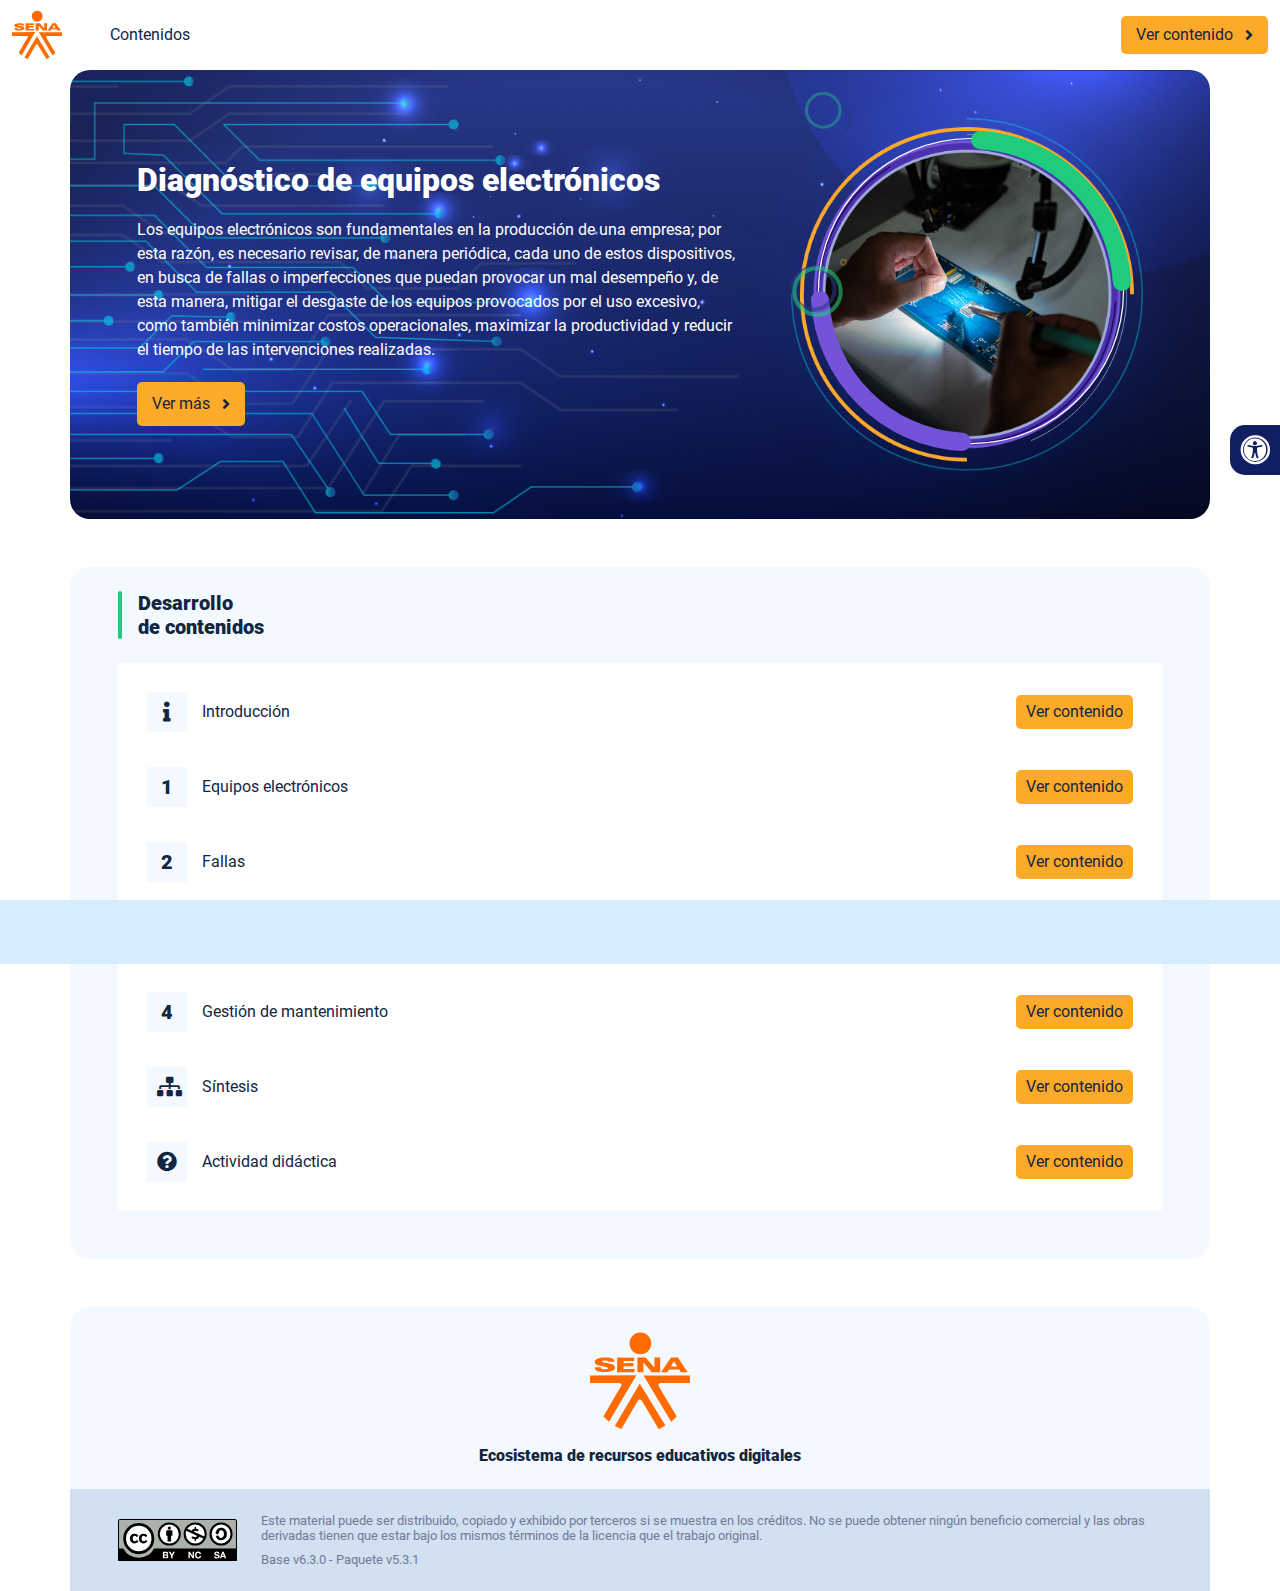
<file: index.html>
<!DOCTYPE html><html lang=""><head><meta charset="utf-8"><meta http-equiv="X-UA-Compatible" content="IE=edge"><meta name="viewport" content="width=device-width,initial-scale=1"><link rel="icon" href="favicon.ico"><title>Diagnóstico de equipos electrónicos</title><link href="css/chunk-0c047e41.3babef71.css" rel="prefetch"><link href="css/chunk-25b302c8.3babef71.css" rel="prefetch"><link href="css/chunk-26fc7596.3babef71.css" rel="prefetch"><link href="css/chunk-2d2747e2.3babef71.css" rel="prefetch"><link href="css/chunk-32334cb6.3babef71.css" rel="prefetch"><link href="css/chunk-3c57cd7b.3babef71.css" rel="prefetch"><link href="css/chunk-4f2d402a.3babef71.css" rel="prefetch"><link href="css/chunk-4fde0a08.14d1f3e8.css" rel="prefetch"><link href="css/chunk-515a8379.a486f78b.css" rel="prefetch"><link href="css/chunk-59974754.27c4d7e7.css" rel="prefetch"><link href="css/chunk-6e1e538a.126808df.css" rel="prefetch"><link href="css/chunk-766a929b.62526152.css" rel="prefetch"><link href="css/chunk-f2df7d2c.3babef71.css" rel="prefetch"><link href="css/comple.e10f9ea1.css" rel="prefetch"><link href="css/creditos.c81402ba.css" rel="prefetch"><link href="css/glosario.347c64c0.css" rel="prefetch"><link href="css/referencias.78868272.css" rel="prefetch"><link href="js/actividad.27e5caf9.js" rel="prefetch"><link href="js/chunk-0206bfa0.7eb1678d.js" rel="prefetch"><link href="js/chunk-0c047e41.da2700f5.js" rel="prefetch"><link href="js/chunk-13a6037e.b9b550ab.js" rel="prefetch"><link href="js/chunk-18f95272.d078ffd9.js" rel="prefetch"><link href="js/chunk-25b302c8.7e764b51.js" rel="prefetch"><link href="js/chunk-26fc7596.0223e8d0.js" rel="prefetch"><link href="js/chunk-2c06842c.ae56870c.js" rel="prefetch"><link href="js/chunk-2d0e96ec.e2ca181d.js" rel="prefetch"><link href="js/chunk-2d208d90.760c08b7.js" rel="prefetch"><link href="js/chunk-2d21d0e2.bfeb6d2c.js" rel="prefetch"><link href="js/chunk-2d22c123.a644a972.js" rel="prefetch"><link href="js/chunk-2d2747e2.013e6804.js" rel="prefetch"><link href="js/chunk-2e80bb9a.24a52a86.js" rel="prefetch"><link href="js/chunk-319206de.4c787e88.js" rel="prefetch"><link href="js/chunk-32334cb6.38590270.js" rel="prefetch"><link href="js/chunk-3c57cd7b.e27cc4b3.js" rel="prefetch"><link href="js/chunk-3d6834f6.77fe2954.js" rel="prefetch"><link href="js/chunk-4cdd78c0.49699030.js" rel="prefetch"><link href="js/chunk-4f2d402a.301ae45e.js" rel="prefetch"><link href="js/chunk-4fde0a08.7c15f751.js" rel="prefetch"><link href="js/chunk-515a8379.37cc02fe.js" rel="prefetch"><link href="js/chunk-53ccb27e.98af84a3.js" rel="prefetch"><link href="js/chunk-55d286b8.1e2df45a.js" rel="prefetch"><link href="js/chunk-59974754.6385320f.js" rel="prefetch"><link href="js/chunk-6e1e538a.c4319b8c.js" rel="prefetch"><link href="js/chunk-766a929b.1ad13c3d.js" rel="prefetch"><link href="js/chunk-c796899c.cca6ec61.js" rel="prefetch"><link href="js/chunk-e8a7823a.9f284bb7.js" rel="prefetch"><link href="js/chunk-f2df7d2c.de9c9556.js" rel="prefetch"><link href="js/chunk-fde47172.cdad90b9.js" rel="prefetch"><link href="js/comple.ee95e577.js" rel="prefetch"><link href="js/creditos.82550b37.js" rel="prefetch"><link href="js/glosario.374e63a8.js" rel="prefetch"><link href="js/intro.2d6336ff.js" rel="prefetch"><link href="js/referencias.4909043c.js" rel="prefetch"><link href="js/sintesis.d5ff9d50.js" rel="prefetch"><link href="js/tema1.afd499e3.js" rel="prefetch"><link href="js/tema2.32154c4b.js" rel="prefetch"><link href="js/tema3.dfb32db5.js" rel="prefetch"><link href="js/tema4.48c84243.js" rel="prefetch"><link href="css/app.43ea3991.css" rel="preload" as="style"><link href="css/chunk-vendors.cbde39d0.css" rel="preload" as="style"><link href="js/app.d3b7257c.js" rel="preload" as="script"><link href="js/chunk-vendors.22ff5ba4.js" rel="preload" as="script"><link href="css/chunk-vendors.cbde39d0.css" rel="stylesheet"><link href="css/app.43ea3991.css" rel="stylesheet"></head><body><noscript><strong>We're sorry but Diagnóstico de equipos electrónicos doesn't work properly without JavaScript enabled. Please enable it to continue.</strong></noscript><div id="app"></div><script src="js/chunk-vendors.22ff5ba4.js"></script><script src="js/app.d3b7257c.js"></script></body></html>
</file>
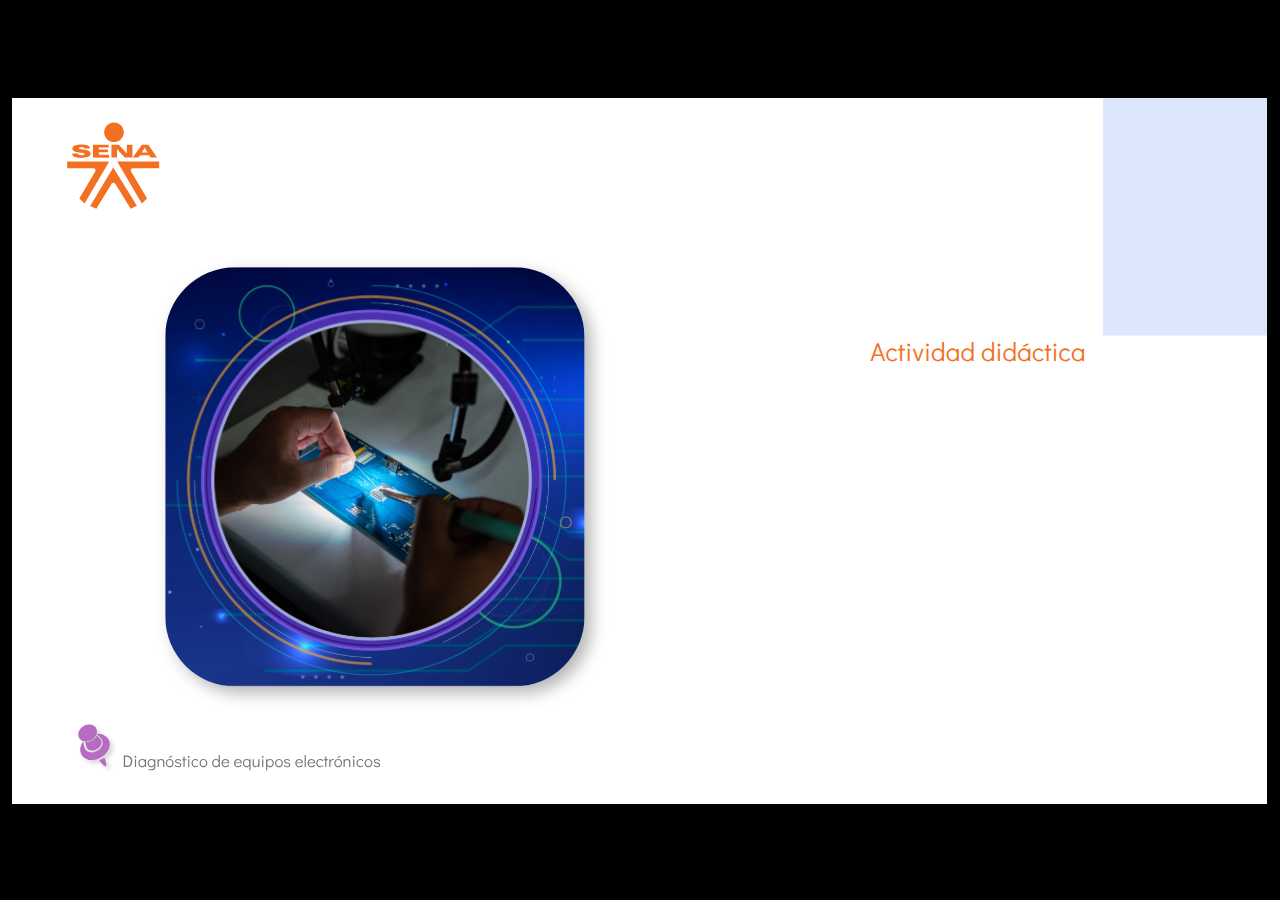
<file: actividades/story.html>
﻿<!doctype html>
<html lang="es">
<head>
  <meta charset="utf-8">
  <!-- Creado con Storyline 360 - http://www.articulate.com  -->
  <!-- version: 3.68.28887.0 -->
  <title>Actividad did&#225;ctica</title>
  <meta http-equiv="x-ua-compatible" content="IE=edge"/>
  <meta name="viewport" content="width=device-width,initial-scale=1,user-scalable=no,shrink-to-fit=no,minimal-ui"/>
  <meta name="apple-mobile-web-app-capable" content="yes"/>
  <style>
    html, body { height: 100%; padding: 0; margin: 0 }
    #app { height: 100%; width: 100%; }
  </style>

  <script>
    window.DS = {};
    window.globals = {
      DATA_PATH_BASE: '',
      HAS_FRAME: true,
      HAS_SLIDE: true,

      lmsPresent: false,
      tinCanPresent: false,
      cmi5Present: false,
      aoSupport: false,
      scale: 'show all',
      captureRc: false,
      browserSize: 'optimal',
      bgColor: '#000000',
      features: 'AccessibleVideo,FullScreenToggle,InsertSvgPicture,LayerPresentAsDialog,MultipleQuizTracking,QuestionCorrectVariable,UpdatedThemeEditor',
      themeName: 'classic',
      preloaderColor: '#FFFFFF',
      suppressAnalytics: false,
      productChannel: 'stable',
      publishSource: 'storyline',
      aid: 'aid|5304b41d-7af7-4125-b8d1-83eb222823e2',
      cid: 'ff905f5b-4fc9-46a5-abfc-0bcb85286622',
      playerVersion: '3.68.28887.0',
      publishTimestamp: '2022-10-27T03:24:23.8307538Z',
      maxIosVideoElements: 10,
      connectionSettings: { },

      
      parseParams: function(qs) {
        if (window.globals.parsedParams != null) {
          return window.globals.parsedParams;
        }
        qs = (qs || window.location.search.substr(1)).split('+').join(' ');
        var params = {},
            tokens,
            re = /[?&]?([^=]+)=([^&]*)/g;

        while (tokens = re.exec(qs)) {
          params[decodeURIComponent(tokens[1]).trim()] =
            decodeURIComponent(tokens[2]).trim();
        }
        window.globals.parsedParams = params;
        return params;
      }

    };
  </script>
  <script>
    var isIe11 = ('ActiveXObject' in window || window.MSBlobBuilder != null)
      && window.msCrypto != null && !window.ActiveXObject;
    if (isIe11) {
      window.globals.unsupportedBrowser = true;
      document.write(atob('[base64]'));
    }
  </script>
  
  <script>window.THREE = { };</script>
  
</head>
<body style="background: #000000" class="cs-HTML theme-classic">
  <!-- 360 -->
  <script>!function(e){var i=/iPhone/i,o=/iPod/i,n=/iPad/i,t=/(?=.*\bAndroid\b)(?=.*\bMobile\b)/i,d=/Android/i,s=/(?=.*\bAndroid\b)(?=.*\bSD4930UR\b)/i,b=/(?=.*\bAndroid\b)(?=.*\b(?:KFOT|KFTT|KFJWI|KFJWA|KFSOWI|KFTHWI|KFTHWA|KFAPWI|KFAPWA|KFARWI|KFASWI|KFSAWI|KFSAWA)\b)/i,r=/IEMobile/i,h=/(?=.*\bWindows\b)(?=.*\bARM\b)/i,a=/BlackBerry/i,l=/BB10/i,p=/Opera Mini/i,f=/(CriOS|Chrome)(?=.*\bMobile\b)/i,u=/(?=.*\bFirefox\b)(?=.*\bMobile\b)/i,c=new RegExp("(?:Nexus 7|BNTV250|Kindle Fire|Silk|GT-P1000)","i"),w=function(e,i){return e.test(i)},A=function(e){var A=e||navigator.userAgent,v=A.split("[FBAN");if(void 0!==v[1]&&(A=v[0]),this.apple={phone:w(i,A),ipod:w(o,A),tablet:!w(i,A)&&w(n,A),device:w(i,A)||w(o,A)||w(n,A)},this.amazon={phone:w(s,A),tablet:!w(s,A)&&w(b,A),device:w(s,A)||w(b,A)},this.android={phone:w(s,A)||w(t,A),tablet:!w(s,A)&&!w(t,A)&&(w(b,A)||w(d,A)),device:w(s,A)||w(b,A)||w(t,A)||w(d,A)},this.windows={phone:w(r,A),tablet:w(h,A),device:w(r,A)||w(h,A)},this.other={blackberry:w(a,A),blackberry10:w(l,A),opera:w(p,A),firefox:w(u,A),chrome:w(f,A),device:w(a,A)||w(l,A)||w(p,A)||w(u,A)||w(f,A)},this.seven_inch=w(c,A),this.any=this.apple.device||this.android.device||this.windows.device||this.other.device||this.seven_inch,this.phone=this.apple.phone||this.android.phone||this.windows.phone,this.tablet=this.apple.tablet||this.android.tablet||this.windows.tablet,"undefined"==typeof window)return this},v=function(){var e=new A;return e.Class=A,e};"undefined"!=typeof module&&module.exports&&"undefined"==typeof window?module.exports=A:"undefined"!=typeof module&&module.exports&&"undefined"!=typeof window?module.exports=v():"function"==typeof define&&define.amd?define("isMobile",[],e.isMobile=v()):e.isMobile=v()}(this);
    window.isMobile.apple.tablet = window.isMobile.apple.tablet ||
      (navigator.platform === 'MacIntel' && navigator.maxTouchPoints > 1);
    window.isMobile.apple.device = window.isMobile.apple.device || window.isMobile.apple.tablet;
    window.isMobile.tablet = window.isMobile.tablet || window.isMobile.apple.tablet;
    window.isMobile.any = window.isMobile.any || window.isMobile.apple.tablet;
  </script>

  <div id="focus-sink" tabindex="-1"></div>

  <div id="preso"></div>
  <script>
    (function() {

      var classTypes = [ 'desktop', 'mobile', 'phone', 'tablet' ];

      var addDeviceClasses = function(prefix, testObj) {
        var curr, i;
        for (i = 0; i < classTypes.length; i++) {
          curr = classTypes[i];
          if (testObj[curr]) {
            document.body.classList.add(prefix + curr);
          }
        }
      };

      var params = window.globals.parseParams(),
          isDevicePreview = params.devicepreview === '1',
          isPhoneOverride = params.deviceType === 'phone' || (isDevicePreview && params.phone == '1'),
          isTabletOverride = (params.deviceType === 'tablet' || isDevicePreview) && !isPhoneOverride,
          isMobileOverride = isPhoneOverride || isTabletOverride;

      var deviceView = {
        desktop: !window.isMobile.any && !isMobileOverride,
        mobile: window.isMobile.any || isMobileOverride,
        phone: isPhoneOverride || (window.isMobile.phone && !isTabletOverride),
        tablet: isTabletOverride || window.isMobile.tablet
      };

      window.globals.deviceView = deviceView;
      window.isMobile.desktop = !window.isMobile.any;
      window.isMobile.mobile = window.isMobile.any;

      addDeviceClasses('view-', deviceView);

    })();
  </script>
  
  <script src='story_content/user.js' type=text/javascript></script>
  <div class="slide-loader"></div>

  <script>
    if (window.globals.deviceView.isMobile) { var doc = document, loader = doc.body.querySelector('.slide-loader'); [ 1, 2, 3 ].forEach(function(n) { var d = doc.createElement('div'); d.style.backgroundColor = window.globals.preloaderColor; d.classList.add('mobile-loader-dot'); d.classList.add('dot' + n); loader.appendChild(d); }); }
  </script>

  <div class="mobile-load-title-overlay" style="display: none">
    <div class="mobile-load-title">Actividad did&#225;ctica</div>
  </div>

  <div class="mobile-chrome-warning"></div>

  
<style>
  .warn-connection-dialog {
    display: none;
    background: transparent;
    pointer-events: none;
    position: fixed;
    left: 0;
    top: 0;
    width: 100%;
    height: 100%;
    z-index: 999;
  }

  .warn-connection-content {
    border-radius: 4px;
    background: white;
    border: 1px solid #E7E7E7;
    color: #333333;
    box-shadow: 0 2px 4px rgba(0, 0, 0, 0.25);
    transition: all 150ms ease-out;
    position: absolute;
    white-space: nowrap;
  }

  .view-phone.is-landscape .warn-connection-content {
    left: 23px;
    bottom: 23px;
  }

  .view-tablet.is-landscape .warn-connection-content {
    left: 50%;
    top: 20px;
    transform: translateX(-50%);
  }

  .is-portrait .warn-connection-content {
    transform: translate(-50%, calc(-100% - 15px));
  }

  .warn-connection-content p {
    display: inline-block;
    margin: 0 8px 0 0;
    line-height: 33px;
    font-size: 11px;
  }

  .warn-connection-content svg {
    position: relative;
    vertical-align: middle;
    margin: 0 2px 2px 8px;
  }

  .view-desktop .warn-connection-content {
    left: 1.5em;
    bottom: 1.5em;
  }

  .view-desktop .warn-connection-content p {
    font-size: 1.1em;
  }

  .is-offline .warn-connection-dialog {
    display: block;
  }

  .is-offline .cs-panel * {
    pointer-events: none !important;
  }

  .is-offline .cs-panel {
    pointer-events: all !important;
  }

  .is-offline #nav-controls * {
    pointer-events: none !important;
  }

  .is-offline #nav-controls {
    pointer-events: all !important;
  }
</style>

<div class="warn-connection-dialog">
  <div class="warn-connection-content">
    <svg width="17" height="15" viewBox="0 0 17 15" xmlns="http://www.w3.org/2000/svg">
      <path fill="#8F0000" stroke="white" d="M16.07,12.98 L15.88,12.23 L9.51,1.21 C8.97,0.26,7.6,0.26,7.06,1.21 L0.69,12.23 C0.15,13.16,0.81,14.36,1.91,14.36 H14.65 C15.47,14.36,16.05,13.7,16.07,12.98 Z"/>
      <path fill="white" stroke="white" d="M8.58,5.5 C8.35,5.28,8.5,5.35,8.21,5.32 C8.09,5.35,7.97,5.49,7.96,5.67 C7.97,5.79,7.98,5.92,7.98,6.04 L7.98,6.04 C7.99,6.17,8,6.31,8.01,6.43 L8.01,6.44 C8.03,6.92,8.06,7.41,8.09,7.9 L8.09,7.9 C8.12,8.39,8.14,8.88,8.17,9.37 C8.17,9.39,8.18,9.42,8.2,9.44 C8.23,9.46,8.25,9.47,8.28,9.47 C8.31,9.47,8.34,9.46,8.35,9.44 C8.37,9.43,8.38,9.4,8.39,9.35 L8.39,9.34 C8.39,9.24,8.4,9.15,8.4,9.05 L8.4,9.05 C8.41,8.96,8.41,8.86,8.42,8.75 C8.43,8.44,8.45,8.12,8.47,7.81 L8.47,7.81 C8.49,7.49,8.51,7.18,8.53,6.87 C8.55,6.46,8.56,6.05,8.59,5.64 L8.6,5.62 C8.6,5.57,8.59,5.53,8.58,5.5 L8.21,5.32 Z"/>
      <circle fill="white" stroke="white" cx="8.3" cy="11.35" r="0.3"/>
    </svg>
    <p>You are offline. Trying to reconnect...</p>
  </div>
</div>

<script>
  (function() {
    window.DS.connection = {
      warningShown: false,
      assets: {},
      loadingAssetGroup: false,
      retryDelay: 500
    };

    // @TODO this is POC code and can be cleaned up a bit more if we move forward
    // with the feature



    // The `window.globals.features` variable must be set in `webpack.dev.config` when testing locally - it is not enough
    // to have it in the data - but it must be set there as well.
    var useConnectionMessages = window.AbortController != null &&
      window.location.protocol != 'file:' &&
      window.globals.features.indexOf('ConnectionMessages') != -1;

    window.DS.connection.useConnectionMessages = useConnectionMessages

    var assetCount = 0;
    var checkLoadedId;
    var connectionSettings = window.globals.connectionSettings;

    if (useConnectionMessages && connectionSettings != null) {
      var contentEl = document.querySelector('.warn-connection-content');
      var messageEl = contentEl.querySelector('p')

      if (connectionSettings.useDarkTheme) {
        contentEl.style.borderColor = '#BABBBA';
        contentEl.style.backgroundColor = '#282828';
        contentEl.style.color = '#FFFFFF';
      }

      if (connectionSettings.message != null) {
        messageEl.textContent = window.decodeURIComponent(connectionSettings.message);
      }
    }

    function checkAssetsReady() {
      for (var i in DS.connection.assets) {
        if (!DS.connection.assets[i].success) {
          return false;
        }
      }
      return true;
    }

    function stopAssetGroup() {
      if (!useConnectionMessages) { return; }

      assetCount = 0;

      DS.connection.oldAssetGroup = DS.connection.assets;
      DS.connection.assets = {};
      DS.connection.loadingAssetGroup = false;
      clearInterval(checkLoadedId);
    }

    function startAssetGroup() {
      if (!useConnectionMessages) { return; }
      var ticks = 0;
      clearInterval(checkLoadedId);
      checkLoadedId = setInterval(function() {
        var loaded = 0;
        if (assetCount === 0 && loaded === 0) {
          clearInterval(checkLoadedId);
          return;
        }

        for (var i in DS.connection.assets) {
          if (DS.connection.assets[i].success) {
            loaded++;
          }
        }

        if (assetCount === loaded && checkAssetsReady()) {
          for (var i in DS.connection.assets) {
            if (DS.connection.assets[i].action) {
              DS.connection.assets[i].action();
            }
          }
          hideWarning();
          stopAssetGroup();
        }
      }, 100)
    }

    function requiredAsset(url, action, retry, type) {
      if (!useConnectionMessages) { return; }
      if (DS.connection.assets[url]) { return; }

      DS.connection.assets[url] = {
        success: false, action: action, retry: retry, type: type
      };
      assetCount = Object.keys(DS.connection.assets).length;
      if (!DS.connection.loadingAssetGroup) {
        startAssetGroup();
      }
      DS.connection.loadingAssetGroup = true;
    }

    function assetLoaded(url) {
      if (!useConnectionMessages) { return; }
      if (DS.connection.assets[url]) {
        DS.connection.assets[url].success = true;
      }
    }

    function assetFailed(url) {
      if (!useConnectionMessages) { return; }
      if (!DS.connection.assets[url]) {
        if (/\.js$/.test(url)) {
          setTimeout(function() {
            if (DS.connection.lastSlideLoaded != null) {
              DS.connection.lastSlideLoaded();
            }
          }, DS.connection.retryDelay);
        }
        return;
      }
      if (!DS.connection.warningShown) { showWarning(); }
      if (DS.connection.assets[url].retry) {
        setTimeout(function() {
          if (!DS.connection.assets[url].success) {
            DS.connection.assets[url].retry()
          }
        }, DS.connection.retryDelay);
      }
    }

    function hideWarning() {
      document.body.classList.remove('is-offline');
      DS.connection.warningShown = false;
    }
    DS.connection.hideWarning = hideWarning

    function showWarning(btn) {
      document.body.classList.add('is-offline')
      DS.connection.warningShown = true;
      updateWarningPosition();
    }

    function updateWarningPosition() {
      if (!DS.connection.warningShown) {
        return;
      }

      var isPortrait = document.body.classList.contains('is-portrait');
      var warningEl = document.querySelector('.warn-connection-content');

      if (isPortrait) {
        var slide = document.querySelector('.primary-slide');
        var slideRect = slide.getBoundingClientRect();

        warningEl.style.top = `${slideRect.top}px`
        warningEl.style.left = `${slideRect.left + slideRect.width / 2}px`
      } else {
        warningEl.style.top = null;
        warningEl.style.left = null;
      }

      window.requestAnimationFrame(updateWarningPosition);
    }

    // these will all be noops if the feature flag isn't set in
    // the data and `window.globals.features`
    DS.connection.requiredAsset = requiredAsset;
    DS.connection.assetLoaded = assetLoaded;
    DS.connection.assetFailed = assetFailed;
    DS.connection.stopAssetGroup = stopAssetGroup;
    DS.connection.startAssetGroup = startAssetGroup;
  })();
</script>


  <script>
    
    if (window.autoSpider && window.vInterfaceObject) {
      document.querySelector('.mobile-load-title-overlay').style.display = 'none';
    }
  </script>

  

  <link rel="stylesheet" href="html5/data/css/output.min.css" data-noprefix/>
</body>
<script src="html5/lib/scripts/bootstrapper.min.js"></script>
</html>
</file>
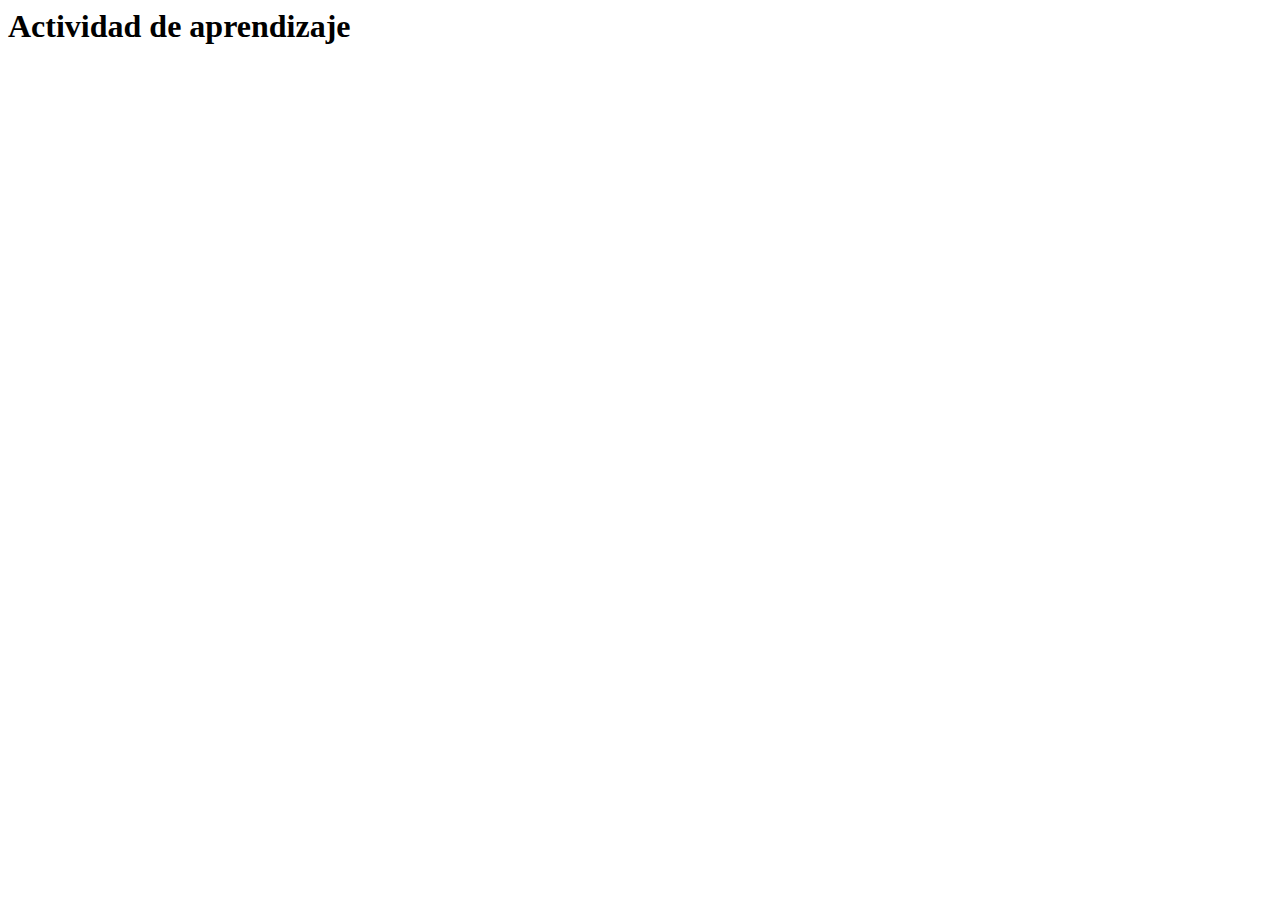
<file: public/actividades/actividad.html>
<html lang="en">
<head>
  <meta charset="UTF-8">
  <meta http-equiv="X-UA-Compatible" content="IE=edge">
  <meta name="viewport" content="width=device-width, initial-scale=1.0">
  <title>Actividad de aprendizaje</title>
</head>
<body>
  <h1>Actividad de aprendizaje</h1>
</body>
</html>
</file>
<file: css/chunk-0c047e41.3babef71.css>
.actividad[data-v-22adfd6b]{background-color:#f2f2f2}.horizontal-scroll__wrapper[data-v-22adfd6b]{overflow:hidden}.horizontal-scroll[data-v-22adfd6b]{display:flex;transition:transform .5s ease-in-out;align-items:center;flex-wrap:nowrap}.horizontal-scroll[data-v-22adfd6b]:not(.row){width:100%}.horizontal-scroll--item-fw[data-v-22adfd6b]>div{flex-grow:0;flex-shrink:0;width:100%;margin:0!important}
</file>
<file: css/chunk-25b302c8.3babef71.css>
.actividad[data-v-22adfd6b]{background-color:#f2f2f2}.horizontal-scroll__wrapper[data-v-22adfd6b]{overflow:hidden}.horizontal-scroll[data-v-22adfd6b]{display:flex;transition:transform .5s ease-in-out;align-items:center;flex-wrap:nowrap}.horizontal-scroll[data-v-22adfd6b]:not(.row){width:100%}.horizontal-scroll--item-fw[data-v-22adfd6b]>div{flex-grow:0;flex-shrink:0;width:100%;margin:0!important}
</file>
<file: css/chunk-26fc7596.3babef71.css>
.actividad[data-v-22adfd6b]{background-color:#f2f2f2}.horizontal-scroll__wrapper[data-v-22adfd6b]{overflow:hidden}.horizontal-scroll[data-v-22adfd6b]{display:flex;transition:transform .5s ease-in-out;align-items:center;flex-wrap:nowrap}.horizontal-scroll[data-v-22adfd6b]:not(.row){width:100%}.horizontal-scroll--item-fw[data-v-22adfd6b]>div{flex-grow:0;flex-shrink:0;width:100%;margin:0!important}
</file>
<file: css/chunk-2d2747e2.3babef71.css>
.actividad[data-v-22adfd6b]{background-color:#f2f2f2}.horizontal-scroll__wrapper[data-v-22adfd6b]{overflow:hidden}.horizontal-scroll[data-v-22adfd6b]{display:flex;transition:transform .5s ease-in-out;align-items:center;flex-wrap:nowrap}.horizontal-scroll[data-v-22adfd6b]:not(.row){width:100%}.horizontal-scroll--item-fw[data-v-22adfd6b]>div{flex-grow:0;flex-shrink:0;width:100%;margin:0!important}
</file>
<file: css/chunk-32334cb6.3babef71.css>
.actividad[data-v-22adfd6b]{background-color:#f2f2f2}.horizontal-scroll__wrapper[data-v-22adfd6b]{overflow:hidden}.horizontal-scroll[data-v-22adfd6b]{display:flex;transition:transform .5s ease-in-out;align-items:center;flex-wrap:nowrap}.horizontal-scroll[data-v-22adfd6b]:not(.row){width:100%}.horizontal-scroll--item-fw[data-v-22adfd6b]>div{flex-grow:0;flex-shrink:0;width:100%;margin:0!important}
</file>
<file: css/chunk-3c57cd7b.3babef71.css>
.actividad[data-v-22adfd6b]{background-color:#f2f2f2}.horizontal-scroll__wrapper[data-v-22adfd6b]{overflow:hidden}.horizontal-scroll[data-v-22adfd6b]{display:flex;transition:transform .5s ease-in-out;align-items:center;flex-wrap:nowrap}.horizontal-scroll[data-v-22adfd6b]:not(.row){width:100%}.horizontal-scroll--item-fw[data-v-22adfd6b]>div{flex-grow:0;flex-shrink:0;width:100%;margin:0!important}
</file>
<file: css/chunk-4f2d402a.3babef71.css>
.actividad[data-v-22adfd6b]{background-color:#f2f2f2}.horizontal-scroll__wrapper[data-v-22adfd6b]{overflow:hidden}.horizontal-scroll[data-v-22adfd6b]{display:flex;transition:transform .5s ease-in-out;align-items:center;flex-wrap:nowrap}.horizontal-scroll[data-v-22adfd6b]:not(.row){width:100%}.horizontal-scroll--item-fw[data-v-22adfd6b]>div{flex-grow:0;flex-shrink:0;width:100%;margin:0!important}
</file>
<file: css/chunk-4fde0a08.14d1f3e8.css>
.actividad[data-v-a108b06a]{background-color:#f2f2f2}.header[data-v-a108b06a]{position:sticky;top:0;padding-top:10px;padding-bottom:10px;background-color:#fff;z-index:10010;line-height:1.1em}.header__logo[data-v-a108b06a]{width:50px}@media (max-width:576px){.header__componente-formativo[data-v-a108b06a]{font-size:.8em}}.header__menu[data-v-a108b06a]{cursor:pointer}.header__menu span[data-v-a108b06a]{font-size:.7em;display:block;line-height:1em;text-align:center;color:#111e61}.header__menu__btn[data-v-a108b06a]{width:30px;height:30px;position:relative;margin-bottom:4px}.header__menu__btn .line-1[data-v-a108b06a],.header__menu__btn .line-2[data-v-a108b06a],.header__menu__btn .line-3[data-v-a108b06a]{height:4px;width:30px;background-color:#111e61;transform-origin:center center;position:absolute;left:0;border-radius:2px}.header__menu__btn .line-1[data-v-a108b06a]{top:4px;-webkit-animation:line-1-inactive-data-v-a108b06a .5s ease-in-out forwards;animation:line-1-inactive-data-v-a108b06a .5s ease-in-out forwards}.header__menu__btn .line-2[data-v-a108b06a]{top:13px;-webkit-animation:line-2-inactive-data-v-a108b06a .5s ease-in-out forwards;animation:line-2-inactive-data-v-a108b06a .5s ease-in-out forwards}.header__menu__btn .line-3[data-v-a108b06a]{top:22px;-webkit-animation:line-3-inactive-data-v-a108b06a .5s ease-in-out forwards;animation:line-3-inactive-data-v-a108b06a .5s ease-in-out forwards}.header__menu__btn[data-v-a108b06a]:hover{cursor:pointer}.header__menu__btn--open .line-1[data-v-a108b06a]{-webkit-animation:line-1-active-data-v-a108b06a .5s ease-in-out forwards;animation:line-1-active-data-v-a108b06a .5s ease-in-out forwards}.header__menu__btn--open .line-2[data-v-a108b06a]{-webkit-animation:line-2-active-data-v-a108b06a .5s ease-in-out forwards;animation:line-2-active-data-v-a108b06a .5s ease-in-out forwards}.header__menu__btn--open .line-3[data-v-a108b06a]{-webkit-animation:line-3-active-data-v-a108b06a .5s ease-in-out forwards;animation:line-3-active-data-v-a108b06a .5s ease-in-out forwards}@-webkit-keyframes line-1-active-data-v-a108b06a{0%{transform:translate(0) rotate(0)}50%{transform:translateY(9px) rotate(0)}to{transform:translateY(9px) rotate(45deg)}}@keyframes line-1-active-data-v-a108b06a{0%{transform:translate(0) rotate(0)}50%{transform:translateY(9px) rotate(0)}to{transform:translateY(9px) rotate(45deg)}}@-webkit-keyframes line-2-active-data-v-a108b06a{0%{transform:scale(1)}to{transform:scale(0)}}@keyframes line-2-active-data-v-a108b06a{0%{transform:scale(1)}to{transform:scale(0)}}@-webkit-keyframes line-3-active-data-v-a108b06a{0%{transform:translate(0) rotate(0)}50%{transform:translateY(-9px) rotate(0)}to{transform:translateY(-9px) rotate(-45deg)}}@keyframes line-3-active-data-v-a108b06a{0%{transform:translate(0) rotate(0)}50%{transform:translateY(-9px) rotate(0)}to{transform:translateY(-9px) rotate(-45deg)}}@-webkit-keyframes line-1-inactive-data-v-a108b06a{0%{transform:translateY(9px) rotate(45deg)}50%{transform:translateY(9px) rotate(0)}to{transform:translate(0) rotate(0)}}@keyframes line-1-inactive-data-v-a108b06a{0%{transform:translateY(9px) rotate(45deg)}50%{transform:translateY(9px) rotate(0)}to{transform:translate(0) rotate(0)}}@-webkit-keyframes line-2-inactive-data-v-a108b06a{0%{transform:scale(0)}to{transform:scale(1)}}@keyframes line-2-inactive-data-v-a108b06a{0%{transform:scale(0)}to{transform:scale(1)}}@-webkit-keyframes line-3-inactive-data-v-a108b06a{0%{transform:translateY(-9px) rotate(-45deg)}50%{transform:translateY(-9px) rotate(0)}to{transform:translate(0) rotate(0)}}@keyframes line-3-inactive-data-v-a108b06a{0%{transform:translateY(-9px) rotate(-45deg)}50%{transform:translateY(-9px) rotate(0)}to{transform:translate(0) rotate(0)}}
</file>
<file: css/chunk-515a8379.a486f78b.css>
.actividad{background-color:#f2f2f2}.banner-interno{position:relative}.banner-interno__fondo{position:absolute;top:0;bottom:-50px;left:0;right:0;background-color:#7453d8;background-size:cover;background-position:50%}.banner-interno__titulo{display:flex;align-items:center}.banner-interno__titulo__icono{display:block;width:32px;height:32px;border-radius:50%;background-color:#fff;position:relative}.banner-interno__titulo__icono i{color:#7453d8;position:absolute;left:50%;top:50%;transform:translate(-50%,-50%)}.banner-interno__titulo h1,.banner-interno__titulo h2,.banner-interno__titulo h3,.banner-interno__titulo h4,.banner-interno__titulo h5,.banner-interno__titulo h6{color:#fff;line-height:1.1em}
</file>
<file: css/chunk-59974754.27c4d7e7.css>
.actividad{background-color:#f2f2f2}.aside-menu{position:sticky;top:70px;flex:0 0 0;width:0;min-height:calc(100vh - 70px);max-height:calc(100vh - 70px);background-color:#f3f9ff;transition:flex .5s ease-in-out,width .5s ease-in-out;overflow-x:hidden;z-index:100001}.aside-menu a{color:#111e61}.aside-menu--open{flex:0 0 300px;width:300px}.aside-menu__content{width:300px;display:flex;flex-direction:column;justify-content:space-between;min-height:calc(100vh - 70px);max-height:calc(100vh - 70px);border-right:1px solid #d8ecff}@media (max-height:800px){.aside-menu__content{min-height:800px;max-height:800px;overflow-y:auto}}.aside-menu__header{padding:10px;text-align:center;background-color:#d8ecff}.aside-menu__header h4{margin:0}.aside-menu__menu{overflow-y:auto;flex-grow:1;list-style:none;padding-left:0;margin-bottom:0}.aside-menu__menu__item--active .aside-menu__menu__item__lnk,.aside-menu__menu__item--active .aside-menu__sec-menu__item__lnk{background-color:#d8ecff;font-weight:700}.aside-menu__menu__item--sub-menu:hover,.aside-menu__menu__item:hover,.aside-menu__sec-menu__item:hover{background-color:#d8ecff}.aside-menu__menu__item--sub-menu{padding-left:10px}.aside-menu__menu__item--sub-menu--active .aside-menu__menu__item__lnk,.aside-menu__menu__item--sub-menu--active .aside-menu__sec-menu__item__lnk{background-color:#d8ecff;font-weight:700;position:relative}.aside-menu__menu__item--sub-menu--active .aside-menu__menu__item__lnk:before,.aside-menu__menu__item--sub-menu--active .aside-menu__sec-menu__item__lnk:before{content:"";display:block;position:absolute;left:0;bottom:0;top:0;width:4px;border-radius:2px;background-color:#20cb7d}.aside-menu__menu__item__lnk,.aside-menu__sec-menu__item__lnk{display:flex;align-items:center;padding:10px 15px;line-height:1.1em}.aside-menu__menu__item__lnk i,.aside-menu__menu__item__lnk span,.aside-menu__sec-menu__item__lnk i,.aside-menu__sec-menu__item__lnk span{margin-right:10px}.aside-menu__menu__item__lnk i:last-child,.aside-menu__menu__item__lnk span:last-child,.aside-menu__sec-menu__item__lnk i:last-child,.aside-menu__sec-menu__item__lnk span:last-child{margin-right:0}.aside-menu__sec-menu{background-color:#d8ecff;padding:10px 0;flex-shrink:0;margin-bottom:0}.aside-menu__sec-menu__item{padding:10px 15px}.aside-menu__sec-menu__item__lnk{padding:0;border-radius:1em}.aside-menu__sec-menu__item__lnk i{display:block;width:2em;height:2em;padding:.5em 0;text-align:center;background-color:#fff;border-radius:50%}.aside-menu__sec-menu__item__lnk:hover{background-color:#fff}@media (max-width:992px){.aside-menu{position:fixed;top:70px}}@media (max-width:576px){.aside-menu__sec-menu{padding-bottom:110px}}
</file>
<file: css/chunk-6e1e538a.126808df.css>
.actividad[data-v-4f6b7c58]{background-color:#f2f2f2}.accesibilidad[data-v-4f6b7c58]{position:fixed;right:0;top:50vh;height:50px;background-color:#111e61;border-top-left-radius:15px;border-bottom-left-radius:15px;transform:translateY(-50%) translateX(100%) translateX(-50px);overflow:hidden;transition:transform .3s ease-in-out,height .3s ease-in-out}.accesibilidad[data-v-4f6b7c58]:hover{transform:translateY(-50%) translateX(0);height:12.75rem}.accesibilidad [data-v-4f6b7c58]{color:#fff}.accesibilidad__menu__content .accesibilidad__menu__item[data-v-4f6b7c58]{cursor:pointer}.accesibilidad__menu__content .accesibilidad__menu__item[data-v-4f6b7c58]:hover{background-color:#273685}.accesibilidad__menu__content .accesibilidad__menu__item[data-v-4f6b7c58]:last-child{border:none}.accesibilidad__menu__item[data-v-4f6b7c58]{display:flex;align-items:center;padding:10px;border-bottom:1px solid #273685;line-height:1em;-webkit-user-select:none;-moz-user-select:none;-ms-user-select:none;user-select:none}.accesibilidad__menu i[data-v-4f6b7c58]{font-size:30px;font-style:normal;margin-right:10px;line-height:1em}.accesibilidad__menu img[data-v-4f6b7c58]{width:30px;margin-right:10px}
</file>
<file: css/chunk-766a929b.62526152.css>
.actividad{background-color:#f2f2f2}.barra-avance{display:flex;align-items:center;justify-content:space-between;position:fixed;bottom:0;left:0;width:100%;padding:10px;background-color:#d8ecff;transition:transform .5s ease-in-out;z-index:100000}.barra-avance__barra{margin:0 20px;flex:1;position:relative;max-width:800px}.barra-avance__barra--amarilla,.barra-avance__barra--blanca{height:4px}.barra-avance__barra--amarilla:after,.barra-avance__barra--amarilla:before,.barra-avance__barra--blanca:after,.barra-avance__barra--blanca:before{content:"";display:block;width:10px;height:10px;border-radius:50%;position:absolute;top:50%}.barra-avance__barra--amarilla:before,.barra-avance__barra--blanca:before{left:0;transform:translate(-50%,-50%)}.barra-avance__barra--amarilla:after,.barra-avance__barra--blanca:after{right:0;transform:translate(50%,-50%)}.barra-avance__barra--blanca,.barra-avance__barra--blanca:after,.barra-avance__barra--blanca:before{background-color:#fff}.barra-avance__barra--amarilla{position:absolute;width:100%;top:0;background-color:#fda929}.barra-avance__barra--amarilla:after,.barra-avance__barra--amarilla:before{background-color:#fda929}.barra-avance__boton--regresar{background-color:#b0c0d2}.barra-avance__boton--regresar span{color:#111e61!important}.barra-avance__boton--disable{opacity:0;pointer-events:none}.barra-avance--open{transform:translateY(0)}.barra-avance--close{transform:translateY(100%)}
</file>
<file: css/chunk-f2df7d2c.3babef71.css>
.actividad[data-v-22adfd6b]{background-color:#f2f2f2}.horizontal-scroll__wrapper[data-v-22adfd6b]{overflow:hidden}.horizontal-scroll[data-v-22adfd6b]{display:flex;transition:transform .5s ease-in-out;align-items:center;flex-wrap:nowrap}.horizontal-scroll[data-v-22adfd6b]:not(.row){width:100%}.horizontal-scroll--item-fw[data-v-22adfd6b]>div{flex-grow:0;flex-shrink:0;width:100%;margin:0!important}
</file>
<file: css/comple.e10f9ea1.css>
.banner-interno{position:relative}.banner-interno__fondo{position:absolute;top:0;bottom:-50px;left:0;right:0;background-color:#7453d8;background-size:cover;background-position:50%}.banner-interno__titulo{display:flex;align-items:center}.banner-interno__titulo__icono{display:block;width:32px;height:32px;border-radius:50%;background-color:#fff;position:relative}.banner-interno__titulo__icono i{color:#7453d8;position:absolute;left:50%;top:50%;transform:translate(-50%,-50%)}.banner-interno__titulo h1,.banner-interno__titulo h2,.banner-interno__titulo h3,.banner-interno__titulo h4,.banner-interno__titulo h5,.banner-interno__titulo h6{color:#fff;line-height:1.1em}.actividad{background-color:#f2f2f2}.complementario__enlaces{display:flex;justify-content:center;flex-wrap:wrap}.complementario__enlaces a{margin:0 5px}.complementario__btn{font-size:1.5em;line-height:1em}table{width:calc(100% - 1px);min-width:800px}table thead{background-color:#d8ecff}table thead th{border-color:#d8ecff}table td,table th{padding:25px 20px;text-align:center}
</file>
<file: css/creditos.c81402ba.css>
.banner-interno{position:relative}.banner-interno__fondo{position:absolute;top:0;bottom:-50px;left:0;right:0;background-color:#7453d8;background-size:cover;background-position:50%}.banner-interno__titulo{display:flex;align-items:center}.banner-interno__titulo__icono{display:block;width:32px;height:32px;border-radius:50%;background-color:#fff;position:relative}.banner-interno__titulo__icono i{color:#7453d8;position:absolute;left:50%;top:50%;transform:translate(-50%,-50%)}.banner-interno__titulo h1,.banner-interno__titulo h2,.banner-interno__titulo h3,.banner-interno__titulo h4,.banner-interno__titulo h5,.banner-interno__titulo h6{color:#fff;line-height:1.1em}.actividad{background-color:#f2f2f2}.creditos-vista .tarjeta.credito{background-color:#d2e1f1}.creditos{color:#727997;overflow-x:auto}.creditos__item{min-width:490px}.creditos p{line-height:1.3em;margin-bottom:0;color:#727997}.creditos__titulo{font-weight:700;background-color:#d2e1f1;padding:5px 10px;border-top-radius:5px;border-top-left-radius:5px;border-top-right-radius:5px}.creditos table td,.creditos table th{border-color:#d2e1f1}
</file>
<file: css/glosario.347c64c0.css>
.banner-interno{position:relative}.banner-interno__fondo{position:absolute;top:0;bottom:-50px;left:0;right:0;background-color:#7453d8;background-size:cover;background-position:50%}.banner-interno__titulo{display:flex;align-items:center}.banner-interno__titulo__icono{display:block;width:32px;height:32px;border-radius:50%;background-color:#fff;position:relative}.banner-interno__titulo__icono i{color:#7453d8;position:absolute;left:50%;top:50%;transform:translate(-50%,-50%)}.banner-interno__titulo h1,.banner-interno__titulo h2,.banner-interno__titulo h3,.banner-interno__titulo h4,.banner-interno__titulo h5,.banner-interno__titulo h6{color:#fff;line-height:1.1em}.actividad{background-color:#f2f2f2}.glosario__letra-item{display:flex}.glosario__letra-item__texto{padding-top:5px}.glosario__letra-item__letra__icono{width:32px;height:32px;position:relative;line-height:1em;border-radius:50%;background-color:#d2e1f1}.glosario__letra-item__letra__icono span{position:absolute;left:50%;top:50%;transform:translate(-50%,-50%);font-size:1.1em;font-weight:900}
</file>
<file: css/referencias.78868272.css>
.banner-interno{position:relative}.banner-interno__fondo{position:absolute;top:0;bottom:-50px;left:0;right:0;background-color:#7453d8;background-size:cover;background-position:50%}.banner-interno__titulo{display:flex;align-items:center}.banner-interno__titulo__icono{display:block;width:32px;height:32px;border-radius:50%;background-color:#fff;position:relative}.banner-interno__titulo__icono i{color:#7453d8;position:absolute;left:50%;top:50%;transform:translate(-50%,-50%)}.banner-interno__titulo h1,.banner-interno__titulo h2,.banner-interno__titulo h3,.banner-interno__titulo h4,.banner-interno__titulo h5,.banner-interno__titulo h6{color:#fff;line-height:1.1em}.actividad{background-color:#f2f2f2}.referencias__item:last-child hr{display:none}.referencias__item a{color:#2196f3;text-decoration:underline;overflow-wrap:break-word}
</file>
<file: css/app.43ea3991.css>
*,:after,:before{box-sizing:inherit}html{height:100%;line-height:1.15;box-sizing:border-box;-webkit-font-smoothing:antialiased;-moz-osx-font-smoothing:grayscale;-webkit-text-size-adjust:100%;-ms-text-size-adjust:100%;text-rendering:optimizeLegibility}a,abbr,acronym,address,applet,article,aside,audio,b,big,blockquote,body,canvas,caption,center,cite,code,dd,del,details,dfn,div,dl,dt,em,embed,fieldset,figcaption,figure,footer,form,h1,h2,h3,h4,h5,h6,header,hgroup,html,i,iframe,img,ins,kbd,label,legend,li,mark,menu,nav,object,ol,output,p,pre,q,ruby,s,samp,section,small,span,strike,strong,sub,summary,sup,table,tbody,td,tfoot,th,thead,time,tr,tt,u,ul,var,video{margin:0;padding:0;border:0;outline:0;background:transparent;vertical-align:baseline}article,aside,details,figcaption,figure,footer,header,main,menu,nav,section,summary{display:block}[hidden],template{display:none}hr{box-sizing:content-box;height:0;border-bottom:1px solid #e8e8e8;border-left:0;border-right:0;border-top:0;margin:1.5em 0;overflow:visible}[hidden]{display:none}a{font-family:Roboto,sans-serif;font-size:1em;font-weight:400;text-decoration:none;color:#12263f;background-color:transparent;transition:all .15s ease-in-out;-webkit-text-decoration-skip:objects}a:active,a:hover{outline-width:0}a:active,a:focus,a:hover{color:#000}[type=button],[type=reset],[type=submit],button{-webkit-appearance:none;-moz-appearance:none;appearance:none;cursor:pointer;display:inline-block;vertical-align:middle;border:0;border-radius:5px;color:#12263f;background-color:#fda929;font-family:Roboto,sans-serif;font-weight:400;font-size:1em;-webkit-font-smoothing:antialiased;line-height:1em;white-space:nowrap;text-decoration:none;text-transform:none;padding:.75em 1.5em;margin:0;-webkit-user-select:none;-moz-user-select:none;-ms-user-select:none;user-select:none;overflow:visible;transition:background-color .15s ease-in-out}[type=button]:focus,[type=button]:hover,[type=reset]:focus,[type=reset]:hover,[type=submit]:focus,[type=submit]:hover,button:focus,button:hover{background-color:#fda929;color:#12263f}[type=button]:disabled,[type=reset]:disabled,[type=submit]:disabled,button:disabled{cursor:not-allowed;opacity:.5}[type=button]:disabled:hover,[type=reset]:disabled:hover,[type=submit]:disabled:hover,button:disabled:hover{background-color:#fda929}input,select,textarea{margin:0;display:block;font-family:Roboto,sans-serif;font-size:16px}input{overflow:visible}[type=color],[type=date],[type=datetime-local],[type=datetime],[type=email],[type=month],[type=number],[type=password],[type=search],[type=tel],[type=text],[type=time],[type=url],[type=week],input:not([type]),select,select[multiple],textarea{background-color:#fff;border:1px solid #e8e8e8;border-radius:5px;box-shadow:inset 0 1px 3px rgba(0,0,0,.06);box-sizing:inherit;margin-bottom:.75em;padding:.5em;transition:border-color .15s ease-in-out;width:100%}[type=color]:hover,[type=date]:hover,[type=datetime-local]:hover,[type=datetime]:hover,[type=email]:hover,[type=month]:hover,[type=number]:hover,[type=password]:hover,[type=search]:hover,[type=tel]:hover,[type=text]:hover,[type=time]:hover,[type=url]:hover,[type=week]:hover,input:not([type]):hover,select:hover,select[multiple]:hover,textarea:hover{border-color:shade(#e8e8e8,20%)}[type=color]:focus,[type=date]:focus,[type=datetime-local]:focus,[type=datetime]:focus,[type=email]:focus,[type=month]:focus,[type=number]:focus,[type=password]:focus,[type=search]:focus,[type=tel]:focus,[type=text]:focus,[type=time]:focus,[type=url]:focus,[type=week]:focus,input:not([type]):focus,select:focus,select[multiple]:focus,textarea:focus{border-color:#20cb7d;box-shadow:inset 0 1px 3px rgba(0,0,0,.06),0 0 5px rgba(99,62,211,.7);outline:none}[type=color]:disabled,[type=date]:disabled,[type=datetime-local]:disabled,[type=datetime]:disabled,[type=email]:disabled,[type=month]:disabled,[type=number]:disabled,[type=password]:disabled,[type=search]:disabled,[type=tel]:disabled,[type=text]:disabled,[type=time]:disabled,[type=url]:disabled,[type=week]:disabled,input:not([type]):disabled,select:disabled,select[multiple]:disabled,textarea:disabled{background-color:shade(#fff,5%);cursor:not-allowed}[type=color]:disabled:hover,[type=date]:disabled:hover,[type=datetime-local]:disabled:hover,[type=datetime]:disabled:hover,[type=email]:disabled:hover,[type=month]:disabled:hover,[type=number]:disabled:hover,[type=password]:disabled:hover,[type=search]:disabled:hover,[type=tel]:disabled:hover,[type=text]:disabled:hover,[type=time]:disabled:hover,[type=url]:disabled:hover,[type=week]:disabled:hover,input:not([type]):disabled:hover,select:disabled:hover,select[multiple]:disabled:hover,textarea:disabled:hover{border:1px solid #e8e8e8}select{text-transform:none;max-width:100%;border-radius:5px}::-webkit-file-upload-button{background-color:#fda929;border:none;cursor:pointer;color:#12263f;border-radius:5px;padding:.75em 1.5em}::-webkit-file-upload-button:hover{background-color:#fda929}optgroup{font-weight:700}fieldset{border:1px solid #e8e8e8;background-color:transparent;padding:1.5em;-webkit-margin-start:0;-webkit-margin-end:0;-webkit-padding-before:1.5em;-webkit-padding-start:1.5em;-webkit-padding-end:1.5em;-webkit-padding-after:1.5em}legend{box-sizing:border-box;color:inherit;display:table;max-width:100%;padding:0;white-space:normal;font-weight:600;-webkit-padding-start:0;-webkit-padding-end:0}label,legend{margin-bottom:.375em}label{display:block;font-size:1em;font-family:Roboto,sans-serif;font-weight:900}textarea{overflow:auto;resize:vertical}[type=checkbox],[type=radio]{box-sizing:border-box;padding:0;display:inline;margin-right:.375em}[type=number]::-webkit-inner-spin-button,[type=number]::-webkit-outer-spin-button{height:auto}[type=search]{-webkit-appearance:textfield;outline-offset:-2px}[type=search]::-webkit-search-cancel-button,[type=search]::-webkit-search-decoration{-webkit-appearance:none;-moz-appearance:none}::-moz-placeholder{color:#999}:-ms-input-placeholder{color:#999}::placeholder{color:#999}::-webkit-file-upload-button{-webkit-appearance:button;-moz-appearance:button;font:inherit}[type=file]{margin-bottom:.75em;width:100%}[type=button],[type=reset],[type=submit],button{-webkit-appearance:button}[type=button]::-moz-focus-inner,[type=reset]::-moz-focus-inner,[type=submit]::-moz-focus-inner,button::-moz-focus-inner{border-style:none;padding:0}[type=button]:-moz-focusring,[type=reset]:-moz-focusring,[type=submit]:-moz-focusring,button:-moz-focusring{outline:1px dotted ButtonText}progress{vertical-align:baseline}ol,ul{list-style:none;margin-bottom:1em}dt{font-weight:700}figure,img,picture,svg{margin:0;width:100%;max-width:100%}figcaption{display:block;background-color:#e8e8e8;padding:.75em 1.5em;font-size:.8em;font-weight:700}img,svg{display:block;border-style:none}svg:not(:root){overflow:hidden}audio,canvas,progress,video{display:inline-block}audio:not([controls]){display:none;height:0}template{display:none}table{border-collapse:collapse;border-spacing:0;table-layout:fixed;width:100%}td,th,tr{vertical-align:middle}td,th{border:1px solid #e8e8e8;padding:.75em}th{font-size:.875em;line-height:1.2}td{line-height:1.5}body{font-size:16px;font-weight:400;line-height:1.5}body,h1,h2,h3,h4,h5,h6{color:#12263f;font-family:Roboto,sans-serif}h1,h2,h3,h4,h5,h6{font-weight:900;line-height:1.2;margin:0 0 .75em}h1{font-size:2em}h2{font-size:1.5em}h3{font-size:1.25em}h4{font-size:1.125em}h5{font-size:1em}h6{font-size:.875em}p{font-family:Roboto,sans-serif;font-size:1em;font-weight:400;line-height:1.5;color:#12263f;margin-bottom:1em}b,strong{font-weight:700}dfn,em,i{font-style:italic}br{line-height:2em}u{text-decoration:underline}code,kbd,pre,samp{color:#727997;font-family:Lucida Console,Courier New,monospace;font-size:1em}sub,sup{font-size:75%;line-height:0;position:relative;vertical-align:baseline}sub{bottom:-.25em}sup{top:-.5em}small{font-size:80%}mark{background-color:#ffeb3b;color:#000}abbr[title]{border-bottom:none;text-decoration:underline;-webkit-text-decoration:underline dotted;text-decoration:underline dotted}blockquote,q{quotes:none}::selection{background:#2196f3!important;color:#fff!important;text-shadow:none}::-moz-selection{background:#2196f3!important;color:#fff!important;text-shadow:none}img::selection{background:transparent}img::-moz-selection{background:transparent}body{-webkit-tap-highlight-color:#2196F3!important}details,menu{display:block}summary{display:list-item}@media print{*,:after,:before,:first-letter,:first-line{background:transparent!important;color:#000!important;box-shadow:none!important;text-shadow:none!important}a,a:visited{text-decoration:underline}a[href]:after{content:" (" attr(href) ")"}a abbr[title]:after{content:" (" attr(title) ")"}a[href^="#"]:after,a[href^="javascript:"]:after{content:""}blockquote,pre{border:1px solid #999;page-break-inside:avoid}thead{display:table-header-group}img,tr{page-break-inside:avoid}img{max-width:100%!important}h2,h3,p{orphans:3;widows:3}h2,h3{page-break-after:avoid}}[data-aos][data-aos][data-aos-duration="50"],body[data-aos-duration="50"] [data-aos]{transition-duration:50ms}[data-aos][data-aos][data-aos-delay="50"],body[data-aos-delay="50"] [data-aos]{transition-delay:0s}[data-aos][data-aos][data-aos-delay="50"].aos-animate,body[data-aos-delay="50"] [data-aos].aos-animate{transition-delay:50ms}[data-aos][data-aos][data-aos-duration="100"],body[data-aos-duration="100"] [data-aos]{transition-duration:.1s}[data-aos][data-aos][data-aos-delay="100"],body[data-aos-delay="100"] [data-aos]{transition-delay:0s}[data-aos][data-aos][data-aos-delay="100"].aos-animate,body[data-aos-delay="100"] [data-aos].aos-animate{transition-delay:.1s}[data-aos][data-aos][data-aos-duration="150"],body[data-aos-duration="150"] [data-aos]{transition-duration:.15s}[data-aos][data-aos][data-aos-delay="150"],body[data-aos-delay="150"] [data-aos]{transition-delay:0s}[data-aos][data-aos][data-aos-delay="150"].aos-animate,body[data-aos-delay="150"] [data-aos].aos-animate{transition-delay:.15s}[data-aos][data-aos][data-aos-duration="200"],body[data-aos-duration="200"] [data-aos]{transition-duration:.2s}[data-aos][data-aos][data-aos-delay="200"],body[data-aos-delay="200"] [data-aos]{transition-delay:0s}[data-aos][data-aos][data-aos-delay="200"].aos-animate,body[data-aos-delay="200"] [data-aos].aos-animate{transition-delay:.2s}[data-aos][data-aos][data-aos-duration="250"],body[data-aos-duration="250"] [data-aos]{transition-duration:.25s}[data-aos][data-aos][data-aos-delay="250"],body[data-aos-delay="250"] [data-aos]{transition-delay:0s}[data-aos][data-aos][data-aos-delay="250"].aos-animate,body[data-aos-delay="250"] [data-aos].aos-animate{transition-delay:.25s}[data-aos][data-aos][data-aos-duration="300"],body[data-aos-duration="300"] [data-aos]{transition-duration:.3s}[data-aos][data-aos][data-aos-delay="300"],body[data-aos-delay="300"] [data-aos]{transition-delay:0s}[data-aos][data-aos][data-aos-delay="300"].aos-animate,body[data-aos-delay="300"] [data-aos].aos-animate{transition-delay:.3s}[data-aos][data-aos][data-aos-duration="350"],body[data-aos-duration="350"] [data-aos]{transition-duration:.35s}[data-aos][data-aos][data-aos-delay="350"],body[data-aos-delay="350"] [data-aos]{transition-delay:0s}[data-aos][data-aos][data-aos-delay="350"].aos-animate,body[data-aos-delay="350"] [data-aos].aos-animate{transition-delay:.35s}[data-aos][data-aos][data-aos-duration="400"],body[data-aos-duration="400"] [data-aos]{transition-duration:.4s}[data-aos][data-aos][data-aos-delay="400"],body[data-aos-delay="400"] [data-aos]{transition-delay:0s}[data-aos][data-aos][data-aos-delay="400"].aos-animate,body[data-aos-delay="400"] [data-aos].aos-animate{transition-delay:.4s}[data-aos][data-aos][data-aos-duration="450"],body[data-aos-duration="450"] [data-aos]{transition-duration:.45s}[data-aos][data-aos][data-aos-delay="450"],body[data-aos-delay="450"] [data-aos]{transition-delay:0s}[data-aos][data-aos][data-aos-delay="450"].aos-animate,body[data-aos-delay="450"] [data-aos].aos-animate{transition-delay:.45s}[data-aos][data-aos][data-aos-duration="500"],body[data-aos-duration="500"] [data-aos]{transition-duration:.5s}[data-aos][data-aos][data-aos-delay="500"],body[data-aos-delay="500"] [data-aos]{transition-delay:0s}[data-aos][data-aos][data-aos-delay="500"].aos-animate,body[data-aos-delay="500"] [data-aos].aos-animate{transition-delay:.5s}[data-aos][data-aos][data-aos-duration="550"],body[data-aos-duration="550"] [data-aos]{transition-duration:.55s}[data-aos][data-aos][data-aos-delay="550"],body[data-aos-delay="550"] [data-aos]{transition-delay:0s}[data-aos][data-aos][data-aos-delay="550"].aos-animate,body[data-aos-delay="550"] [data-aos].aos-animate{transition-delay:.55s}[data-aos][data-aos][data-aos-duration="600"],body[data-aos-duration="600"] [data-aos]{transition-duration:.6s}[data-aos][data-aos][data-aos-delay="600"],body[data-aos-delay="600"] [data-aos]{transition-delay:0s}[data-aos][data-aos][data-aos-delay="600"].aos-animate,body[data-aos-delay="600"] [data-aos].aos-animate{transition-delay:.6s}[data-aos][data-aos][data-aos-duration="650"],body[data-aos-duration="650"] [data-aos]{transition-duration:.65s}[data-aos][data-aos][data-aos-delay="650"],body[data-aos-delay="650"] [data-aos]{transition-delay:0s}[data-aos][data-aos][data-aos-delay="650"].aos-animate,body[data-aos-delay="650"] [data-aos].aos-animate{transition-delay:.65s}[data-aos][data-aos][data-aos-duration="700"],body[data-aos-duration="700"] [data-aos]{transition-duration:.7s}[data-aos][data-aos][data-aos-delay="700"],body[data-aos-delay="700"] [data-aos]{transition-delay:0s}[data-aos][data-aos][data-aos-delay="700"].aos-animate,body[data-aos-delay="700"] [data-aos].aos-animate{transition-delay:.7s}[data-aos][data-aos][data-aos-duration="750"],body[data-aos-duration="750"] [data-aos]{transition-duration:.75s}[data-aos][data-aos][data-aos-delay="750"],body[data-aos-delay="750"] [data-aos]{transition-delay:0s}[data-aos][data-aos][data-aos-delay="750"].aos-animate,body[data-aos-delay="750"] [data-aos].aos-animate{transition-delay:.75s}[data-aos][data-aos][data-aos-duration="800"],body[data-aos-duration="800"] [data-aos]{transition-duration:.8s}[data-aos][data-aos][data-aos-delay="800"],body[data-aos-delay="800"] [data-aos]{transition-delay:0s}[data-aos][data-aos][data-aos-delay="800"].aos-animate,body[data-aos-delay="800"] [data-aos].aos-animate{transition-delay:.8s}[data-aos][data-aos][data-aos-duration="850"],body[data-aos-duration="850"] [data-aos]{transition-duration:.85s}[data-aos][data-aos][data-aos-delay="850"],body[data-aos-delay="850"] [data-aos]{transition-delay:0s}[data-aos][data-aos][data-aos-delay="850"].aos-animate,body[data-aos-delay="850"] [data-aos].aos-animate{transition-delay:.85s}[data-aos][data-aos][data-aos-duration="900"],body[data-aos-duration="900"] [data-aos]{transition-duration:.9s}[data-aos][data-aos][data-aos-delay="900"],body[data-aos-delay="900"] [data-aos]{transition-delay:0s}[data-aos][data-aos][data-aos-delay="900"].aos-animate,body[data-aos-delay="900"] [data-aos].aos-animate{transition-delay:.9s}[data-aos][data-aos][data-aos-duration="950"],body[data-aos-duration="950"] [data-aos]{transition-duration:.95s}[data-aos][data-aos][data-aos-delay="950"],body[data-aos-delay="950"] [data-aos]{transition-delay:0s}[data-aos][data-aos][data-aos-delay="950"].aos-animate,body[data-aos-delay="950"] [data-aos].aos-animate{transition-delay:.95s}[data-aos][data-aos][data-aos-duration="1000"],body[data-aos-duration="1000"] [data-aos]{transition-duration:1s}[data-aos][data-aos][data-aos-delay="1000"],body[data-aos-delay="1000"] [data-aos]{transition-delay:0s}[data-aos][data-aos][data-aos-delay="1000"].aos-animate,body[data-aos-delay="1000"] [data-aos].aos-animate{transition-delay:1s}[data-aos][data-aos][data-aos-duration="1050"],body[data-aos-duration="1050"] [data-aos]{transition-duration:1.05s}[data-aos][data-aos][data-aos-delay="1050"],body[data-aos-delay="1050"] [data-aos]{transition-delay:0s}[data-aos][data-aos][data-aos-delay="1050"].aos-animate,body[data-aos-delay="1050"] [data-aos].aos-animate{transition-delay:1.05s}[data-aos][data-aos][data-aos-duration="1100"],body[data-aos-duration="1100"] [data-aos]{transition-duration:1.1s}[data-aos][data-aos][data-aos-delay="1100"],body[data-aos-delay="1100"] [data-aos]{transition-delay:0s}[data-aos][data-aos][data-aos-delay="1100"].aos-animate,body[data-aos-delay="1100"] [data-aos].aos-animate{transition-delay:1.1s}[data-aos][data-aos][data-aos-duration="1150"],body[data-aos-duration="1150"] [data-aos]{transition-duration:1.15s}[data-aos][data-aos][data-aos-delay="1150"],body[data-aos-delay="1150"] [data-aos]{transition-delay:0s}[data-aos][data-aos][data-aos-delay="1150"].aos-animate,body[data-aos-delay="1150"] [data-aos].aos-animate{transition-delay:1.15s}[data-aos][data-aos][data-aos-duration="1200"],body[data-aos-duration="1200"] [data-aos]{transition-duration:1.2s}[data-aos][data-aos][data-aos-delay="1200"],body[data-aos-delay="1200"] [data-aos]{transition-delay:0s}[data-aos][data-aos][data-aos-delay="1200"].aos-animate,body[data-aos-delay="1200"] [data-aos].aos-animate{transition-delay:1.2s}[data-aos][data-aos][data-aos-duration="1250"],body[data-aos-duration="1250"] [data-aos]{transition-duration:1.25s}[data-aos][data-aos][data-aos-delay="1250"],body[data-aos-delay="1250"] [data-aos]{transition-delay:0s}[data-aos][data-aos][data-aos-delay="1250"].aos-animate,body[data-aos-delay="1250"] [data-aos].aos-animate{transition-delay:1.25s}[data-aos][data-aos][data-aos-duration="1300"],body[data-aos-duration="1300"] [data-aos]{transition-duration:1.3s}[data-aos][data-aos][data-aos-delay="1300"],body[data-aos-delay="1300"] [data-aos]{transition-delay:0s}[data-aos][data-aos][data-aos-delay="1300"].aos-animate,body[data-aos-delay="1300"] [data-aos].aos-animate{transition-delay:1.3s}[data-aos][data-aos][data-aos-duration="1350"],body[data-aos-duration="1350"] [data-aos]{transition-duration:1.35s}[data-aos][data-aos][data-aos-delay="1350"],body[data-aos-delay="1350"] [data-aos]{transition-delay:0s}[data-aos][data-aos][data-aos-delay="1350"].aos-animate,body[data-aos-delay="1350"] [data-aos].aos-animate{transition-delay:1.35s}[data-aos][data-aos][data-aos-duration="1400"],body[data-aos-duration="1400"] [data-aos]{transition-duration:1.4s}[data-aos][data-aos][data-aos-delay="1400"],body[data-aos-delay="1400"] [data-aos]{transition-delay:0s}[data-aos][data-aos][data-aos-delay="1400"].aos-animate,body[data-aos-delay="1400"] [data-aos].aos-animate{transition-delay:1.4s}[data-aos][data-aos][data-aos-duration="1450"],body[data-aos-duration="1450"] [data-aos]{transition-duration:1.45s}[data-aos][data-aos][data-aos-delay="1450"],body[data-aos-delay="1450"] [data-aos]{transition-delay:0s}[data-aos][data-aos][data-aos-delay="1450"].aos-animate,body[data-aos-delay="1450"] [data-aos].aos-animate{transition-delay:1.45s}[data-aos][data-aos][data-aos-duration="1500"],body[data-aos-duration="1500"] [data-aos]{transition-duration:1.5s}[data-aos][data-aos][data-aos-delay="1500"],body[data-aos-delay="1500"] [data-aos]{transition-delay:0s}[data-aos][data-aos][data-aos-delay="1500"].aos-animate,body[data-aos-delay="1500"] [data-aos].aos-animate{transition-delay:1.5s}[data-aos][data-aos][data-aos-duration="1550"],body[data-aos-duration="1550"] [data-aos]{transition-duration:1.55s}[data-aos][data-aos][data-aos-delay="1550"],body[data-aos-delay="1550"] [data-aos]{transition-delay:0s}[data-aos][data-aos][data-aos-delay="1550"].aos-animate,body[data-aos-delay="1550"] [data-aos].aos-animate{transition-delay:1.55s}[data-aos][data-aos][data-aos-duration="1600"],body[data-aos-duration="1600"] [data-aos]{transition-duration:1.6s}[data-aos][data-aos][data-aos-delay="1600"],body[data-aos-delay="1600"] [data-aos]{transition-delay:0s}[data-aos][data-aos][data-aos-delay="1600"].aos-animate,body[data-aos-delay="1600"] [data-aos].aos-animate{transition-delay:1.6s}[data-aos][data-aos][data-aos-duration="1650"],body[data-aos-duration="1650"] [data-aos]{transition-duration:1.65s}[data-aos][data-aos][data-aos-delay="1650"],body[data-aos-delay="1650"] [data-aos]{transition-delay:0s}[data-aos][data-aos][data-aos-delay="1650"].aos-animate,body[data-aos-delay="1650"] [data-aos].aos-animate{transition-delay:1.65s}[data-aos][data-aos][data-aos-duration="1700"],body[data-aos-duration="1700"] [data-aos]{transition-duration:1.7s}[data-aos][data-aos][data-aos-delay="1700"],body[data-aos-delay="1700"] [data-aos]{transition-delay:0s}[data-aos][data-aos][data-aos-delay="1700"].aos-animate,body[data-aos-delay="1700"] [data-aos].aos-animate{transition-delay:1.7s}[data-aos][data-aos][data-aos-duration="1750"],body[data-aos-duration="1750"] [data-aos]{transition-duration:1.75s}[data-aos][data-aos][data-aos-delay="1750"],body[data-aos-delay="1750"] [data-aos]{transition-delay:0s}[data-aos][data-aos][data-aos-delay="1750"].aos-animate,body[data-aos-delay="1750"] [data-aos].aos-animate{transition-delay:1.75s}[data-aos][data-aos][data-aos-duration="1800"],body[data-aos-duration="1800"] [data-aos]{transition-duration:1.8s}[data-aos][data-aos][data-aos-delay="1800"],body[data-aos-delay="1800"] [data-aos]{transition-delay:0s}[data-aos][data-aos][data-aos-delay="1800"].aos-animate,body[data-aos-delay="1800"] [data-aos].aos-animate{transition-delay:1.8s}[data-aos][data-aos][data-aos-duration="1850"],body[data-aos-duration="1850"] [data-aos]{transition-duration:1.85s}[data-aos][data-aos][data-aos-delay="1850"],body[data-aos-delay="1850"] [data-aos]{transition-delay:0s}[data-aos][data-aos][data-aos-delay="1850"].aos-animate,body[data-aos-delay="1850"] [data-aos].aos-animate{transition-delay:1.85s}[data-aos][data-aos][data-aos-duration="1900"],body[data-aos-duration="1900"] [data-aos]{transition-duration:1.9s}[data-aos][data-aos][data-aos-delay="1900"],body[data-aos-delay="1900"] [data-aos]{transition-delay:0s}[data-aos][data-aos][data-aos-delay="1900"].aos-animate,body[data-aos-delay="1900"] [data-aos].aos-animate{transition-delay:1.9s}[data-aos][data-aos][data-aos-duration="1950"],body[data-aos-duration="1950"] [data-aos]{transition-duration:1.95s}[data-aos][data-aos][data-aos-delay="1950"],body[data-aos-delay="1950"] [data-aos]{transition-delay:0s}[data-aos][data-aos][data-aos-delay="1950"].aos-animate,body[data-aos-delay="1950"] [data-aos].aos-animate{transition-delay:1.95s}[data-aos][data-aos][data-aos-duration="2000"],body[data-aos-duration="2000"] [data-aos]{transition-duration:2s}[data-aos][data-aos][data-aos-delay="2000"],body[data-aos-delay="2000"] [data-aos]{transition-delay:0s}[data-aos][data-aos][data-aos-delay="2000"].aos-animate,body[data-aos-delay="2000"] [data-aos].aos-animate{transition-delay:2s}[data-aos][data-aos][data-aos-duration="2050"],body[data-aos-duration="2050"] [data-aos]{transition-duration:2.05s}[data-aos][data-aos][data-aos-delay="2050"],body[data-aos-delay="2050"] [data-aos]{transition-delay:0s}[data-aos][data-aos][data-aos-delay="2050"].aos-animate,body[data-aos-delay="2050"] [data-aos].aos-animate{transition-delay:2.05s}[data-aos][data-aos][data-aos-duration="2100"],body[data-aos-duration="2100"] [data-aos]{transition-duration:2.1s}[data-aos][data-aos][data-aos-delay="2100"],body[data-aos-delay="2100"] [data-aos]{transition-delay:0s}[data-aos][data-aos][data-aos-delay="2100"].aos-animate,body[data-aos-delay="2100"] [data-aos].aos-animate{transition-delay:2.1s}[data-aos][data-aos][data-aos-duration="2150"],body[data-aos-duration="2150"] [data-aos]{transition-duration:2.15s}[data-aos][data-aos][data-aos-delay="2150"],body[data-aos-delay="2150"] [data-aos]{transition-delay:0s}[data-aos][data-aos][data-aos-delay="2150"].aos-animate,body[data-aos-delay="2150"] [data-aos].aos-animate{transition-delay:2.15s}[data-aos][data-aos][data-aos-duration="2200"],body[data-aos-duration="2200"] [data-aos]{transition-duration:2.2s}[data-aos][data-aos][data-aos-delay="2200"],body[data-aos-delay="2200"] [data-aos]{transition-delay:0s}[data-aos][data-aos][data-aos-delay="2200"].aos-animate,body[data-aos-delay="2200"] [data-aos].aos-animate{transition-delay:2.2s}[data-aos][data-aos][data-aos-duration="2250"],body[data-aos-duration="2250"] [data-aos]{transition-duration:2.25s}[data-aos][data-aos][data-aos-delay="2250"],body[data-aos-delay="2250"] [data-aos]{transition-delay:0s}[data-aos][data-aos][data-aos-delay="2250"].aos-animate,body[data-aos-delay="2250"] [data-aos].aos-animate{transition-delay:2.25s}[data-aos][data-aos][data-aos-duration="2300"],body[data-aos-duration="2300"] [data-aos]{transition-duration:2.3s}[data-aos][data-aos][data-aos-delay="2300"],body[data-aos-delay="2300"] [data-aos]{transition-delay:0s}[data-aos][data-aos][data-aos-delay="2300"].aos-animate,body[data-aos-delay="2300"] [data-aos].aos-animate{transition-delay:2.3s}[data-aos][data-aos][data-aos-duration="2350"],body[data-aos-duration="2350"] [data-aos]{transition-duration:2.35s}[data-aos][data-aos][data-aos-delay="2350"],body[data-aos-delay="2350"] [data-aos]{transition-delay:0s}[data-aos][data-aos][data-aos-delay="2350"].aos-animate,body[data-aos-delay="2350"] [data-aos].aos-animate{transition-delay:2.35s}[data-aos][data-aos][data-aos-duration="2400"],body[data-aos-duration="2400"] [data-aos]{transition-duration:2.4s}[data-aos][data-aos][data-aos-delay="2400"],body[data-aos-delay="2400"] [data-aos]{transition-delay:0s}[data-aos][data-aos][data-aos-delay="2400"].aos-animate,body[data-aos-delay="2400"] [data-aos].aos-animate{transition-delay:2.4s}[data-aos][data-aos][data-aos-duration="2450"],body[data-aos-duration="2450"] [data-aos]{transition-duration:2.45s}[data-aos][data-aos][data-aos-delay="2450"],body[data-aos-delay="2450"] [data-aos]{transition-delay:0s}[data-aos][data-aos][data-aos-delay="2450"].aos-animate,body[data-aos-delay="2450"] [data-aos].aos-animate{transition-delay:2.45s}[data-aos][data-aos][data-aos-duration="2500"],body[data-aos-duration="2500"] [data-aos]{transition-duration:2.5s}[data-aos][data-aos][data-aos-delay="2500"],body[data-aos-delay="2500"] [data-aos]{transition-delay:0s}[data-aos][data-aos][data-aos-delay="2500"].aos-animate,body[data-aos-delay="2500"] [data-aos].aos-animate{transition-delay:2.5s}[data-aos][data-aos][data-aos-duration="2550"],body[data-aos-duration="2550"] [data-aos]{transition-duration:2.55s}[data-aos][data-aos][data-aos-delay="2550"],body[data-aos-delay="2550"] [data-aos]{transition-delay:0s}[data-aos][data-aos][data-aos-delay="2550"].aos-animate,body[data-aos-delay="2550"] [data-aos].aos-animate{transition-delay:2.55s}[data-aos][data-aos][data-aos-duration="2600"],body[data-aos-duration="2600"] [data-aos]{transition-duration:2.6s}[data-aos][data-aos][data-aos-delay="2600"],body[data-aos-delay="2600"] [data-aos]{transition-delay:0s}[data-aos][data-aos][data-aos-delay="2600"].aos-animate,body[data-aos-delay="2600"] [data-aos].aos-animate{transition-delay:2.6s}[data-aos][data-aos][data-aos-duration="2650"],body[data-aos-duration="2650"] [data-aos]{transition-duration:2.65s}[data-aos][data-aos][data-aos-delay="2650"],body[data-aos-delay="2650"] [data-aos]{transition-delay:0s}[data-aos][data-aos][data-aos-delay="2650"].aos-animate,body[data-aos-delay="2650"] [data-aos].aos-animate{transition-delay:2.65s}[data-aos][data-aos][data-aos-duration="2700"],body[data-aos-duration="2700"] [data-aos]{transition-duration:2.7s}[data-aos][data-aos][data-aos-delay="2700"],body[data-aos-delay="2700"] [data-aos]{transition-delay:0s}[data-aos][data-aos][data-aos-delay="2700"].aos-animate,body[data-aos-delay="2700"] [data-aos].aos-animate{transition-delay:2.7s}[data-aos][data-aos][data-aos-duration="2750"],body[data-aos-duration="2750"] [data-aos]{transition-duration:2.75s}[data-aos][data-aos][data-aos-delay="2750"],body[data-aos-delay="2750"] [data-aos]{transition-delay:0s}[data-aos][data-aos][data-aos-delay="2750"].aos-animate,body[data-aos-delay="2750"] [data-aos].aos-animate{transition-delay:2.75s}[data-aos][data-aos][data-aos-duration="2800"],body[data-aos-duration="2800"] [data-aos]{transition-duration:2.8s}[data-aos][data-aos][data-aos-delay="2800"],body[data-aos-delay="2800"] [data-aos]{transition-delay:0s}[data-aos][data-aos][data-aos-delay="2800"].aos-animate,body[data-aos-delay="2800"] [data-aos].aos-animate{transition-delay:2.8s}[data-aos][data-aos][data-aos-duration="2850"],body[data-aos-duration="2850"] [data-aos]{transition-duration:2.85s}[data-aos][data-aos][data-aos-delay="2850"],body[data-aos-delay="2850"] [data-aos]{transition-delay:0s}[data-aos][data-aos][data-aos-delay="2850"].aos-animate,body[data-aos-delay="2850"] [data-aos].aos-animate{transition-delay:2.85s}[data-aos][data-aos][data-aos-duration="2900"],body[data-aos-duration="2900"] [data-aos]{transition-duration:2.9s}[data-aos][data-aos][data-aos-delay="2900"],body[data-aos-delay="2900"] [data-aos]{transition-delay:0s}[data-aos][data-aos][data-aos-delay="2900"].aos-animate,body[data-aos-delay="2900"] [data-aos].aos-animate{transition-delay:2.9s}[data-aos][data-aos][data-aos-duration="2950"],body[data-aos-duration="2950"] [data-aos]{transition-duration:2.95s}[data-aos][data-aos][data-aos-delay="2950"],body[data-aos-delay="2950"] [data-aos]{transition-delay:0s}[data-aos][data-aos][data-aos-delay="2950"].aos-animate,body[data-aos-delay="2950"] [data-aos].aos-animate{transition-delay:2.95s}[data-aos][data-aos][data-aos-duration="3000"],body[data-aos-duration="3000"] [data-aos]{transition-duration:3s}[data-aos][data-aos][data-aos-delay="3000"],body[data-aos-delay="3000"] [data-aos]{transition-delay:0s}[data-aos][data-aos][data-aos-delay="3000"].aos-animate,body[data-aos-delay="3000"] [data-aos].aos-animate{transition-delay:3s}[data-aos]{pointer-events:none}[data-aos].aos-animate{pointer-events:auto}[data-aos][data-aos][data-aos-easing=linear],body[data-aos-easing=linear] [data-aos]{transition-timing-function:cubic-bezier(.25,.25,.75,.75)}[data-aos][data-aos][data-aos-easing=ease],body[data-aos-easing=ease] [data-aos]{transition-timing-function:ease}[data-aos][data-aos][data-aos-easing=ease-in],body[data-aos-easing=ease-in] [data-aos]{transition-timing-function:ease-in}[data-aos][data-aos][data-aos-easing=ease-out],body[data-aos-easing=ease-out] [data-aos]{transition-timing-function:ease-out}[data-aos][data-aos][data-aos-easing=ease-in-out],body[data-aos-easing=ease-in-out] [data-aos]{transition-timing-function:ease-in-out}[data-aos][data-aos][data-aos-easing=ease-in-back],body[data-aos-easing=ease-in-back] [data-aos]{transition-timing-function:cubic-bezier(.6,-.28,.735,.045)}[data-aos][data-aos][data-aos-easing=ease-out-back],body[data-aos-easing=ease-out-back] [data-aos]{transition-timing-function:cubic-bezier(.175,.885,.32,1.275)}[data-aos][data-aos][data-aos-easing=ease-in-out-back],body[data-aos-easing=ease-in-out-back] [data-aos]{transition-timing-function:cubic-bezier(.68,-.55,.265,1.55)}[data-aos][data-aos][data-aos-easing=ease-in-sine],body[data-aos-easing=ease-in-sine] [data-aos]{transition-timing-function:cubic-bezier(.47,0,.745,.715)}[data-aos][data-aos][data-aos-easing=ease-out-sine],body[data-aos-easing=ease-out-sine] [data-aos]{transition-timing-function:cubic-bezier(.39,.575,.565,1)}[data-aos][data-aos][data-aos-easing=ease-in-out-sine],body[data-aos-easing=ease-in-out-sine] [data-aos]{transition-timing-function:cubic-bezier(.445,.05,.55,.95)}[data-aos][data-aos][data-aos-easing=ease-in-quad],body[data-aos-easing=ease-in-quad] [data-aos]{transition-timing-function:cubic-bezier(.55,.085,.68,.53)}[data-aos][data-aos][data-aos-easing=ease-out-quad],body[data-aos-easing=ease-out-quad] [data-aos]{transition-timing-function:cubic-bezier(.25,.46,.45,.94)}[data-aos][data-aos][data-aos-easing=ease-in-out-quad],body[data-aos-easing=ease-in-out-quad] [data-aos]{transition-timing-function:cubic-bezier(.455,.03,.515,.955)}[data-aos][data-aos][data-aos-easing=ease-in-cubic],body[data-aos-easing=ease-in-cubic] [data-aos]{transition-timing-function:cubic-bezier(.55,.085,.68,.53)}[data-aos][data-aos][data-aos-easing=ease-out-cubic],body[data-aos-easing=ease-out-cubic] [data-aos]{transition-timing-function:cubic-bezier(.25,.46,.45,.94)}[data-aos][data-aos][data-aos-easing=ease-in-out-cubic],body[data-aos-easing=ease-in-out-cubic] [data-aos]{transition-timing-function:cubic-bezier(.455,.03,.515,.955)}[data-aos][data-aos][data-aos-easing=ease-in-quart],body[data-aos-easing=ease-in-quart] [data-aos]{transition-timing-function:cubic-bezier(.55,.085,.68,.53)}[data-aos][data-aos][data-aos-easing=ease-out-quart],body[data-aos-easing=ease-out-quart] [data-aos]{transition-timing-function:cubic-bezier(.25,.46,.45,.94)}[data-aos][data-aos][data-aos-easing=ease-in-out-quart],body[data-aos-easing=ease-in-out-quart] [data-aos]{transition-timing-function:cubic-bezier(.455,.03,.515,.955)}@media screen{html:not(.no-js) [data-aos^=fade][data-aos^=fade]{opacity:0;transition-property:opacity,transform}html:not(.no-js) [data-aos^=fade][data-aos^=fade].aos-animate{opacity:1;transform:none}html:not(.no-js) [data-aos=fade-up]{transform:translate3d(0,100px,0)}html:not(.no-js) [data-aos=fade-down]{transform:translate3d(0,-100px,0)}html:not(.no-js) [data-aos=fade-right]{transform:translate3d(-100px,0,0)}html:not(.no-js) [data-aos=fade-left]{transform:translate3d(100px,0,0)}html:not(.no-js) [data-aos=fade-up-right]{transform:translate3d(-100px,100px,0)}html:not(.no-js) [data-aos=fade-up-left]{transform:translate3d(100px,100px,0)}html:not(.no-js) [data-aos=fade-down-right]{transform:translate3d(-100px,-100px,0)}html:not(.no-js) [data-aos=fade-down-left]{transform:translate3d(100px,-100px,0)}html:not(.no-js) [data-aos^=zoom][data-aos^=zoom]{opacity:0;transition-property:opacity,transform}html:not(.no-js) [data-aos^=zoom][data-aos^=zoom].aos-animate{opacity:1;transform:translateZ(0) scale(1)}html:not(.no-js) [data-aos=zoom-in]{transform:scale(.6)}html:not(.no-js) [data-aos=zoom-in-up]{transform:translate3d(0,100px,0) scale(.6)}html:not(.no-js) [data-aos=zoom-in-down]{transform:translate3d(0,-100px,0) scale(.6)}html:not(.no-js) [data-aos=zoom-in-right]{transform:translate3d(-100px,0,0) scale(.6)}html:not(.no-js) [data-aos=zoom-in-left]{transform:translate3d(100px,0,0) scale(.6)}html:not(.no-js) [data-aos=zoom-out]{transform:scale(1.2)}html:not(.no-js) [data-aos=zoom-out-up]{transform:translate3d(0,100px,0) scale(1.2)}html:not(.no-js) [data-aos=zoom-out-down]{transform:translate3d(0,-100px,0) scale(1.2)}html:not(.no-js) [data-aos=zoom-out-right]{transform:translate3d(-100px,0,0) scale(1.2)}html:not(.no-js) [data-aos=zoom-out-left]{transform:translate3d(100px,0,0) scale(1.2)}html:not(.no-js) [data-aos^=flip][data-aos^=flip]{-webkit-backface-visibility:hidden;backface-visibility:hidden;transition-property:transform}html:not(.no-js) [data-aos=flip-left]{transform:perspective(2500px) rotateY(-100deg)}html:not(.no-js) [data-aos=flip-left].aos-animate{transform:perspective(2500px) rotateY(0)}html:not(.no-js) [data-aos=flip-right]{transform:perspective(2500px) rotateY(100deg)}html:not(.no-js) [data-aos=flip-right].aos-animate{transform:perspective(2500px) rotateY(0)}html:not(.no-js) [data-aos=flip-up]{transform:perspective(2500px) rotateX(-100deg)}html:not(.no-js) [data-aos=flip-up].aos-animate{transform:perspective(2500px) rotateX(0)}html:not(.no-js) [data-aos=flip-down]{transform:perspective(2500px) rotateX(100deg)}html:not(.no-js) [data-aos=flip-down].aos-animate{transform:perspective(2500px) rotateX(0)}}.actividad{background-color:#f2f2f2}.acordion{position:relative}.acordion__header{display:flex;align-items:center;margin-bottom:25px;cursor:pointer;justify-content:space-between}.acordion__accion__btn--a,.acordion__accion__btn--b{width:40px;height:40px;border-radius:50%;position:relative}.acordion__accion__btn--a i,.acordion__accion__btn--b i{position:absolute;top:50%;left:50%;transform:translate(-50%,-50%)}.acordion__accion__btn--a{background-color:#fff;box-shadow:0 3px 5px 0 rgba(17,30,97,.3)}.acordion__accion__btn--b{border:1px solid #111e61}.acordion__contenido{overflow:hidden;transition:height .5s ease-in-out}.acordion .indicador__container{transform:translateY(15px)}.bloque-texto-a{position:relative}.bloque-texto-a:before{content:"";display:block;position:absolute;top:0;bottom:0;left:50%;right:0}.bloque-texto-a>div{position:relative}.bloque-texto-a.color-primario,.bloque-texto-a__texto{background-color:#fff}.bloque-texto-a.color-primario:before{background-color:#7453d8}.bloque-texto-a.color-secundario{background-color:#4e63cb}.bloque-texto-a.color-secundario:before{background-color:#29398a}.bloque-texto-a.color-acento-contenido{background-color:#80ebba}.bloque-texto-a.color-acento-contenido:before{background-color:#20cb7d}.bloque-texto-a.color-acento-botones{background-color:#fee6c1}.bloque-texto-a.color-acento-botones:before{background-color:#fda929}.bloque-texto-b{position:relative}.bloque-texto-b:before{content:"";display:block;position:absolute;top:40%;bottom:0;left:35%;right:0}.bloque-texto-b__texto{position:relative}.bloque-texto-b__texto *{display:inline}.bloque-texto-b i{font-size:2.5em;color:#20cb7d}.bloque-texto-b i:first-of-type{margin-right:15px}.bloque-texto-b i:last-of-type{margin-left:15px;vertical-align:text-top}.bloque-texto-b.color-primario:before{background-color:#7453d8}.bloque-texto-b.color-secundario:before{background-color:#29398a}.bloque-texto-b.color-acento-contenido:before{background-color:#20cb7d}.bloque-texto-b.color-acento-botones:before{background-color:#fda929}.bloque-texto-c i{font-size:2.5em;color:#20cb7d}.bloque-texto-c:after{content:"";display:block;width:30px;height:30px;background-color:#20cb7d;position:relative;left:calc(100% - 30px)}.bloque-texto-c.color-primario{background-color:#7453d8}.bloque-texto-c.color-secundario{background-color:#29398a}.bloque-texto-c.color-acento-contenido{background-color:#20cb7d}.bloque-texto-c.color-acento-botones{background-color:#fda929}.bloque-texto-d{border-top:1px solid #20cb7d;position:relative}.bloque-texto-d:before{content:"";display:block;position:absolute;top:40%;bottom:0;left:35%;right:0}.bloque-texto-d__texto{position:relative}.bloque-texto-d__texto *{display:inline}.bloque-texto-d i{font-size:2.5em;color:#20cb7d}.bloque-texto-d i:first-of-type{margin-right:15px}.bloque-texto-d i:last-of-type{margin-left:15px;vertical-align:text-top}.bloque-texto-d__autor,.bloque-texto-e__autor{text-align:right;position:relative}.bloque-texto-d.color-primario:before{background-color:#7453d8}.bloque-texto-d.color-secundario:before{background-color:#29398a}.bloque-texto-d.color-acento-contenido:before{background-color:#20cb7d}.bloque-texto-d.color-acento-botones:before{background-color:#fda929}.bloque-texto-e__texto *{display:inline}.bloque-texto-e i{font-size:2.5em;color:#20cb7d}.bloque-texto-e i:first-of-type{margin-right:15px}.bloque-texto-e i:last-of-type{margin-left:15px;vertical-align:text-top}.bloque-texto-e.color-primario{background-color:#7453d8}.bloque-texto-e.color-secundario{background-color:#29398a}.bloque-texto-e.color-acento-contenido{background-color:#20cb7d}.bloque-texto-e.color-acento-botones{background-color:#fda929}.bloque-texto-f{display:flex;flex-direction:column;position:relative;padding-bottom:50px}.bloque-texto-f:before{content:"";display:block;position:absolute;top:0;left:0;right:0;bottom:50px}.bloque-texto-f__comillas{position:static}.bloque-texto-f__comillas i{position:absolute;font-size:2.5em;color:#20cb7d}.bloque-texto-f__comillas i:first-of-type{margin-right:15px;top:0;left:40px;transform:translate(-50%,-50%)}.bloque-texto-f__comillas i:last-of-type{margin-left:15px;vertical-align:text-top;top:calc(100% - 50px);right:10px;margin:0;transform:translate(-50%,-50%)}.bloque-texto-f__texto{position:relative}.bloque-texto-f__texto *{display:inline}.bloque-texto-f__autor{text-align:center;position:relative}.bloque-texto-f__avatar{position:relative;height:50px}.bloque-texto-f__avatar__img{background-color:#fff;position:absolute;top:0;left:50%;transform:translateX(-50%);width:100px;border-radius:50%;overflow:hidden;border:5px solid #fff;box-shadow:0 0 10px 0 rgba(0,0,0,.3)}.bloque-texto-f.color-primario:before{background-color:#7453d8}.bloque-texto-f.color-secundario:before{background-color:#29398a}.bloque-texto-f.color-acento-contenido:before{background-color:#20cb7d}.bloque-texto-f.color-acento-botones:before{background-color:#fda929}.bloque-texto-g{position:relative;display:flex;justify-content:flex-end}.bloque-texto-g__img{width:50%;position:absolute;top:0;left:0;bottom:0;background-position:50%;background-size:cover}.bloque-texto-g__texto{position:relative;width:60%;background-color:hsla(0,0%,100%,.95)}.bloque-texto-g__texto *{display:inline}@media (max-width:992px){.bloque-texto-g{padding-top:40%!important}.bloque-texto-g__img{width:100%;height:50%}.bloque-texto-g__texto{width:100%}}@media (max-width:576px){.bloque-texto-g{padding-top:200px!important}.bloque-texto-g__img{height:250px}}.bloque-texto-g.color-primario{background-color:#7453d8}.bloque-texto-g.color-secundario{background-color:#29398a}.bloque-texto-g.color-acento-contenido{background-color:#20cb7d}.bloque-texto-g.color-acento-botones{background-color:#fda929}.tabs-a__tab{display:block;width:100%;text-align:left;background-color:#d8ecff;padding:15px 20px;border-radius:5px;color:#111e61;line-height:1.2em}.tabs-a__tab__text{overflow:hidden;text-overflow:ellipsis}.tabs-a__tab:last-child{margin-bottom:0!important}.tabs-a__tab:active,.tabs-a__tab:focus,.tabs-a__tab:hover{color:#111e61}.tabs-a__tab__selected{font-weight:700}@media (min-width:992px){.tabs-a__tab__selected{position:relative}.tabs-a__tab__selected:before{content:"";display:block;position:absolute;right:0;top:50%;width:15px;height:15px;transform:translate(5px,-50%) rotate(45deg);background-color:#fda929}}.tabs-a__content-item{opacity:0}.tabs-a__content-item--active{-webkit-animation:tab-content-active .5s ease-in-out forwards;animation:tab-content-active .5s ease-in-out forwards}.tabs-a.color-primario .tabs-a__tab:active,.tabs-a.color-primario .tabs-a__tab:focus,.tabs-a.color-primario .tabs-a__tab:hover,.tabs-a.color-primario .tabs-a__tab__selected{background-color:#7453d8;color:#12263f}.tabs-a.color-primario .tabs-a__tab__selected:before{background-color:#7453d8}.tabs-a.color-secundario .tabs-a__tab:active,.tabs-a.color-secundario .tabs-a__tab:focus,.tabs-a.color-secundario .tabs-a__tab:hover,.tabs-a.color-secundario .tabs-a__tab__selected{background-color:#29398a;color:#fff}.tabs-a.color-secundario .tabs-a__tab__selected:before{background-color:#29398a}.tabs-a.color-acento-contenido .tabs-a__tab:active,.tabs-a.color-acento-contenido .tabs-a__tab:focus,.tabs-a.color-acento-contenido .tabs-a__tab:hover,.tabs-a.color-acento-contenido .tabs-a__tab__selected{background-color:#20cb7d;color:#fff}.tabs-a.color-acento-contenido .tabs-a__tab__selected:before{background-color:#20cb7d}.tabs-a.color-acento-botones .tabs-a__tab:active,.tabs-a.color-acento-botones .tabs-a__tab:focus,.tabs-a.color-acento-botones .tabs-a__tab:hover,.tabs-a.color-acento-botones .tabs-a__tab__selected{background-color:#fda929;color:#12263f}.tabs-a.color-acento-botones .tabs-a__tab__selected:before{background-color:#fda929}@-webkit-keyframes tab-content-active{0%{opacity:0}to{opacity:1}}@keyframes tab-content-active{0%{opacity:0}to{opacity:1}}.tabs-b{border-bottom:1px solid #afafaf}.tabs-b__tab{display:flex;flex-direction:column;align-items:center;padding:20px;background-color:#f6f6f6;border-right:2px solid #afafaf;border-bottom:2px solid #afafaf;cursor:pointer}.tabs-b__tab:active,.tabs-b__tab:focus,.tabs-b__tab:hover{background-color:#e8e8e8}.tabs-b__tab:last-child{border-right:none}.tabs-b__tab__icon{width:50px;margin-bottom:20px}.tabs-b__tab__title{text-align:center;font-size:.875em;line-height:1.1em;display:flex;height:100%;align-items:center}.tabs-b__tab--active{border-top:5px solid!important;border-bottom:none}.tabs-b__tab--active,.tabs-b__tab--active:active,.tabs-b__tab--active:focus,.tabs-b__tab--active:hover{background-color:transparent}.tabs-b__tab--active .tabs-b__tab__title{font-weight:700}@media (min-width:576px) and (max-width:992px){.tabs-b__tab{border-top:2px solid #afafaf}.tabs-b__tab:first-child{border-left:2px solid #afafaf}.tabs-b__tab:last-child{border-right:2px solid #afafaf}.tabs-b__tab:nth-child(4){border-left:2px solid #afafaf}.tabs-b__tab:nth-child(n+4){border-top:none}.tabs-b__tab--active:nth-child(-n+3){border-bottom:2px solid #afafaf}}@media (max-width:576px){.tabs-b__tab:last-child{border-right:2px solid #afafaf}.tabs-b__tab:nth-child(-n+2){border-top:2px solid #afafaf}.tabs-b__tab:nth-child(odd){border-left:2px solid #afafaf}}.tabs-b.color-primario .tabs-b__tab--active{border-top-color:#7453d8!important}.tabs-b.color-secundario .tabs-b__tab--active{border-top-color:#29398a!important}.tabs-b.color-acento-contenido .tabs-b__tab--active{border-top-color:#20cb7d!important}.tabs-b.color-acento-botones .tabs-b__tab--active{border-top-color:#fda929!important}.tabs-c{border-bottom:1px solid #afafaf}.tabs-c__header{margin-bottom:15px}.tabs-c__tab{border-bottom:4px solid #e8e8e8;line-height:1.2;text-align:center;display:flex;align-items:center;justify-content:center;position:relative}.tabs-c__tab:after,.tabs-c__tab:before{content:"";display:block;position:absolute;transform:translate(-50%,-50%)}.tabs-c__tab:after{width:2px;height:20px;top:50%;right:-2px;background-color:#e8e8e8}.tabs-c__tab:last-child:after{display:none}@media (min-width:992px) and (max-width:1200px){.tabs-c__tab:nth-child(3n):after{display:none}}@media (min-width:576px) and (max-width:992px){.tabs-c__tab:nth-child(2n):after{display:none}}@media (max-width:576px){.tabs-c__tab:after{display:none}}.tabs-c__tab--active{border-bottom:4px solid!important}.tabs-c__tab--active:before{width:0;height:0;border-left:10px solid transparent;border-right:10px solid transparent;border-top:10px solid;left:50%;top:calc(100% + 6px)}.tabs-c__tab--active:active,.tabs-c__tab--active:focus,.tabs-c__tab--active:hover{background-color:transparent}.tabs-c__tab--active .tabs-b__tab__title{font-weight:700}.tabs-c.color-primario .tabs-c__tab--active{border-bottom-color:#7453d8!important}.tabs-c.color-primario .tabs-c__tab--active:before{border-top-color:#7453d8}.tabs-c.color-secundario .tabs-c__tab--active{border-bottom-color:#29398a!important}.tabs-c.color-secundario .tabs-c__tab--active:before{border-top-color:#29398a}.tabs-c.color-acento-contenido .tabs-c__tab--active{border-bottom-color:#20cb7d!important}.tabs-c.color-acento-contenido .tabs-c__tab--active:before{border-top-color:#20cb7d}.tabs-c.color-acento-botones .tabs-c__tab--active{border-bottom-color:#fda929!important}.tabs-c.color-acento-botones .tabs-c__tab--active:before{border-top-color:#fda929}.fade-enter-active,.fade-leave-active{transition:opacity .5s}.fade-enter,.fade-leave-to{opacity:0}table *{line-height:1.2}table caption{margin-top:5px;color:#12263f;font-size:.8em;background-color:#e8e8e8;padding:.75em 1.5em;font-weight:700}.tabla-a{overflow-x:auto}.tabla-a table{min-width:700px}.tabla-a thead{border-top:5px solid;color:#111e61;background-color:#e8e8e8}.tabla-a th{border-color:#e8e8e8;font-weight:700;text-align:center;font-size:1.125em}.tabla-a.color-primario thead{border-color:#7453d8}.tabla-a.color-secundario thead{border-color:#29398a}.tabla-a.color-acento-contenido thead{border-color:#20cb7d}.tabla-a.color-acento-botones thead{border-color:#fda929}.tabla-b,.tabla-c{overflow-x:auto}.tabla-b__header{background-color:#20cb7d;padding:15px;text-align:center;position:sticky;left:0}.tabla-b__header *{color:#fff}.tabla-b table,.tabla-c table{table-layout:auto;min-width:700px}.tabla-b tr:nth-child(2n),.tabla-c tr:nth-child(2n){background-color:hsla(0,0%,91%,.4)}.tabla-b td,.tabla-b th,.tabla-c td,.tabla-c th{border:none;padding:20px 40px}.tabla-b th,.tabla-c th{width:200px;border-right:1px solid #e8e8e8}.color-primario.tabla-c .tabla-b__header,.tabla-b.color-primario .tabla-b__header{background-color:#7453d8}.color-primario.tabla-c .tabla-b__header *,.tabla-b.color-primario .tabla-b__header *{color:#12263f}.color-secundario.tabla-c .tabla-b__header,.tabla-b.color-secundario .tabla-b__header{background-color:#29398a}.color-secundario.tabla-c .tabla-b__header *,.tabla-b.color-secundario .tabla-b__header *{color:#fff}.color-acento-contenido.tabla-c .tabla-b__header,.tabla-b.color-acento-contenido .tabla-b__header{background-color:#20cb7d}.color-acento-contenido.tabla-c .tabla-b__header *,.tabla-b.color-acento-contenido .tabla-b__header *{color:#fff}.color-acento-botones.tabla-c .tabla-b__header,.tabla-b.color-acento-botones .tabla-b__header{background-color:#fda929}.color-acento-botones.tabla-c .tabla-b__header *,.tabla-b.color-acento-botones .tabla-b__header *{color:#12263f}.tabla-c{box-shadow:0 0 10px 0 rgba(0,0,0,.25)}.tabla-c table{border-radius:10px;border-collapse:collapse}.tabla-c caption{border-radius:0}.tabla-c td,.tabla-c th{border:none;padding:20px}.tabla-c th{width:16%}.tabla-c th+td{width:36%}.tabla-c td{width:16%}.tabla-c td:first-child{width:36%}.linea-tiempo-a{position:relative;padding:30px 0}.linea-tiempo-a__row{display:flex;align-items:center;margin-bottom:90px;position:relative;cursor:pointer}.linea-tiempo-a__row:after,.linea-tiempo-a__row:before{content:"";display:block;top:50%;left:50%;width:40px;height:40px;border-radius:50%;position:absolute;transform:translate(-50%,-50%)}.linea-tiempo-a__row:after{width:20px;height:20px;background:#d2e1f1}.linea-tiempo-a__row:nth-child(2n){flex-direction:row-reverse}.linea-tiempo-a__row:nth-child(2n) .linea-tiempo-a__content{text-align:left}.linea-tiempo-a__row:nth-child(2n) .linea-tiempo-a__text{align-items:flex-start;margin-right:0;margin-left:80px}.linea-tiempo-a__row:nth-child(2n) .linea-tiempo-a__icon{justify-content:flex-end}.linea-tiempo-a__row:nth-child(2n) .linea-tiempo-a__icon__container{margin-left:0;margin-right:50px}.linea-tiempo-a__row:nth-child(2n) .linea-tiempo-a__icon__container:before{left:auto;right:0;transform:translate(35%,-50%) rotate(45deg)}.linea-tiempo-a__row:nth-child(2n):hover .linea-tiempo-a__icon__container{transform:scale(1.3) translateX(-15px)}.linea-tiempo-a__row:nth-child(2n):hover .linea-tiempo-a__text{transform:translateX(-30px)}.linea-tiempo-a__row:hover .linea-tiempo-a__icon__container{transform:scale(1.3) translateX(15px)}.linea-tiempo-a__row:hover .linea-tiempo-a__text{transform:translateX(30px)}.linea-tiempo-a__row:last-child{margin-bottom:0}.linea-tiempo-a__content{width:50%;text-align:right}.linea-tiempo-a__content span{display:block;margin:0;max-width:250px;line-height:1.1em}.linea-tiempo-a__text{display:flex;flex-direction:column;align-items:flex-end;margin-right:80px;transition:transform .3s ease-in-out}.linea-tiempo-a__icon{display:flex}.linea-tiempo-a__icon__container{position:relative;width:130px;height:130px;background:#20cb7d;border-radius:50%;margin-left:50px;transition:transform .3s ease-in-out;display:flex;justify-content:center;align-items:center}.linea-tiempo-a__icon__container:before{content:"";display:block;top:50%;left:0;width:30px;height:30px;position:absolute;background:#20cb7d;transform:translate(-35%,-50%) rotate(45deg)}.linea-tiempo-a__icon__container span{position:relative;text-align:center;font-weight:900}.linea-tiempo-a__icon img{width:60px;position:absolute;top:50%;left:50%;transform:translate(-50%,-50%)}.linea-tiempo-a:before{content:"";display:block;top:0;left:50%;width:10px;height:100%;border-radius:5px;position:absolute;background:#d2e1f1;transform:translate(-50%)}@media screen and (max-width:768px){.linea-tiempo-a__row:nth-child(2n) .linea-tiempo-a__text{margin-left:40px}.linea-tiempo-a__row:nth-child(2n):hover .linea-tiempo-a__icon__container{transform:scale(1.3) translateX(-5px)}.linea-tiempo-a__row:nth-child(2n):hover .linea-tiempo-a__text{transform:translateX(-10px)}.linea-tiempo-a__row:hover .linea-tiempo-a__icon__container{transform:scale(1.3) translateX(5px)}.linea-tiempo-a__row:hover .linea-tiempo-a__text{transform:translateX(10px)}.linea-tiempo-a__text{margin-right:40px}}@media screen and (max-width:450px){.linea-tiempo-a__content span{font-size:16px}.linea-tiempo-a__icon__container{width:100px;height:100px}.linea-tiempo-a__icon__container span{font-size:16px}.linea-tiempo-a__icon__inner{width:100%;height:100%}.linea-tiempo-a__icon__inner:after{width:70px;height:70px}.linea-tiempo-a__icon img{width:40px}}.linea-tiempo-a.color-primario .linea-tiempo-a__row:before{background-color:#7453d8}.linea-tiempo-a.color-primario .linea-tiempo-a__icon__container{background-color:#7453d8;color:#12263f}.linea-tiempo-a.color-primario .linea-tiempo-a__icon__container:before{background-color:#7453d8}.linea-tiempo-a.color-secundario .linea-tiempo-a__row:before{background-color:#29398a}.linea-tiempo-a.color-secundario .linea-tiempo-a__icon__container{background-color:#29398a;color:#fff}.linea-tiempo-a.color-secundario .linea-tiempo-a__icon__container:before{background-color:#29398a}.linea-tiempo-a.color-acento-contenido .linea-tiempo-a__row:before{background-color:#20cb7d}.linea-tiempo-a.color-acento-contenido .linea-tiempo-a__icon__container{background-color:#20cb7d;color:#fff}.linea-tiempo-a.color-acento-contenido .linea-tiempo-a__icon__container:before{background-color:#20cb7d}.linea-tiempo-a.color-acento-botones .linea-tiempo-a__row:before{background-color:#fda929}.linea-tiempo-a.color-acento-botones .linea-tiempo-a__icon__container{background-color:#fda929;color:#12263f}.linea-tiempo-a.color-acento-botones .linea-tiempo-a__icon__container:before{background-color:#fda929}.linea-tiempo-b{position:relative}.linea-tiempo-b__icon{padding-top:100%;border-radius:50%;position:relative}.linea-tiempo-b__icon:after{content:"";display:block;width:15px;height:4px;position:absolute;left:100%;top:50%;transform:translateY(-50%)}.linea-tiempo-b__icon img{position:absolute;width:80%;top:50%;left:50%;transform:translate(-50%,-50%)}.linea-tiempo-b__row{margin-bottom:50px}.linea-tiempo-b__row:last-child{margin-bottom:0}@media (min-width:768px){.linea-tiempo-b__row:nth-child(odd){flex-direction:row-reverse}.linea-tiempo-b__row:nth-child(odd) .linea-tiempo-b__content{text-align:right}.linea-tiempo-b__row:nth-child(odd) .linea-tiempo-b__icon:after{right:100%;left:auto}}.linea-tiempo-b__line{margin-left:calc(50% - 2px)}.linea-tiempo-b__line:after{content:"";display:block;position:absolute;border-left:4px dotted #727997;top:0;bottom:0}.linea-tiempo-b.color-primario .linea-tiempo-b__icon,.linea-tiempo-b.color-primario .linea-tiempo-b__icon:after{background-color:#7453d8}.linea-tiempo-b.color-secundario .linea-tiempo-b__icon,.linea-tiempo-b.color-secundario .linea-tiempo-b__icon:after{background-color:#29398a}.linea-tiempo-b.color-acento-contenido .linea-tiempo-b__icon,.linea-tiempo-b.color-acento-contenido .linea-tiempo-b__icon:after{background-color:#20cb7d}.linea-tiempo-b.color-acento-botones .linea-tiempo-b__icon,.linea-tiempo-b.color-acento-botones .linea-tiempo-b__icon:after{background-color:#fda929}.linea-tiempo-c{display:flex;flex-direction:column}.linea-tiempo-c__header{display:flex;align-items:center}.linea-tiempo-c__header__items{display:flex;flex:auto}.linea-tiempo-c__header__items .horizontal-scroll{align-items:flex-end!important}.linea-tiempo-c__header__item{display:flex;flex-direction:column;align-items:center;cursor:pointer}.linea-tiempo-c__header__item__year{line-height:1.1em;text-align:center;margin-bottom:10px}.linea-tiempo-c__header__item__line-container{width:100%;display:flex;align-items:center}.linea-tiempo-c__header__item__line-container:after,.linea-tiempo-c__header__item__line-container:before{content:"";display:block;width:50%;height:3px;background-color:#ccc}.linea-tiempo-c__header__item__dot{min-width:20px;max-width:20px;min-height:20px;max-height:20px;border:3px solid #ccc;border-radius:50%}.linea-tiempo-c__header__item--active .linea-tiempo-c__header__item__year{font-weight:900}.linea-tiempo-c__header__item--active .linea-tiempo-c__header__item__line-container:before{background-color:#20cb7d}.linea-tiempo-c__header__item--active .linea-tiempo-c__header__item__dot{border-color:#20cb7d;position:relative}.linea-tiempo-c__header__item--active .linea-tiempo-c__header__item__dot:after{content:"";display:block;width:9px;height:9px;background-color:#20cb7d;border-radius:50%;position:absolute;left:50%;top:50%;transform:translate(-50%,-50%)}.linea-tiempo-c__header__item--before .linea-tiempo-c__header__item__line-container:after,.linea-tiempo-c__header__item--before .linea-tiempo-c__header__item__line-container:before{background-color:#20cb7d}.linea-tiempo-c__header__item--before .linea-tiempo-c__header__item__dot{border-color:#20cb7d}.linea-tiempo-c__header__item:first-child .linea-tiempo-c__header__item__line-container:before,.linea-tiempo-c__header__item:last-child .linea-tiempo-c__header__item__line-container:after{background-color:transparent!important}.linea-tiempo-c__header__btn,.linea-tiempo-c__header__btn--left,.linea-tiempo-c__header__btn--right,.pasos-b__header__btn--left,.pasos-b__header__btn--right{min-width:50px;max-width:50px;min-height:50px;max-height:50px;flex:auto;border-radius:50%;border:2px solid #ccc;background-color:#fff;position:relative;cursor:pointer;transition:border-color .2s ease-in-out}.linea-tiempo-c__header__btn--left i,.linea-tiempo-c__header__btn--right i,.linea-tiempo-c__header__btn i,.pasos-b__header__btn--left i,.pasos-b__header__btn--right i{position:absolute;left:50%;top:50%;transform:translate(-45%,-45%);font-size:1.3em;display:block;line-height:1em}.linea-tiempo-c__header__btn--left:hover,.linea-tiempo-c__header__btn--right:hover,.linea-tiempo-c__header__btn:hover,.pasos-b__header__btn--left:hover,.pasos-b__header__btn--right:hover{border-color:#20cb7d}@media (max-width:768px){.linea-tiempo-c__header__items{flex-wrap:wrap;justify-content:center}.linea-tiempo-c__header__item{flex:none;min-width:25%;margin-bottom:10px}}@media (max-width:576px){.linea-tiempo-c__header__btn,.linea-tiempo-c__header__btn--left,.linea-tiempo-c__header__btn--right,.pasos-b__header__btn--left,.pasos-b__header__btn--right{min-width:30px;max-width:30px;min-height:30px;max-height:30px}}.linea-tiempo-c.color-primario .linea-tiempo-c__header__item--active .linea-tiempo-c__header__item__line-container:before{background-color:#7453d8}.linea-tiempo-c.color-primario .linea-tiempo-c__header__item--active .linea-tiempo-c__header__item__dot{border-color:#7453d8}.linea-tiempo-c.color-primario .linea-tiempo-c__header__item--active .linea-tiempo-c__header__item__dot:after,.linea-tiempo-c.color-primario .linea-tiempo-c__header__item--before .linea-tiempo-c__header__item__line-container:after,.linea-tiempo-c.color-primario .linea-tiempo-c__header__item--before .linea-tiempo-c__header__item__line-container:before{background-color:#7453d8}.linea-tiempo-c.color-primario .linea-tiempo-c__header__item--before .linea-tiempo-c__header__item__dot{border-color:#7453d8}.linea-tiempo-c.color-secundario .linea-tiempo-c__header__item--active .linea-tiempo-c__header__item__line-container:before{background-color:#29398a}.linea-tiempo-c.color-secundario .linea-tiempo-c__header__item--active .linea-tiempo-c__header__item__dot{border-color:#29398a}.linea-tiempo-c.color-secundario .linea-tiempo-c__header__item--active .linea-tiempo-c__header__item__dot:after,.linea-tiempo-c.color-secundario .linea-tiempo-c__header__item--before .linea-tiempo-c__header__item__line-container:after,.linea-tiempo-c.color-secundario .linea-tiempo-c__header__item--before .linea-tiempo-c__header__item__line-container:before{background-color:#29398a}.linea-tiempo-c.color-secundario .linea-tiempo-c__header__item--before .linea-tiempo-c__header__item__dot{border-color:#29398a}.linea-tiempo-c.color-acento-contenido .linea-tiempo-c__header__item--active .linea-tiempo-c__header__item__line-container:before{background-color:#20cb7d}.linea-tiempo-c.color-acento-contenido .linea-tiempo-c__header__item--active .linea-tiempo-c__header__item__dot{border-color:#20cb7d}.linea-tiempo-c.color-acento-contenido .linea-tiempo-c__header__item--active .linea-tiempo-c__header__item__dot:after,.linea-tiempo-c.color-acento-contenido .linea-tiempo-c__header__item--before .linea-tiempo-c__header__item__line-container:after,.linea-tiempo-c.color-acento-contenido .linea-tiempo-c__header__item--before .linea-tiempo-c__header__item__line-container:before{background-color:#20cb7d}.linea-tiempo-c.color-acento-contenido .linea-tiempo-c__header__item--before .linea-tiempo-c__header__item__dot{border-color:#20cb7d}.linea-tiempo-c.color-acento-botones .linea-tiempo-c__header__item--active .linea-tiempo-c__header__item__line-container:before{background-color:#fda929}.linea-tiempo-c.color-acento-botones .linea-tiempo-c__header__item--active .linea-tiempo-c__header__item__dot{border-color:#fda929}.linea-tiempo-c.color-acento-botones .linea-tiempo-c__header__item--active .linea-tiempo-c__header__item__dot:after,.linea-tiempo-c.color-acento-botones .linea-tiempo-c__header__item--before .linea-tiempo-c__header__item__line-container:after,.linea-tiempo-c.color-acento-botones .linea-tiempo-c__header__item--before .linea-tiempo-c__header__item__line-container:before{background-color:#fda929}.linea-tiempo-c.color-acento-botones .linea-tiempo-c__header__item--before .linea-tiempo-c__header__item__dot{border-color:#fda929}.linea-tiempo-c .indicador__container{transform:translateY(10px)}.linea-tiempo-d__item--selected .linea-tiempo-d__item__content__title,.linea-tiempo-d__item--selected .linea-tiempo-d__item__number{font-weight:700}.linea-tiempo-d__item__col-number{display:flex;flex-direction:column}.linea-tiempo-d__item__dots{flex:1;display:flex;justify-content:center;padding:5px 0}.linea-tiempo-d__item__dots:after{content:"";display:block;width:0;height:100%;border-left:5px dotted #d8ecff}.linea-tiempo-d__item__number{justify-content:center;min-width:40px;transition:background-color .3s ease-in-out,color .3s ease-in-out}.linea-tiempo-d__item__content__title,.linea-tiempo-d__item__number{display:flex;align-items:center;height:40px;cursor:pointer}.linea-tiempo-d__item__content__title:hover{font-weight:700}.linea-tiempo-d__item__content__slot{overflow:hidden;transition:height .5s ease-in-out}.linea-tiempo-d .tarjeta{border-radius:5px}.linea-tiempo-d.color-primario .linea-tiempo-d__item--selected .linea-tiempo-d__item__number{background-color:#7453d8;color:#12263f}.linea-tiempo-d.color-secundario .linea-tiempo-d__item--selected .linea-tiempo-d__item__number{background-color:#29398a;color:#fff}.linea-tiempo-d.color-acento-contenido .linea-tiempo-d__item--selected .linea-tiempo-d__item__number{background-color:#20cb7d;color:#fff}.linea-tiempo-d.color-acento-botones .linea-tiempo-d__item--selected .linea-tiempo-d__item__number{background-color:#fda929;color:#12263f}.linea-tiempo-e{width:100%;position:relative}.linea-tiempo-e:before{content:"";position:absolute;top:0;bottom:0;left:25%;width:5px;background:#ddd;transform:translateX(-50%)}.linea-tiempo-e__item{display:flex;position:relative;padding:25px 0}.linea-tiempo-e__item__header{margin-bottom:.5em;width:25%;padding-right:30px;text-align:right;position:relative}.linea-tiempo-e__item__header:before{content:"";position:absolute;width:20px;height:20px;border-radius:50%;border:5px solid;background-color:#fff;top:20px;right:-20px;z-index:99;transform:translateX(-50%)}.linea-tiempo-e__item__body{width:75%;padding-left:30px}@media (max-width:576px){.linea-tiempo-e:before{display:none}.linea-tiempo-e .linea-tiempo-e__item{flex-direction:column}.linea-tiempo-e .linea-tiempo-e__item__header{width:100%;text-align:left;padding:0;margin-bottom:15px}.linea-tiempo-e .linea-tiempo-e__item__header:before{display:none}.linea-tiempo-e .linea-tiempo-e__item__body{width:100%;padding:0}}.linea-tiempo-e.color-primario .linea-tiempo-e__item__header:before{border-color:#7453d8}.linea-tiempo-e.color-secundario .linea-tiempo-e__item__header:before{border-color:#29398a}.linea-tiempo-e.color-acento-contenido .linea-tiempo-e__item__header:before{border-color:#20cb7d}.linea-tiempo-e.color-acento-botones .linea-tiempo-e__item__header:before{border-color:#fda929}.anexo{display:block;background-color:#f3f9ff;position:relative;margin-left:30px;padding:20px;padding-left:50px;white-space:normal;text-align:left;border-radius:10px}.anexo *{line-height:1.2;color:#2196f3}.anexo p{margin-bottom:0}.anexo__icono{width:45px;position:absolute;left:-15px;top:0}.anexo:active,.anexo:focus,.anexo:hover{background-color:#daecff}.pasos-a,.pasos-a__numero{position:relative}.pasos-a__numero{align-self:stretch}.pasos-a__numero:after{content:"";position:absolute;border-left:3px solid;z-index:1}.pasos-a .bottom:after{height:50%;left:50%;top:50%}.pasos-a .full:after{height:100%;left:50%}.pasos-a .top:after{height:50%;left:50%;top:0}.pasos-a__linea div{padding:0;height:40px}.pasos-a__linea .hor-line{border-top:3px solid;margin:0;top:17px;position:relative}.pasos-a__linea__esquina{display:flex;overflow:hidden}.pasos-a__linea__esquina__linea{border:3px solid;width:100%;position:relative;border-radius:15px}.pasos-a__linea .top-right{left:50%;top:-50%}.pasos-a__linea .left-bottom{left:calc(-50% + 3px);top:calc(50% - 3px)}.pasos-a__linea .top-left{left:calc(-50% + 3px);top:-50%}.pasos-a__linea .right-bottom{left:50%;top:calc(50% - 3px)}.pasos-a__circle{width:50px;height:50px;min-width:50px;border-radius:50%;z-index:2;position:relative}.pasos-a__circle div{position:absolute;top:50%;left:50%;transform:translate(-50%,-50%)}.pasos-a.color-primario .pasos-a__numero:after{border-left-color:#7453d8}.pasos-a.color-primario .pasos-a__linea .hor-line{border-top-color:#7453d8}.pasos-a.color-primario .pasos-a__linea__esquina__linea{border-color:#7453d8}.pasos-a.color-primario .pasos-a__circle{background-color:#7453d8}.pasos-a.color-primario .pasos-a__circle div{color:#12263f}.pasos-a.color-secundario .pasos-a__numero:after{border-left-color:#29398a}.pasos-a.color-secundario .pasos-a__linea .hor-line{border-top-color:#29398a}.pasos-a.color-secundario .pasos-a__linea__esquina__linea{border-color:#29398a}.pasos-a.color-secundario .pasos-a__circle{background-color:#29398a}.pasos-a.color-secundario .pasos-a__circle div{color:#fff}.pasos-a.color-acento-contenido .pasos-a__numero:after{border-left-color:#20cb7d}.pasos-a.color-acento-contenido .pasos-a__linea .hor-line{border-top-color:#20cb7d}.pasos-a.color-acento-contenido .pasos-a__linea__esquina__linea{border-color:#20cb7d}.pasos-a.color-acento-contenido .pasos-a__circle{background-color:#20cb7d}.pasos-a.color-acento-contenido .pasos-a__circle div{color:#fff}.pasos-a.color-acento-botones .pasos-a__numero:after{border-left-color:#fda929}.pasos-a.color-acento-botones .pasos-a__linea .hor-line{border-top-color:#fda929}.pasos-a.color-acento-botones .pasos-a__linea__esquina__linea{border-color:#fda929}.pasos-a.color-acento-botones .pasos-a__circle{background-color:#fda929}.pasos-a.color-acento-botones .pasos-a__circle div{color:#12263f}.pasos-b{flex-direction:column}.pasos-b,.pasos-b__header{display:flex}.pasos-b__header__items{display:flex;flex:auto}.pasos-b__header__item{display:flex;flex-direction:column;align-items:center}.pasos-b__header__item__tittle{text-align:center;line-height:1.1em}.pasos-b__header__item__line-container{width:100%;display:flex;align-items:center;margin-bottom:10px}.pasos-b__header__item__line-container:after,.pasos-b__header__item__line-container:before{content:"";display:block;width:50%;height:3px;background-color:#ccc}.pasos-b__header__item__dot{min-width:40px;max-width:40px;min-height:40px;max-height:40px;border:3px solid #ccc;border-radius:50%;position:relative}.pasos-b__header__item__dot i,.pasos-b__header__item__dot span{display:block;position:absolute;left:50%;top:50%;transform:translate(-50%,-50%);line-height:1em}.pasos-b__header__item__dot i{color:#fff;display:none}.pasos-b__header__item--active .pasos-b__header__item__tittle{font-weight:900}.pasos-b__header__item--active .pasos-b__header__item__line-container:before{background-color:#6ec071}.pasos-b__header__item--active .pasos-b__header__item__dot{position:relative}.pasos-b__header__item--active .pasos-b__header__item__dot span{color:#fff}.pasos-b__header__item--before .pasos-b__header__item__line-container:after,.pasos-b__header__item--before .pasos-b__header__item__line-container:before{background-color:#6ec071}.pasos-b__header__item--before .pasos-b__header__item__dot{border-color:#6ec071;background-color:#6ec071}.pasos-b__header__item--before .pasos-b__header__item__dot span{display:none}.pasos-b__header__item--before .pasos-b__header__item__dot i{display:block}.pasos-b__header__item:first-child .pasos-b__header__item__line-container:before,.pasos-b__header__item:last-child .pasos-b__header__item__line-container:after{background-color:transparent}.pasos-b__header__btn{min-width:50px;max-width:50px;min-height:50px;max-height:50px;flex:auto;border-radius:50%;border:2px solid #ccc;background-color:#fff;position:relative;cursor:pointer;transition:border-color .2s ease-in-out}.pasos-b__header__btn i{position:absolute;left:50%;top:50%;transform:translate(-45%,-45%);font-size:1.3em;display:block;line-height:1em}.pasos-b__header__btn:hover{border-color:#20cb7d}.pasos-b__header .horizontal-scroll{align-items:baseline!important}@media (max-width:768px){.pasos-b__header__items{flex-wrap:wrap;justify-content:center}.pasos-b__header__item{flex:none;min-width:25%;margin-bottom:10px}}@media (max-width:576px){.pasos-b__header__btn{min-width:30px;max-width:30px;min-height:30px;max-height:30px}}.pasos-b.color-primario .pasos-b__header__item--active .pasos-b__header__item__dot{border-color:#7453d8;background-color:#7453d8}.pasos-b.color-primario .pasos-b__header__item--active .pasos-b__header__item__dot span{color:#12263f}.pasos-b.color-secundario .pasos-b__header__item--active .pasos-b__header__item__dot{border-color:#29398a;background-color:#29398a}.pasos-b.color-secundario .pasos-b__header__item--active .pasos-b__header__item__dot span{color:#fff}.pasos-b.color-acento-contenido .pasos-b__header__item--active .pasos-b__header__item__dot{border-color:#20cb7d;background-color:#20cb7d}.pasos-b.color-acento-contenido .pasos-b__header__item--active .pasos-b__header__item__dot span{color:#fff}.pasos-b.color-acento-botones .pasos-b__header__item--active .pasos-b__header__item__dot{border-color:#fda929;background-color:#fda929}.pasos-b.color-acento-botones .pasos-b__header__item--active .pasos-b__header__item__dot span{color:#12263f}.pasos-b .indicador__container{transform:translateY(15px)}.video{position:relative;padding-top:56.25%}.video iframe{position:absolute;top:0;left:0;width:100%;height:100%}.imagen-titulo,.imagen-titulo--der,.imagen-titulo--izq{position:relative}.imagen-titulo--der:before,.imagen-titulo--izq:before,.imagen-titulo:before{content:"";display:block;position:absolute;width:50%;height:70%;bottom:-10px;border-radius:10px}.imagen-titulo--der figure,.imagen-titulo--izq figure,.imagen-titulo figure{position:relative}.imagen-titulo__titulo{position:absolute;bottom:10%;background-color:#29398a;padding:10px}.imagen-titulo--der{margin-right:10px}.imagen-titulo--der:before{right:-10px}.imagen-titulo--der .imagen-titulo__titulo{right:0}.imagen-titulo--izq{margin-left:10px}.imagen-titulo--izq:before{left:-10px}.imagen-titulo--izq .imagen-titulo__titulo{left:0}.color-primario.imagen-titulo--der .imagen-titulo__titulo,.color-primario.imagen-titulo--der:before,.color-primario.imagen-titulo--izq .imagen-titulo__titulo,.color-primario.imagen-titulo--izq:before,.imagen-titulo.color-primario .imagen-titulo__titulo,.imagen-titulo.color-primario:before{background-color:#7453d8}.color-primario.imagen-titulo--der .imagen-titulo__titulo *,.color-primario.imagen-titulo--izq .imagen-titulo__titulo *,.imagen-titulo.color-primario .imagen-titulo__titulo *{color:#12263f}.color-secundario.imagen-titulo--der .imagen-titulo__titulo,.color-secundario.imagen-titulo--der:before,.color-secundario.imagen-titulo--izq .imagen-titulo__titulo,.color-secundario.imagen-titulo--izq:before,.imagen-titulo.color-secundario .imagen-titulo__titulo,.imagen-titulo.color-secundario:before{background-color:#29398a}.color-secundario.imagen-titulo--der .imagen-titulo__titulo *,.color-secundario.imagen-titulo--izq .imagen-titulo__titulo *,.imagen-titulo.color-secundario .imagen-titulo__titulo *{color:#fff}.color-acento-contenido.imagen-titulo--der .imagen-titulo__titulo,.color-acento-contenido.imagen-titulo--der:before,.color-acento-contenido.imagen-titulo--izq .imagen-titulo__titulo,.color-acento-contenido.imagen-titulo--izq:before,.imagen-titulo.color-acento-contenido .imagen-titulo__titulo,.imagen-titulo.color-acento-contenido:before{background-color:#20cb7d}.color-acento-contenido.imagen-titulo--der .imagen-titulo__titulo *,.color-acento-contenido.imagen-titulo--izq .imagen-titulo__titulo *,.imagen-titulo.color-acento-contenido .imagen-titulo__titulo *{color:#fff}.color-acento-botones.imagen-titulo--der .imagen-titulo__titulo,.color-acento-botones.imagen-titulo--der:before,.color-acento-botones.imagen-titulo--izq .imagen-titulo__titulo,.color-acento-botones.imagen-titulo--izq:before,.imagen-titulo.color-acento-botones .imagen-titulo__titulo,.imagen-titulo.color-acento-botones:before{background-color:#fda929}.color-acento-botones.imagen-titulo--der .imagen-titulo__titulo *,.color-acento-botones.imagen-titulo--izq .imagen-titulo__titulo *,.imagen-titulo.color-acento-botones .imagen-titulo__titulo *{color:#12263f}.tarjeta{border-radius:20px}.tarjeta--container>.tarjeta{border-radius:0}.tarjeta--container>.tarjeta:first-child{border-top-left-radius:20px;border-bottom-left-radius:20px}.tarjeta--container>.tarjeta:last-child{border-top-right-radius:20px;border-bottom-right-radius:20px}.tarjeta--blanca{background-color:#fff}.tarjeta--gris{background-color:#f6f6f6}.tarjeta--azul{background-color:#d8ecff}.tarjeta--boton{border-radius:20px;background-color:#f6f6f6;cursor:pointer;transition:background-color .3s ease-in-out}.tarjeta--boton.color-primario:active,.tarjeta--boton.color-primario:focus,.tarjeta--boton.color-primario:hover{background-color:#7453d8}.tarjeta--boton.color-primario:active *,.tarjeta--boton.color-primario:focus *,.tarjeta--boton.color-primario:hover *{color:#12263f}.tarjeta--boton.color-secundario:active,.tarjeta--boton.color-secundario:focus,.tarjeta--boton.color-secundario:hover{background-color:#29398a}.tarjeta--boton.color-secundario:active *,.tarjeta--boton.color-secundario:focus *,.tarjeta--boton.color-secundario:hover *{color:#fff}.tarjeta--boton.color-acento-contenido:active,.tarjeta--boton.color-acento-contenido:focus,.tarjeta--boton.color-acento-contenido:hover{background-color:#20cb7d}.tarjeta--boton.color-acento-contenido:active *,.tarjeta--boton.color-acento-contenido:focus *,.tarjeta--boton.color-acento-contenido:hover *{color:#fff}.tarjeta--boton.color-acento-botones:active,.tarjeta--boton.color-acento-botones:focus,.tarjeta--boton.color-acento-botones:hover{background-color:#fda929}.tarjeta--boton.color-acento-botones:active *,.tarjeta--boton.color-acento-botones:focus *,.tarjeta--boton.color-acento-botones:hover *{color:#12263f}.tarjeta--tabla{background-color:#d8ecff}.tarjeta--tabla:nth-child(2n){background-color:#f3f9ff}.tarjeta.color-primario{background-color:#7453d8}.tarjeta.color-primario *{color:#12263f}.tarjeta.color-primario--borde{background-color:#fff;color:#12263f;border:4px solid #7453d8}.tarjeta.color-secundario{background-color:#29398a}.tarjeta.color-secundario *{color:#fff}.tarjeta.color-secundario--borde{background-color:#c4cbee;color:#12263f;border:4px solid #29398a}.tarjeta.color-acento-contenido{background-color:#20cb7d}.tarjeta.color-acento-contenido *{color:#fff}.tarjeta.color-acento-contenido--borde{background-color:#eefcf6;color:#12263f;border:4px solid #20cb7d}.tarjeta.color-acento-botones{background-color:#fda929}.tarjeta.color-acento-botones *{color:#12263f}.tarjeta.color-acento-botones--borde{background-color:#fff;color:#12263f;border:4px solid #fda929}.tarjeta-avatar{height:100%;position:relative;padding-top:75px}.tarjeta-avatar>img{position:absolute;left:50%;top:0;transform:translateX(-50%);display:block;width:150px;margin:0 auto}.tarjeta-avatar .tarjeta{display:inline-block;padding-top:60px!important;height:100%}.tarjeta-avatar-b{display:flex}.tarjeta-avatar-b__img{min-width:20%;max-width:20%;position:relative;display:flex;align-items:center}.tarjeta-avatar-b .tarjeta{width:100%;margin-left:-10%;padding-left:10%}.tarjeta-numerada{border:2px solid;border-radius:20px;position:relative;margin-left:30px}.tarjeta-numerada__numero{border-radius:60px;width:60px;height:60px;display:inline-block;position:absolute;left:0;top:25px;transform:translateX(-50%)}.tarjeta-numerada__numero div{position:absolute;left:50%;top:50%;transform:translate(-50%,-50%)}.tarjeta-numerada.color-primario{border-color:#7453d8}.tarjeta-numerada.color-primario .tarjeta-numerada__numero{background-color:#7453d8}.tarjeta-numerada.color-primario .tarjeta-numerada__numero div{color:#12263f}.tarjeta-numerada.color-secundario{border-color:#29398a}.tarjeta-numerada.color-secundario .tarjeta-numerada__numero{background-color:#29398a}.tarjeta-numerada.color-secundario .tarjeta-numerada__numero div{color:#fff}.tarjeta-numerada.color-acento-contenido{border-color:#20cb7d}.tarjeta-numerada.color-acento-contenido .tarjeta-numerada__numero{background-color:#20cb7d}.tarjeta-numerada.color-acento-contenido .tarjeta-numerada__numero div{color:#fff}.tarjeta-numerada.color-acento-botones{border-color:#fda929}.tarjeta-numerada.color-acento-botones .tarjeta-numerada__numero{background-color:#fda929}.tarjeta-numerada.color-acento-botones .tarjeta-numerada__numero div{color:#12263f}.tarjeta-flip{background-color:transparent!important;perspective:1000px;height:100%}.tarjeta-flip.tarjeta .tarjeta-flip__contenido,.tarjeta-flip.tarjeta .tarjeta-flip__img{border-radius:20px;overflow:hidden}.tarjeta-flip__contenedor{position:relative;width:100%;height:100%;transition:transform .5s ease-in-out;transform-style:preserve-3d}.tarjeta-flip:hover .tarjeta-flip__contenedor{transform:rotateY(180deg)}.tarjeta-flip__contenido,.tarjeta-flip__img{-webkit-backface-visibility:hidden;backface-visibility:hidden}.tarjeta-flip__img{position:absolute;inset:0;background-size:cover;background-position:50%}.tarjeta-flip__contenido{transform:rotateY(180deg);height:100%}.tarjeta-flip.color-primario .tarjeta-flip__img{background-color:#7453d8}.tarjeta-flip.color-primario .tarjeta-flip__contenido{background-color:#7453d8;color:#12263f}.tarjeta-flip.color-secundario .tarjeta-flip__img{background-color:#29398a}.tarjeta-flip.color-secundario .tarjeta-flip__contenido{background-color:#29398a;color:#fff}.tarjeta-flip.color-acento-contenido .tarjeta-flip__img{background-color:#20cb7d}.tarjeta-flip.color-acento-contenido .tarjeta-flip__contenido{background-color:#20cb7d;color:#fff}.tarjeta-flip.color-acento-botones .tarjeta-flip__img{background-color:#fda929}.tarjeta-flip.color-acento-botones .tarjeta-flip__contenido{background-color:#fda929;color:#12263f}.tarjeta-slide{height:100%;position:relative;overflow:hidden}.tarjeta-slide__img{position:absolute;inset:0;background-size:cover;background-position:50%;transform:translate(0);transition:transform .3s ease-in-out}.tarjeta-slide.arriba:hover .tarjeta-slide__img{transform:translateY(-100%)}.tarjeta-slide.abajo:hover .tarjeta-slide__img{transform:translateY(100%)}.tarjeta-slide.izquierda:hover .tarjeta-slide__img{transform:translate(-100%)}.tarjeta-slide.derecha:hover .tarjeta-slide__img{transform:translate(100%)}.tarjeta-slide.color-primario .tarjeta-slide__img{background-color:#7453d8}.tarjeta-slide.color-secundario .tarjeta-slide__img{background-color:#29398a}.tarjeta-slide.color-acento-contenido .tarjeta-slide__img{background-color:#20cb7d}.tarjeta-slide.color-acento-botones .tarjeta-slide__img{background-color:#fda929}.tarjeta-avatar-slide{overflow-x:hidden}.tarjeta-avatar-slide:hover .tarjeta-avatar-slide__img{transform:translateX(-50%)}.tarjeta-avatar-slide__img{display:flex;width:200%;position:relative;transition:transform .3s ease-in-out}.tarjeta-avatar-slide__img__item{flex:1;display:flex;justify-content:center}.slyder-a{position:relative}.slyder-a__btn--atrs,.slyder-a__btn--sigt{width:50px;height:50px;background-color:#fff;border-radius:50%;background-image:url(../img/arrow.813beb4d.svg);background-repeat:no-repeat;background-size:16px 24px;background-position:50%;border:1px solid #d8ecff;top:50%;z-index:10000;opacity:.7;box-shadow:0 0 0 0 rgba(0,0,0,.3);transition:opacity .3s ease-in-out,box-shadow .3s ease-in-out;cursor:pointer}.slyder-a__btn--atrs:hover,.slyder-a__btn--sigt:hover{opacity:1;box-shadow:0 0 5px 0 rgba(0,0,0,.3);border-color:#fff}.slyder-a__bullets{display:flex;z-index:10000}.slyder-a__bullets__item{width:15px;height:15px;background-color:#fff;border-radius:50%;box-shadow:0 0 5px 0 transparent;margin:0 10px;cursor:pointer;opacity:.7;transition:opacity .3s ease-in-out,box-shadow .3s ease-in-out;border:1px solid #d8ecff}.slyder-a__bullets__item--active{background-color:#727997;border-color:#727997}.slyder-a__bullets__item:hover{opacity:1;box-shadow:0 0 5px 0 rgba(0,0,0,.3);border-color:#727997}.slyder-a__tipo-a{position:absolute;inset:0}.slyder-a__tipo-a .slyder-a__btn--atrs,.slyder-a__tipo-a .slyder-a__btn--sigt{position:absolute}.slyder-a__tipo-a .slyder-a__btn--sigt{transform:translateY(-50%) rotate(-90deg);right:15px}.slyder-a__tipo-a .slyder-a__btn--sigt .indicador__container{transform:translateY(15px) rotate(90deg)}.slyder-a__tipo-a .slyder-a__btn--atrs{transform:translateY(-50%) rotate(90deg);left:15px}.slyder-a__tipo-a .slyder-a__bullets{position:absolute;bottom:50px;left:50%;transform:translateX(-50%)}.slyder-a__tipo-b{position:relative;display:flex;justify-content:space-between;align-items:center}.slyder-a__tipo-b .slyder-a__btn--sigt{transform:rotate(-90deg);right:15px}.slyder-a__tipo-b .slyder-a__btn--sigt .indicador__container{transform:rotate(90deg)}.slyder-a__tipo-b .slyder-a__btn--atrs{transform:rotate(90deg);left:15px}.slyder-a__tipo-b .slyder-a__bullets{position:relative}.slyder-a__tipo-b .hide{opacity:0;pointer-events:none}.slyder-b__img,.slyder-c__img{border-radius:10px;overflow:hidden}.slyder-c__content__header{align-items:center;justify-content:space-between}.slyder-c .indicador__container{transform:translateX(-15px)}.slyder-d__imagen{position:relative}.slyder-d__content{position:absolute;bottom:0}.slyder-d__content__card{background-color:#fff}@media (max-width:768px){.slyder-d__content{position:relative}}.slyder-d .indicador__container{transform:translateY(5px)}.slyder__action{display:flex;align-items:center;justify-content:flex-end}.slyder__btn{display:block;width:30px;height:30px;position:relative;background-color:#e8e8e8;margin-left:15px}.slyder__btn i{position:absolute;top:50%;left:50%;transform:translate(-50%,-50%)}.slyder__btn:hover{background-color:#b0c0d2}.slyder-f{display:flex}.slyder-f__main{width:84%}.slyder-f__btn{width:8%;display:flex;align-items:center;justify-content:center;cursor:pointer}.slyder-f__btn i{font-size:4rem}.modal-a{pointer-events:none}.modal-a__content{position:fixed;top:50%;left:50%;background-color:#fff;width:90%;max-width:1300px;max-height:100vh;overflow-y:auto;z-index:110001;border-radius:20px;transform:translate(-50%,-50%) scale(0);transition:transform .3s ease-in-out}.modal-a__fondo{position:fixed;background-color:rgba(0,0,0,.9);top:0;left:0;bottom:0;right:0;opacity:0;z-index:110000;transition:opacity .3s ease-in-out;cursor:pointer}.modal-a__close-btn{position:absolute;width:30px;height:30px;top:10px;right:10px;border-radius:50%;cursor:pointer}.modal-a__close-btn i{font-size:1.5em;position:absolute;top:50%;left:50%;transform:translate(-50%,-50%)}.modal-a--abierto{pointer-events:auto}.modal-a--abierto .modal-a__content{transform:translate(-50%,-50%) scale(1)}.modal-a--abierto .modal-a__fondo{opacity:1}.img-infografica,.img-infografica-b{position:relative}.img-infografica-b__item,.img-infografica__item{position:absolute;cursor:pointer;transform:translate(-50%,-50%);width:2.5%}.img-infografica-b__item:hover .img-infografica-b__item__tooltip,.img-infografica-b__item:hover .img-infografica__item__tooltip,.img-infografica__item:hover .img-infografica-b__item__tooltip,.img-infografica__item:hover .img-infografica__item__tooltip{opacity:1}.img-infografica-b__item__tooltip,.img-infografica__item__tooltip{position:absolute;bottom:calc(100% + 5px);left:50%;transform:translateX(-50%);background-color:#ccc;padding:10px;width:150px;opacity:0;transition:opacity .3s ease-in-out;pointer-events:none}.img-infografica-b__item__tooltip span,.img-infografica__item__tooltip span{display:block;text-align:center;line-height:1em}.img-infografica-b__item__dot,.img-infografica__item__dot{position:relative;width:100%;padding-top:100%}.img-infografica-b__item__dot i,.img-infografica__item__dot i{position:absolute;top:50%;left:50%;transform:translate(-50%,-50%)}.img-infografica-b__item__dot:after,.img-infografica-b__item__dot:before,.img-infografica__item__dot:after,.img-infografica__item__dot:before{content:"";display:block;width:100%;height:100%;border-radius:50%;position:absolute;top:0;left:0;transition:transform .3s ease-in-out,opacity .3s ease-in-out;opacity:.7}.img-infografica-b__item__dot:after,.img-infografica__item__dot:after{-webkit-animation:pulse 2s infinite;animation:pulse 2s infinite;pointer-events:none}.img-infografica-b__item__numero,.img-infografica__item__numero{position:absolute;left:50%;top:50%;transform:translate(-50%,-50%);font-weight:700;line-height:1em}.img-infografica-b__card,.img-infografica__card{position:absolute;width:300px;opacity:0;pointer-events:none;transition:opacity .3s ease-in-out,transform .3s ease-in-out;transform:translateY(-10px);cursor:pointer}.img-infografica-b__card--selected,.img-infografica__card--selected{opacity:1;transform:translateY(0);pointer-events:auto}.img-infografica-b__indicador,.img-infografica__indicador{position:absolute}.img-infografica-b.color-primario .img-infografica-b__item__dot i,.img-infografica-b.color-primario .img-infografica__item__dot i,.img-infografica.color-primario .img-infografica-b__item__dot i,.img-infografica.color-primario .img-infografica__item__dot i{color:#12263f}.img-infografica-b.color-primario .img-infografica-b__item__dot:after,.img-infografica-b.color-primario .img-infografica-b__item__dot:before,.img-infografica-b.color-primario .img-infografica__item__dot:after,.img-infografica-b.color-primario .img-infografica__item__dot:before,.img-infografica.color-primario .img-infografica-b__item__dot:after,.img-infografica.color-primario .img-infografica-b__item__dot:before,.img-infografica.color-primario .img-infografica__item__dot:after,.img-infografica.color-primario .img-infografica__item__dot:before{background-color:#7453d8}.img-infografica-b.color-primario .img-infografica__item__numero,.img-infografica.color-primario .img-infografica__item__numero{color:#12263f}.img-infografica-b.color-secundario .img-infografica-b__item__dot i,.img-infografica-b.color-secundario .img-infografica__item__dot i,.img-infografica.color-secundario .img-infografica-b__item__dot i,.img-infografica.color-secundario .img-infografica__item__dot i{color:#fff}.img-infografica-b.color-secundario .img-infografica-b__item__dot:after,.img-infografica-b.color-secundario .img-infografica-b__item__dot:before,.img-infografica-b.color-secundario .img-infografica__item__dot:after,.img-infografica-b.color-secundario .img-infografica__item__dot:before,.img-infografica.color-secundario .img-infografica-b__item__dot:after,.img-infografica.color-secundario .img-infografica-b__item__dot:before,.img-infografica.color-secundario .img-infografica__item__dot:after,.img-infografica.color-secundario .img-infografica__item__dot:before{background-color:#29398a}.img-infografica-b.color-acento-contenido .img-infografica-b__item__dot i,.img-infografica-b.color-acento-contenido .img-infografica__item__dot i,.img-infografica-b.color-secundario .img-infografica__item__numero,.img-infografica.color-acento-contenido .img-infografica-b__item__dot i,.img-infografica.color-acento-contenido .img-infografica__item__dot i,.img-infografica.color-secundario .img-infografica__item__numero{color:#fff}.img-infografica-b.color-acento-contenido .img-infografica-b__item__dot:after,.img-infografica-b.color-acento-contenido .img-infografica-b__item__dot:before,.img-infografica-b.color-acento-contenido .img-infografica__item__dot:after,.img-infografica-b.color-acento-contenido .img-infografica__item__dot:before,.img-infografica.color-acento-contenido .img-infografica-b__item__dot:after,.img-infografica.color-acento-contenido .img-infografica-b__item__dot:before,.img-infografica.color-acento-contenido .img-infografica__item__dot:after,.img-infografica.color-acento-contenido .img-infografica__item__dot:before{background-color:#20cb7d}.img-infografica-b.color-acento-contenido .img-infografica__item__numero,.img-infografica.color-acento-contenido .img-infografica__item__numero{color:#fff}.img-infografica-b.color-acento-botones .img-infografica-b__item__dot i,.img-infografica-b.color-acento-botones .img-infografica__item__dot i,.img-infografica.color-acento-botones .img-infografica-b__item__dot i,.img-infografica.color-acento-botones .img-infografica__item__dot i{color:#12263f}.img-infografica-b.color-acento-botones .img-infografica-b__item__dot:after,.img-infografica-b.color-acento-botones .img-infografica-b__item__dot:before,.img-infografica-b.color-acento-botones .img-infografica__item__dot:after,.img-infografica-b.color-acento-botones .img-infografica__item__dot:before,.img-infografica.color-acento-botones .img-infografica-b__item__dot:after,.img-infografica.color-acento-botones .img-infografica-b__item__dot:before,.img-infografica.color-acento-botones .img-infografica__item__dot:after,.img-infografica.color-acento-botones .img-infografica__item__dot:before{background-color:#fda929}.img-infografica-b.color-acento-botones .img-infografica__item__numero,.img-infografica.color-acento-botones .img-infografica__item__numero{color:#12263f}@media (max-width:768px){.img-infografica-b__item,.img-infografica__item{width:5%}}.img-infografica-b--open .img-infografica-b__img{position:absolute;width:100%}.img-infografica-b__modal{background-color:rgba(0,0,0,.9);-webkit-animation:entrada-modal .2s ease-in-out forwards;animation:entrada-modal .2s ease-in-out forwards}.img-infografica-b__modal__contenido div>*{color:#fff!important}.img-infografica-b__modal__btn-cerrar{position:absolute;right:10px;top:10px;padding:5px;cursor:pointer}.img-infografica-b__modal__btn-cerrar i{display:block;line-height:.8em;font-size:1.5rem;color:#fff}@media (max-width:1200px){.img-infografica-b__modal__btn-cerrar{right:0;top:0}.img-infografica-b__modal__btn-cerrar i{font-size:1rem}}.img-infografica-b.color-primario .img-infografica-b__item__numero,.img-infografica-b.color-primario .img-infografica-b__item__numero i{color:#12263f}.img-infografica-b.color-acento-contenido .img-infografica-b__item__numero,.img-infografica-b.color-acento-contenido .img-infografica-b__item__numero i,.img-infografica-b.color-secundario .img-infografica-b__item__numero,.img-infografica-b.color-secundario .img-infografica-b__item__numero i{color:#fff}.img-infografica-b.color-acento-botones .img-infografica-b__item__numero,.img-infografica-b.color-acento-botones .img-infografica-b__item__numero i{color:#12263f}@-webkit-keyframes pulse{0%{transform:scale(1);opacity:0}10%{opacity:.7}to{transform:scale(2);opacity:0}}@keyframes pulse{0%{transform:scale(1);opacity:0}10%{opacity:.7}to{transform:scale(2);opacity:0}}@-webkit-keyframes entrada-modal{0%{transform:scale(.9);opacity:0}to{transform:scale(1);opacity:1}}@keyframes entrada-modal{0%{transform:scale(.9);opacity:0}to{transform:scale(1);opacity:1}}.indicador__container{position:relative;z-index:1001}.indicador--click,.indicador--hover{position:absolute;top:50%;left:50%;pointer-events:none;z-index:1001}.indicador--click:after,.indicador--hover:after{content:"";display:block;position:absolute;width:50px;height:50px;z-index:1001;background-image:url(../img/puntero.0121b65a.svg)}.indicador--sm{transform:scale(.6)}.indicador--hover:after{-webkit-animation:indicador-hover 5s infinite;animation:indicador-hover 5s infinite}.indicador--click:after{-webkit-animation:indicador-click 5s infinite;animation:indicador-click 5s infinite}.indicador--click:before{content:"";display:block;position:absolute;width:10px;height:10px;top:0;left:0;border:1px solid #000;border-radius:50%;-webkit-animation:indicador-onda 5s infinite;animation:indicador-onda 5s infinite}.indicador--left .indicador--hover:after{-webkit-animation:indicador-hover-left 5s infinite;animation:indicador-hover-left 5s infinite}.indicador--left .indicador--click:after{-webkit-animation:indicador-click-left 5s infinite;animation:indicador-click-left 5s infinite}@-webkit-keyframes indicador-hover{0%{transform:translatex(150px);opacity:0}30%{transform:translatex(0);opacity:1}55%{transform:translatex(0);opacity:1}65%{transform:translatex(0);opacity:0}to{transform:translatex(0);opacity:0}}@keyframes indicador-hover{0%{transform:translatex(150px);opacity:0}30%{transform:translatex(0);opacity:1}55%{transform:translatex(0);opacity:1}65%{transform:translatex(0);opacity:0}to{transform:translatex(0);opacity:0}}@-webkit-keyframes indicador-hover-left{0%{transform:translatex(-150px);opacity:0}30%{transform:translatex(0);opacity:1}55%{transform:translatex(0);opacity:1}65%{transform:translatex(0);opacity:0}to{transform:translatex(0);opacity:0}}@keyframes indicador-hover-left{0%{transform:translatex(-150px);opacity:0}30%{transform:translatex(0);opacity:1}55%{transform:translatex(0);opacity:1}65%{transform:translatex(0);opacity:0}to{transform:translatex(0);opacity:0}}@-webkit-keyframes indicador-click{0%{transform:translatex(150px);opacity:0}20%{transform:translatex(0);opacity:1}23%{transform:scale(.9)}27%{transform:scale(1)}30%{transform:translatex(0);opacity:1}40%{transform:translatex(0);opacity:1}50%{transform:translatex(0);opacity:0}to{transform:translatex(0);opacity:0}}@keyframes indicador-click{0%{transform:translatex(150px);opacity:0}20%{transform:translatex(0);opacity:1}23%{transform:scale(.9)}27%{transform:scale(1)}30%{transform:translatex(0);opacity:1}40%{transform:translatex(0);opacity:1}50%{transform:translatex(0);opacity:0}to{transform:translatex(0);opacity:0}}@-webkit-keyframes indicador-click-left{0%{transform:translatex(-150px);opacity:0}20%{transform:translatex(0);opacity:1}23%{transform:scale(.9)}27%{transform:scale(1)}30%{transform:translatex(0);opacity:1}40%{transform:translatex(0);opacity:1}50%{transform:translatex(0);opacity:0}to{transform:translatex(0);opacity:0}}@keyframes indicador-click-left{0%{transform:translatex(-150px);opacity:0}20%{transform:translatex(0);opacity:1}23%{transform:scale(.9)}27%{transform:scale(1)}30%{transform:translatex(0);opacity:1}40%{transform:translatex(0);opacity:1}50%{transform:translatex(0);opacity:0}to{transform:translatex(0);opacity:0}}@-webkit-keyframes indicador-onda{0%{opacity:0}20%{transform:scale(.5);opacity:0}23%{transform:scale(.5);opacity:1}30%{transform:scale(5);opacity:0}to{opacity:0}}@keyframes indicador-onda{0%{opacity:0}20%{transform:scale(.5);opacity:0}23%{transform:scale(.5);opacity:1}30%{transform:scale(5);opacity:0}to{opacity:0}}.zoom,.zoom__img{position:relative}.zoom__img{cursor:crosshair}.zoom__lens{background:#fff;border-radius:50%;position:absolute;border:2px solid #fff;pointer-events:none;transition:transform .25s ease-in-out,opacity .2s ease;opacity:0;transform-origin:50% 50%;overflow:hidden;z-index:100}.zoom__lens:before{content:"";position:absolute;margin:auto;left:0;top:0;right:0;bottom:0;width:100%;height:100%;border-radius:50%;display:none}.zoom__lens img{position:absolute;left:0;top:0;transition:opacity .25s ease;display:initial;width:auto;max-width:none}.zoom__lens.show{opacity:1}.audio{width:34px;height:34px;display:flex;align-items:center;justify-content:center}.audio__btn{border-radius:50%;width:100%;display:block;padding:0;transition-property:background-color,transform;transition-duration:.2s}.audio__btn:hover{transform:scale(1.1)}.audio .spinner-border{border-right-color:transparent!important}.audio.color-primario .audio__btn,.tarjeta-audio.color-primario .audio__btn,.tarjeta-dialogo.color-primario .audio__btn{background-color:#7453d8}.audio.color-primario .audio__btn:hover,.tarjeta-audio.color-primario .audio__btn:hover,.tarjeta-dialogo.color-primario .audio__btn:hover{background-color:#552eca}.audio.color-primario .spinner-border,.tarjeta-audio.color-primario .spinner-border,.tarjeta-dialogo.color-primario .spinner-border{border-color:#7453d8}.audio.color-secundario .audio__btn,.tarjeta-audio.color-secundario .audio__btn,.tarjeta-dialogo.color-secundario .audio__btn{background-color:#29398a}.audio.color-secundario .audio__btn:hover,.tarjeta-audio.color-secundario .audio__btn:hover,.tarjeta-dialogo.color-secundario .audio__btn:hover{background-color:#1d2963}.audio.color-secundario .spinner-border,.tarjeta-audio.color-secundario .spinner-border,.tarjeta-dialogo.color-secundario .spinner-border{border-color:#29398a}.audio.color-acento-contenido .audio__btn,.tarjeta-audio.color-acento-contenido .audio__btn,.tarjeta-dialogo.color-acento-contenido .audio__btn{background-color:#20cb7d}.audio.color-acento-contenido .audio__btn:hover,.tarjeta-audio.color-acento-contenido .audio__btn:hover,.tarjeta-dialogo.color-acento-contenido .audio__btn:hover{background-color:#199f62}.audio.color-acento-contenido .spinner-border,.tarjeta-audio.color-acento-contenido .spinner-border,.tarjeta-dialogo.color-acento-contenido .spinner-border{border-color:#20cb7d}.audio.color-acento-botones .audio__btn,.tarjeta-audio.color-acento-botones .audio__btn,.tarjeta-dialogo.color-acento-botones .audio__btn{background-color:#fda929}.audio.color-acento-botones .audio__btn:hover,.tarjeta-audio.color-acento-botones .audio__btn:hover,.tarjeta-dialogo.color-acento-botones .audio__btn:hover{background-color:#f19202}.audio.color-acento-botones .spinner-border,.tarjeta-audio.color-acento-botones .spinner-border,.tarjeta-dialogo.color-acento-botones .spinner-border{border-color:#fda929}.audio.color-adicional-1 .audio__btn,.tarjeta-audio.color-adicional-1 .audio__btn,.tarjeta-dialogo.color-adicional-1 .audio__btn{background-color:#ffca79}.audio.color-adicional-1 .audio__btn:hover,.tarjeta-audio.color-adicional-1 .audio__btn:hover,.tarjeta-dialogo.color-adicional-1 .audio__btn:hover{background-color:#ffb646}.audio.color-adicional-1 .spinner-border,.tarjeta-audio.color-adicional-1 .spinner-border,.tarjeta-dialogo.color-adicional-1 .spinner-border{border-color:#ffca79}.audio.color-adicional-2 .audio__btn,.tarjeta-audio.color-adicional-2 .audio__btn,.tarjeta-dialogo.color-adicional-2 .audio__btn{background-color:#93eac2}.audio.color-adicional-2 .audio__btn:hover,.tarjeta-audio.color-adicional-2 .audio__btn:hover,.tarjeta-dialogo.color-adicional-2 .audio__btn:hover{background-color:#68e2aa}.audio.color-adicional-2 .spinner-border,.tarjeta-audio.color-adicional-2 .spinner-border,.tarjeta-dialogo.color-adicional-2 .spinner-border{border-color:#93eac2}.tarjeta-audio{border:2px solid;padding:.65em .7em .7em 1.5em;border-radius:30px;min-height:60px}.tarjeta-audio__input input[type=range]{-webkit-appearance:none;cursor:ew-resize;border:none;width:100%;border-radius:5px;background-repeat:no-repeat!important;height:4px}.tarjeta-audio__input input[type=range]::-webkit-slider-runnable-track{-webkit-appearance:none;height:4px}.tarjeta-audio__input input[type=range]::-webkit-slider-thumb{-webkit-appearance:none;width:10px;height:10px;margin-top:-3px;border-radius:50%}.tarjeta-audio__input input[type=range]::-moz-range-thumb{-webkit-appearance:none;width:10px;height:10px;border:none}.tarjeta-audio.color-primario{border-color:#7453d8}.tarjeta-audio.color-primario .tarjeta-audio__texto{color:#7453d8}.tarjeta-audio.color-primario .tarjeta-audio__input input[type=range]{background:rgba(116,83,216,.2);background-image:linear-gradient(#7453d8,#7453d8)}.tarjeta-audio.color-primario .tarjeta-audio__input input[type=range]::-webkit-slider-runnable-track{background:rgba(116,83,216,.2)}.tarjeta-audio.color-primario .tarjeta-audio__input input[type=range]::-webkit-slider-thumb{background-color:#7453d8}.tarjeta-audio.color-primario .tarjeta-audio__input input[type=range]::-moz-range-thumb{background-color:#7453d8}.tarjeta-audio.color-secundario{border-color:#29398a}.tarjeta-audio.color-secundario .tarjeta-audio__texto{color:#29398a}.tarjeta-audio.color-secundario .tarjeta-audio__input input[type=range]{background:rgba(41,57,138,.2);background-image:linear-gradient(#29398a,#29398a)}.tarjeta-audio.color-secundario .tarjeta-audio__input input[type=range]::-webkit-slider-runnable-track{background:rgba(41,57,138,.2)}.tarjeta-audio.color-secundario .tarjeta-audio__input input[type=range]::-webkit-slider-thumb{background-color:#29398a}.tarjeta-audio.color-secundario .tarjeta-audio__input input[type=range]::-moz-range-thumb{background-color:#29398a}.tarjeta-audio.color-acento-contenido{border-color:#20cb7d}.tarjeta-audio.color-acento-contenido .tarjeta-audio__texto{color:#20cb7d}.tarjeta-audio.color-acento-contenido .tarjeta-audio__input input[type=range]{background:rgba(32,203,125,.2);background-image:linear-gradient(#20cb7d,#20cb7d)}.tarjeta-audio.color-acento-contenido .tarjeta-audio__input input[type=range]::-webkit-slider-runnable-track{background:rgba(32,203,125,.2)}.tarjeta-audio.color-acento-contenido .tarjeta-audio__input input[type=range]::-webkit-slider-thumb{background-color:#20cb7d}.tarjeta-audio.color-acento-contenido .tarjeta-audio__input input[type=range]::-moz-range-thumb{background-color:#20cb7d}.tarjeta-audio.color-acento-botones{border-color:#fda929}.tarjeta-audio.color-acento-botones .tarjeta-audio__texto{color:#fda929}.tarjeta-audio.color-acento-botones .tarjeta-audio__input input[type=range]{background:rgba(253,169,41,.2);background-image:linear-gradient(#fda929,#fda929)}.tarjeta-audio.color-acento-botones .tarjeta-audio__input input[type=range]::-webkit-slider-runnable-track{background:rgba(253,169,41,.2)}.tarjeta-audio.color-acento-botones .tarjeta-audio__input input[type=range]::-webkit-slider-thumb{background-color:#fda929}.tarjeta-audio.color-acento-botones .tarjeta-audio__input input[type=range]::-moz-range-thumb{background-color:#fda929}.dialogo{border:2px solid;border-radius:10px;overflow:hidden;background-color:#f8f9ff}.dialogo__chat{overflow-y:scroll;overflow-x:hidden;height:450px;margin-right:1.5rem;padding-top:.5rem;padding-right:1.5rem}.dialogo__chat::-webkit-scrollbar{width:10px}.dialogo__chat::-webkit-scrollbar-track{border-radius:10px;background-color:#e5e5e5}.dialogo__chat::-webkit-scrollbar-thumb{background-color:#b4bfd8;height:20px;border-radius:10px}.dialogo__chat::-webkit-scrollbar-thumb:active,.dialogo__chat::-webkit-scrollbar-thumb:hover{background-color:#20cb7d}@media only screen and (max-width:768px){.dialogo__chat{height:300px;margin-right:0;padding-right:.5rem}.dialogo__chat .dialogo__chat__item{margin-right:0}}@media only screen and (max-width:450px){.dialogo__chat{height:250px}}.dialogo__chat__item{display:flex;align-items:flex-start}.dialogo__chat__item__person{text-align:center;margin-right:1em}.dialogo__chat__item__person img{width:50px;height:50px;border-radius:50%}.dialogo__chat__item__message{display:inline-block}.dialogo__chat__item__message__bubble{text-align:left;padding:1em;border-radius:10px;background-color:#fff;box-shadow:0 2px 10px 0 rgba(0,0,0,.2);position:relative}.dialogo__chat__item__message__bubble:before{content:"";position:absolute;top:0;left:0;width:15px;height:15px;transform:translate(-5px,20px) rotate(45deg);background-color:#fff}@media (max-width:768px){.dialogo__chat__item__message__bubble{padding:.5em}}.dialogo__chat__item__message__text span{line-height:1.4em}.dialogo__chat__item__message__text__drop{border-bottom:2px solid #7453d8;background-color:#e1e8ff;border-radius:3px 3px 0 0;min-height:1.8em;vertical-align:baseline;text-align:center}.dialogo__chat__item__message__text__drop.is-active{border-color:#4caf50}.dialogo__chat__item__message__text__drop__response{padding:0 .2em}.dialogo__chat__item__message__text__drop__default{display:inline-block;min-width:50px}.dialogo__chat__item__message__text__esp .dialogo__chat__item__message__text__drop{border-bottom-color:transparent;background-color:#e6e6e6}.dialogo__chat__item__message__text__esp *{color:#666}.dialogo__chat__item__message__translate-btn{padding:.3rem .6rem .4rem .6rem;border-radius:0 0 7px 7px;color:#fff;line-height:1em}.dialogo__chat__item:nth-child(2n){flex-direction:row-reverse}.dialogo__chat__item:nth-child(2n) .dialogo__chat__item__person{margin-right:0;margin-left:1em}.dialogo__chat__item:nth-child(2n) .dialogo__chat__item__message__container{text-align:right}.dialogo__chat__item:nth-child(2n) .dialogo__chat__item__message__bubble:before{left:auto;right:0;transform:translate(5px,20px) rotate(45deg)}.dialogo__words{display:flex;flex-direction:column}.dialogo__words__content{flex:1 0 0%;display:flex;flex-direction:column}@media only screen and (max-width:768px){.dialogo__words__content{flex-direction:column-reverse}}.dialogo__words__word{display:inline-block;padding:.2em .4em;margin:.2em;cursor:-webkit-grab;cursor:grab;box-shadow:0 2px 3px rgba(0,0,0,.15)}.dialogo__words__word.grabbing{cursor:grabbing;cursor:-webkit-grabbing}.dialogo__words__word.touch-drag{position:fixed;opacity:.7}.dialogo__score{border-radius:10px}.dialogo__score .approved{background-color:#e2f3d5}.dialogo__score .disapproved{background-color:#fbb9be}.dialogo.color-primario{border-color:#7453d8}.dialogo.color-primario button{background-color:#7453d8;color:#12263f}.dialogo.color-primario button:hover{background-color:#b7a6eb}.dialogo.color-primario .dialogo__header{background-color:#7453d8}.dialogo.color-primario .dialogo__header *{color:#12263f}.dialogo.color-primario .dialogo__words__word{background-color:#fff;color:#7453d8}.dialogo.color-secundario{border-color:#29398a}.dialogo.color-secundario button{background-color:#29398a;color:#fff}.dialogo.color-secundario button:hover{background-color:#4e63cb}.dialogo.color-secundario .dialogo__header{background-color:#29398a}.dialogo.color-secundario .dialogo__header *{color:#fff}.dialogo.color-secundario .dialogo__words__word{background-color:#c4cbee;color:#29398a}.dialogo.color-acento-contenido{border-color:#20cb7d}.dialogo.color-acento-contenido button{background-color:#20cb7d;color:#fff}.dialogo.color-acento-contenido button:hover{background-color:#6ae7ae}.dialogo.color-acento-contenido .dialogo__header{background-color:#20cb7d}.dialogo.color-acento-contenido .dialogo__header *{color:#fff}.dialogo.color-acento-contenido .dialogo__words__word{background-color:#eefcf6;color:#20cb7d}.dialogo.color-acento-botones{border-color:#fda929}.dialogo.color-acento-botones button{background-color:#fda929;color:#12263f}.dialogo.color-acento-botones button:hover{background-color:#fed28e}.dialogo.color-acento-botones .dialogo__header{background-color:#fda929}.dialogo.color-acento-botones .dialogo__header *{color:#12263f}.dialogo.color-acento-botones .dialogo__words__word{background-color:#fff;color:#fda929}.dialogo.color-adicional-1{border-color:#ffca79}.dialogo.color-adicional-1 button{background-color:#ffca79;color:#12263f}.dialogo.color-adicional-1 button:hover{background-color:#fff2df}.dialogo.color-adicional-1 .dialogo__header{background-color:#ffca79}.dialogo.color-adicional-1 .dialogo__header *{color:#12263f}.dialogo.color-adicional-1 .dialogo__words__word{background-color:#fff;color:#ffca79}.dialogo.color-adicional-2{border-color:#93eac2}.dialogo.color-adicional-2 button{background-color:#93eac2;color:#12263f}.dialogo.color-adicional-2 button:hover{background-color:#e8fbf2}.dialogo.color-adicional-2 .dialogo__header{background-color:#93eac2}.dialogo.color-adicional-2 .dialogo__header *{color:#12263f}.dialogo.color-adicional-2 .dialogo__words__word{background-color:#fff;color:#93eac2}.contenedor-principal{display:flex;align-items:flex-start}.seccion-principal{width:100%}.seccion-principal--barra-avance-open .curso-main-container{padding-bottom:80px!important}.insignia{display:inline-block;color:#fff;background-color:#20cb7d;border-radius:.5em;padding:5px;line-height:1em}.tarjeta__template--azul-claro{background-color:#f3f9ff}.titulo__template--a{position:relative;padding-left:20px}.titulo__template--a span{line-height:1.1em}.titulo__template--a:before{content:"";display:block;width:4px;background-color:#20cb7d;position:absolute;top:0;bottom:0;left:0;border-radius:2px}.container,.container-fluid{position:relative}.curso-main-container{min-height:100vh;background-color:#f3f9ff}.curso-main-container>.container{overflow-x:hidden}.curso-main-container:after{content:"";display:block;height:1px}hr{border-color:#b0c0d2}.video{width:100%;border-radius:10px}.carousel-control-next,.carousel-control-prev{background-color:transparent;border-radius:0}.separador-container{padding:45px 0}.separador{height:20px;overflow:hidden;position:relative}.separador:after{content:"";position:absolute;top:0;left:50%;display:block;background-color:#ccc;width:40%;height:15px;filter:blur(5px);transform:translate(-50%,-50%);border-radius:50%}@font-face{font-family:Roboto;font-style:normal;font-weight:100;font-display:swap;src:local("Roboto Thin"),local("Roboto-Thin"),url(/fonts/roboto-100.woff2) format("woff2");unicode-range:U+00??,U+0131,U+0152-0153,U+02bb-02bc,U+02c6,U+02da,U+02dc,U+2000-206f,U+2074,U+20ac,U+2122,U+2191,U+2193,U+2212,U+2215,U+feff,U+fffd}@font-face{font-family:Roboto;font-style:italic;font-weight:100;font-display:swap;src:local("Roboto Thin Italic"),local("Roboto-Thin-Italic"),url(/fonts/roboto-100-italic.woff2) format("woff2");unicode-range:U+00??,U+0131,U+0152-0153,U+02bb-02bc,U+02c6,U+02da,U+02dc,U+2000-206f,U+2074,U+20ac,U+2122,U+2191,U+2193,U+2212,U+2215,U+feff,U+fffd}@font-face{font-family:Roboto;font-style:normal;font-weight:400;font-display:swap;src:local("Roboto Regular"),local("Roboto-Regular"),url(/fonts/roboto-400.woff2) format("woff2");unicode-range:U+00??,U+0131,U+0152-0153,U+02bb-02bc,U+02c6,U+02da,U+02dc,U+2000-206f,U+2074,U+20ac,U+2122,U+2191,U+2193,U+2212,U+2215,U+feff,U+fffd}@font-face{font-family:Roboto;font-style:italic;font-weight:400;font-display:swap;src:local("Roboto Regular Italic"),local("Roboto-Regular-Italic"),url(/fonts/roboto-400-italic.woff2) format("woff2");unicode-range:U+00??,U+0131,U+0152-0153,U+02bb-02bc,U+02c6,U+02da,U+02dc,U+2000-206f,U+2074,U+20ac,U+2122,U+2191,U+2193,U+2212,U+2215,U+feff,U+fffd}@font-face{font-family:Roboto;font-style:normal;font-weight:700;font-display:swap;src:local("Roboto Bold"),local("Roboto-Bold"),url(/fonts/roboto-700.woff2) format("woff2");unicode-range:U+00??,U+0131,U+0152-0153,U+02bb-02bc,U+02c6,U+02da,U+02dc,U+2000-206f,U+2074,U+20ac,U+2122,U+2191,U+2193,U+2212,U+2215,U+feff,U+fffd}@font-face{font-family:Roboto;font-style:italic;font-weight:700;font-display:swap;src:local("Roboto Bold Italic"),local("Roboto-Bold-Italic"),url(/fonts/roboto-700-italic.woff2) format("woff2");unicode-range:U+00??,U+0131,U+0152-0153,U+02bb-02bc,U+02c6,U+02da,U+02dc,U+2000-206f,U+2074,U+20ac,U+2122,U+2191,U+2193,U+2212,U+2215,U+feff,U+fffd}@font-face{font-family:Roboto;font-style:normal;font-weight:900;font-display:swap;src:local("Roboto Black"),local("Roboto-Black"),url(/fonts/roboto-900.woff2) format("woff2");unicode-range:U+00??,U+0131,U+0152-0153,U+02bb-02bc,U+02c6,U+02da,U+02dc,U+2000-206f,U+2074,U+20ac,U+2122,U+2191,U+2193,U+2212,U+2215,U+feff,U+fffd}@font-face{font-family:Roboto;font-style:italic;font-weight:900;font-display:swap;src:local("Roboto Black Italic"),local("Roboto-Black-Italic"),url(/fonts/roboto-900-italic.woff2) format("woff2");unicode-range:U+00??,U+0131,U+0152-0153,U+02bb-02bc,U+02c6,U+02da,U+02dc,U+2000-206f,U+2074,U+20ac,U+2122,U+2191,U+2193,U+2212,U+2215,U+feff,U+fffd}.h1,.h2,.h3,.h4,.h5,.h6,.titulo-principal__numero span{font-family:Roboto,sans-serif;font-weight:900;line-height:1.2;margin:0 0 .75em;color:#12263f}.h1,.titulo-principal__numero span{font-size:2em}.h2{font-size:1.5em}.h3{font-size:1.25em}.h4{font-size:1.125em}.h5{font-size:1em}.h6{font-size:.875em}.text-small{font-size:.8em}.text-thin,.texto-thin{font-weight:100}.text-regular,.texto-regular{font-weight:400}.text-bold,.texto-bold{font-weight:700}.text-black,.texto-black{font-weight:900}.text-center,.texto-centro{text-align:center}.text-white,.text-white *,.text-white--hover:active,.text-white--hover:active *,.text-white--hover:focus,.text-white--hover:focus *,.text-white--hover:hover,.text-white--hover:hover *,.text-white i,.text-white span,.texto-blanco,.texto-blanco *,.texto-blanco--hover:active,.texto-blanco--hover:active *,.texto-blanco--hover:focus,.texto-blanco--hover:focus *,.texto-blanco--hover:hover,.texto-blanco--hover:hover *,.texto-blanco i,.texto-blanco span{color:#fff!important}.titulo-principal{border-bottom:3px solid #e8e8e8;margin-bottom:48px;padding-bottom:20px;display:flex;align-items:center}.titulo-principal__numero{min-width:45px;height:45px;margin-right:15px;position:relative}.titulo-principal__numero span{margin-bottom:0;position:absolute;top:50%;left:50%;transform:translate(-50%,-50%)}.titulo-principal h1{margin-bottom:0}.titulo-principal.color-primario .titulo-principal__numero{background-color:#7453d8}.titulo-principal.color-primario .titulo-principal__numero span{color:#12263f}.titulo-principal.color-secundario .titulo-principal__numero{background-color:#29398a}.titulo-principal.color-secundario .titulo-principal__numero span{color:#fff}.titulo-principal.color-acento-contenido .titulo-principal__numero{background-color:#20cb7d}.titulo-principal.color-acento-contenido .titulo-principal__numero span{color:#fff}.titulo-principal.color-acento-botones .titulo-principal__numero{background-color:#fda929}.titulo-principal.color-acento-botones .titulo-principal__numero span{color:#12263f}.titulo-segundo{margin-bottom:48px}.titulo-segundo:after{content:"";display:block;height:3px;width:140px;border-left:50px solid;border-left-color:#e8e8e8;background-color:#e8e8e8}.titulo-segundo.color-primario:after{border-left-color:#7453d8}.titulo-segundo.color-secundario:after{border-left-color:#29398a}.titulo-segundo.color-acento-contenido:after{border-left-color:#20cb7d}.titulo-segundo.color-acento-botones:after{border-left-color:#fda929}.titulo-tercero{margin-bottom:36px}.titulo-cuarto,.titulo-quinto{margin-bottom:24px}.titulo-quinto{text-align:center}.titulo-quinto>*{display:inline-block;border-bottom:4px solid #7453d8;padding:0 15px 5px;position:relative}.titulo-quinto>:before{content:"";display:block;position:absolute;transform:translate(-50%,-50%);width:0;height:0;border-left:10px solid transparent;border-right:10px solid transparent;border-top:10px solid;left:50%;top:calc(100% + 6px);border-top-color:#7453d8}.titulo-quinto.color-primario>*{border-bottom-color:#7453d8!important}.titulo-quinto.color-primario>:before{border-top-color:#7453d8}.titulo-quinto.color-secundario>*{border-bottom-color:#29398a!important}.titulo-quinto.color-secundario>:before{border-top-color:#29398a}.titulo-quinto.color-acento-contenido>*{border-bottom-color:#20cb7d!important}.titulo-quinto.color-acento-contenido>:before{border-top-color:#20cb7d}.titulo-quinto.color-acento-botones>*{border-bottom-color:#fda929!important}.titulo-quinto.color-acento-botones>:before{border-top-color:#fda929}.titulo-sexto{margin-bottom:24px;border-left:5px solid;padding:5px 0 5px 15px}.titulo-sexto h5{display:inline-block;margin-right:10px;margin-bottom:0}.titulo-sexto.color-primario{border-left-color:#7453d8}.titulo-sexto.color-secundario{border-left-color:#29398a}.titulo-sexto.color-acento-contenido{border-left-color:#20cb7d}.titulo-sexto.color-acento-botones{border-left-color:#fda929}.etiqueta{padding:2px 6px 5px;margin-right:5px;color:#fff;background-color:#7453d8}.cajon{position:relative}.cajon:before{content:"";display:block;width:25px;height:10px;position:absolute;top:0;left:0}.cajon.color-primario{background-color:#fff}.cajon.color-primario:before{background-color:#7453d8}.cajon.color-secundario{background-color:#4e63cb}.cajon.color-secundario:before{background-color:#29398a}.cajon.color-acento-contenido{background-color:#96eec6}.cajon.color-acento-contenido:before{background-color:#20cb7d}.cajon.color-acento-botones{background-color:#fff0da}.cajon.color-acento-botones:before{background-color:#fda929}.cajon-b{position:relative}.cajon-b:before{content:"";display:block;position:absolute;opacity:.35;top:0;left:0;right:60%;bottom:50%}.cajon-b>*{position:relative}.cajon-b.arriba-derecha:before{top:0;left:60%;right:0;bottom:50%}.cajon-b.abajo-derecha:before{top:50%;left:60%;right:0;bottom:0}.cajon-b.abajo-izquierda:before{top:50%;left:0;right:60%;bottom:0}.cajon-b.color-primario:before{background-color:#7453d8}.cajon-b.color-secundario:before{background-color:#29398a}.cajon-b.color-acento-contenido:before{background-color:#20cb7d}.cajon-b.color-acento-botones:before{background-color:#fda929}.lista-ol--cuadro li,.lista-ol li,.lista-ul--color li,.lista-ul--separador li,.lista-ul li{display:flex;margin-bottom:10px}.lista-ol--cuadro li>span:first-of-type,.lista-ol li>span:first-of-type,.lista-ul--color li>span:first-of-type,.lista-ul--separador li>span:first-of-type,.lista-ul li>span:first-of-type{margin-right:5px}.lista-ol--separador li,.lista-ul--separador li{padding-bottom:15px;margin-bottom:15px;border-bottom:1px solid #b0c0d2}.lista-ol--separador li:last-child,.lista-ul--separador li:last-child{padding-bottom:0;border-bottom:none}.lista-ol--cuadro li{display:flex}.lista-ol--cuadro__vineta{background-color:#20cb7d;display:inline-block;min-width:24px;height:24px;color:#fff;position:relative;margin-right:8px}.lista-ol--cuadro__vineta span{position:absolute;top:50%;left:50%;transform:translate(-50%,-50%);line-height:1em}.lista-ul--color li>i:first-of-type,.lista-ul--separador li>i:first-of-type,.lista-ul li>i:first-of-type{position:relative;top:4px;margin-right:7px}.lista-ul--color li ul,.lista-ul--separador li ul,.lista-ul li ul{padding-left:15px}.lista-ul--color li ul .lista-ul__vineta:before,.lista-ul--separador li ul .lista-ul__vineta:before,.lista-ul li ul .lista-ul__vineta:before{content:"- "}.lista-ul__vineta{top:0!important}.lista-ul__vineta:before{content:"• ";line-height:1em}.lista-ul--color li>i:first-of-type{color:#20cb7d}a{cursor:pointer}p a{text-decoration:underline}.boton,.boton--sm{background-color:#fda929;color:#12263f;padding:10px 15px;border-radius:5px;display:inline-block;display:inline-flex;align-items:center;transform:scale(1)}.boton *,.boton--sm *{color:#12263f}.boton--sm span+i,.boton span+i{margin-left:8px}.boton--sm:active,.boton--sm:focus,.boton--sm:hover,.boton:active,.boton:focus,.boton:hover{background-color:#fda929;transform:scale(1.05)}.boton--sm:active *,.boton--sm:focus *,.boton--sm:hover *,.boton:active *,.boton:focus *,.boton:hover *{color:#12263f}.boton--sm{padding:5px 10px}.boton.color-primario,.color-primario.boton--sm{background-color:#7453d8}.boton.color-primario *,.color-primario.boton--sm *{color:#12263f}.boton.color-primario:active,.boton.color-primario:focus,.boton.color-primario:hover,.color-primario.boton--sm:active,.color-primario.boton--sm:focus,.color-primario.boton--sm:hover{background-color:#7453d8}.boton.color-primario:active *,.boton.color-primario:focus *,.boton.color-primario:hover *,.color-primario.boton--sm:active *,.color-primario.boton--sm:focus *,.color-primario.boton--sm:hover *{color:#12263f}.boton.color-secundario,.color-secundario.boton--sm{background-color:#29398a}.boton.color-secundario *,.color-secundario.boton--sm *{color:#fff}.boton.color-secundario:active,.boton.color-secundario:focus,.boton.color-secundario:hover,.color-secundario.boton--sm:active,.color-secundario.boton--sm:focus,.color-secundario.boton--sm:hover{background-color:#29398a}.boton.color-secundario:active *,.boton.color-secundario:focus *,.boton.color-secundario:hover *,.color-secundario.boton--sm:active *,.color-secundario.boton--sm:focus *,.color-secundario.boton--sm:hover *{color:#fff}.boton.color-acento-contenido,.color-acento-contenido.boton--sm{background-color:#20cb7d}.boton.color-acento-contenido *,.color-acento-contenido.boton--sm *{color:#fff}.boton.color-acento-contenido:active,.boton.color-acento-contenido:focus,.boton.color-acento-contenido:hover,.color-acento-contenido.boton--sm:active,.color-acento-contenido.boton--sm:focus,.color-acento-contenido.boton--sm:hover{background-color:#20cb7d}.boton.color-acento-contenido:active *,.boton.color-acento-contenido:focus *,.boton.color-acento-contenido:hover *,.color-acento-contenido.boton--sm:active *,.color-acento-contenido.boton--sm:focus *,.color-acento-contenido.boton--sm:hover *{color:#fff}.boton.color-acento-botones,.color-acento-botones.boton--sm{background-color:#fda929}.boton.color-acento-botones *,.color-acento-botones.boton--sm *{color:#12263f}.boton.color-acento-botones:active,.boton.color-acento-botones:focus,.boton.color-acento-botones:hover,.color-acento-botones.boton--sm:active,.color-acento-botones.boton--sm:focus,.color-acento-botones.boton--sm:hover{background-color:#fda929}.boton.color-acento-botones:active *,.boton.color-acento-botones:focus *,.boton.color-acento-botones:hover *,.color-acento-botones.boton--sm:active *,.color-acento-botones.boton--sm:focus *,.color-acento-botones.boton--sm:hover *{color:#12263f}.info-state,.info-state-bg,.info-state-bg p,.info-state p{color:#03a9f4}.info-state-bg{background-color:#edf9ff}.success-state,.success-state-bg,.success-state-bg label,.success-state-bg p,.success-state label,.success-state p{color:#449d48}.success-state-bg [type=color],.success-state-bg [type=date],.success-state-bg [type=datetime-local],.success-state-bg [type=datetime],.success-state-bg [type=email],.success-state-bg [type=month],.success-state-bg [type=number],.success-state-bg [type=password],.success-state-bg [type=search],.success-state-bg [type=tel],.success-state-bg [type=text],.success-state-bg [type=time],.success-state-bg [type=url],.success-state-bg [type=week],.success-state-bg input:not([type]),.success-state-bg select,.success-state-bg select[multiple],.success-state-bg textarea,.success-state [type=color],.success-state [type=date],.success-state [type=datetime-local],.success-state [type=datetime],.success-state [type=email],.success-state [type=month],.success-state [type=number],.success-state [type=password],.success-state [type=search],.success-state [type=tel],.success-state [type=text],.success-state [type=time],.success-state [type=url],.success-state [type=week],.success-state input:not([type]),.success-state select,.success-state select[multiple],.success-state textarea{background-color:#fcfefc;border-color:#6ec071;color:#449d48}.success-state-bg [type=color]:focus,.success-state-bg [type=date]:focus,.success-state-bg [type=datetime-local]:focus,.success-state-bg [type=datetime]:focus,.success-state-bg [type=email]:focus,.success-state-bg [type=month]:focus,.success-state-bg [type=number]:focus,.success-state-bg [type=password]:focus,.success-state-bg [type=search]:focus,.success-state-bg [type=tel]:focus,.success-state-bg [type=text]:focus,.success-state-bg [type=time]:focus,.success-state-bg [type=url]:focus,.success-state-bg [type=week]:focus,.success-state-bg input:not([type]):focus,.success-state-bg select:focus,.success-state-bg select[multiple]:focus,.success-state-bg textarea:focus,.success-state [type=color]:focus,.success-state [type=date]:focus,.success-state [type=datetime-local]:focus,.success-state [type=datetime]:focus,.success-state [type=email]:focus,.success-state [type=month]:focus,.success-state [type=number]:focus,.success-state [type=password]:focus,.success-state [type=search]:focus,.success-state [type=tel]:focus,.success-state [type=text]:focus,.success-state [type=time]:focus,.success-state [type=url]:focus,.success-state [type=week]:focus,.success-state input:not([type]):focus,.success-state select:focus,.success-state select[multiple]:focus,.success-state textarea:focus{border-color:#6ec071;box-shadow:inset 0 1px 3px rgba(0,0,0,.06),0 0 5px rgba(92,184,96,.7)}.success-state-bg{background-color:#f2f9f2}.warning-state,.warning-state-bg,.warning-state-bg label,.warning-state-bg p,.warning-state label,.warning-state p{color:#a19100}.warning-state-bg [type=color],.warning-state-bg [type=date],.warning-state-bg [type=datetime-local],.warning-state-bg [type=datetime],.warning-state-bg [type=email],.warning-state-bg [type=month],.warning-state-bg [type=number],.warning-state-bg [type=password],.warning-state-bg [type=search],.warning-state-bg [type=tel],.warning-state-bg [type=text],.warning-state-bg [type=time],.warning-state-bg [type=url],.warning-state-bg [type=week],.warning-state-bg input:not([type]),.warning-state-bg select,.warning-state-bg select[multiple],.warning-state-bg textarea,.warning-state [type=color],.warning-state [type=date],.warning-state [type=datetime-local],.warning-state [type=datetime],.warning-state [type=email],.warning-state [type=month],.warning-state [type=number],.warning-state [type=password],.warning-state [type=search],.warning-state [type=tel],.warning-state [type=text],.warning-state [type=time],.warning-state [type=url],.warning-state [type=week],.warning-state input:not([type]),.warning-state select,.warning-state select[multiple],.warning-state textarea{background-color:#fffffd;border-color:#fff388;color:#bba700}.warning-state-bg [type=color]:focus,.warning-state-bg [type=date]:focus,.warning-state-bg [type=datetime-local]:focus,.warning-state-bg [type=datetime]:focus,.warning-state-bg [type=email]:focus,.warning-state-bg [type=month]:focus,.warning-state-bg [type=number]:focus,.warning-state-bg [type=password]:focus,.warning-state-bg [type=search]:focus,.warning-state-bg [type=tel]:focus,.warning-state-bg [type=text]:focus,.warning-state-bg [type=time]:focus,.warning-state-bg [type=url]:focus,.warning-state-bg [type=week]:focus,.warning-state-bg input:not([type]):focus,.warning-state-bg select:focus,.warning-state-bg select[multiple]:focus,.warning-state-bg textarea:focus,.warning-state [type=color]:focus,.warning-state [type=date]:focus,.warning-state [type=datetime-local]:focus,.warning-state [type=datetime]:focus,.warning-state [type=email]:focus,.warning-state [type=month]:focus,.warning-state [type=number]:focus,.warning-state [type=password]:focus,.warning-state [type=search]:focus,.warning-state [type=tel]:focus,.warning-state [type=text]:focus,.warning-state [type=time]:focus,.warning-state [type=url]:focus,.warning-state [type=week]:focus,.warning-state input:not([type]):focus,.warning-state select:focus,.warning-state select[multiple]:focus,.warning-state textarea:focus{border-color:#fff388;box-shadow:inset 0 1px 3px rgba(0,0,0,.06),0 0 5px rgba(255,243,136,.7)}.warning-state-bg{background-color:#fffcde}.danger-state,.danger-state-bg,.danger-state-bg label,.danger-state-bg p,.danger-state label,.danger-state p{color:#c1271c}.danger-state-bg [type=color],.danger-state-bg [type=date],.danger-state-bg [type=datetime-local],.danger-state-bg [type=datetime],.danger-state-bg [type=email],.danger-state-bg [type=month],.danger-state-bg [type=number],.danger-state-bg [type=password],.danger-state-bg [type=search],.danger-state-bg [type=tel],.danger-state-bg [type=text],.danger-state-bg [type=time],.danger-state-bg [type=url],.danger-state-bg [type=week],.danger-state-bg input:not([type]),.danger-state-bg select,.danger-state-bg select[multiple],.danger-state-bg textarea,.danger-state [type=color],.danger-state [type=date],.danger-state [type=datetime-local],.danger-state [type=datetime],.danger-state [type=email],.danger-state [type=month],.danger-state [type=number],.danger-state [type=password],.danger-state [type=search],.danger-state [type=tel],.danger-state [type=text],.danger-state [type=time],.danger-state [type=url],.danger-state [type=week],.danger-state input:not([type]),.danger-state select,.danger-state select[multiple],.danger-state textarea{background-color:#fffdfc;border-color:#e45146;color:#c1271c}.danger-state-bg [type=color]:focus,.danger-state-bg [type=date]:focus,.danger-state-bg [type=datetime-local]:focus,.danger-state-bg [type=datetime]:focus,.danger-state-bg [type=email]:focus,.danger-state-bg [type=month]:focus,.danger-state-bg [type=number]:focus,.danger-state-bg [type=password]:focus,.danger-state-bg [type=search]:focus,.danger-state-bg [type=tel]:focus,.danger-state-bg [type=text]:focus,.danger-state-bg [type=time]:focus,.danger-state-bg [type=url]:focus,.danger-state-bg [type=week]:focus,.danger-state-bg input:not([type]):focus,.danger-state-bg select:focus,.danger-state-bg select[multiple]:focus,.danger-state-bg textarea:focus,.danger-state [type=color]:focus,.danger-state [type=date]:focus,.danger-state [type=datetime-local]:focus,.danger-state [type=datetime]:focus,.danger-state [type=email]:focus,.danger-state [type=month]:focus,.danger-state [type=number]:focus,.danger-state [type=password]:focus,.danger-state [type=search]:focus,.danger-state [type=tel]:focus,.danger-state [type=text]:focus,.danger-state [type=time]:focus,.danger-state [type=url]:focus,.danger-state [type=week]:focus,.danger-state input:not([type]):focus,.danger-state select:focus,.danger-state select[multiple]:focus,.danger-state textarea:focus{border-color:#e45146;box-shadow:inset 0 1px 3px rgba(0,0,0,.06),0 0 5px rgba(225,60,48,.7)}.danger-state-bg{background-color:#fdf4f4}.hidden-slot{position:absolute;opacity:0;height:0;overflow:hidden;pointer-events:none}.hidden-slot *{width:0;height:0}.html-constraste-activo .barra-avance,.html-constraste-activo .barra-avance iframe,.html-constraste-activo .barra-avance img,.html-constraste-activo .contenedor-principal,.html-constraste-activo .contenedor-principal iframe,.html-constraste-activo .contenedor-principal img,.html-constraste-activo .header,.html-constraste-activo .header iframe,.html-constraste-activo .header img{filter:invert(100%)}.banner-principal-decorativo-1{-webkit-animation:float1 3.5s ease-in-out infinite alternate;animation:float1 3.5s ease-in-out infinite alternate;position:absolute;top:5%;right:85%}.banner-principal-decorativo-2{-webkit-animation:giro1 4s infinite;animation:giro1 4s infinite;top:42%;right:86%;transform-origin:320%;z-index:3}.banner-principal-decorativo-3{-webkit-animation:rotacion 5s ease-in-out infinite alternate;animation:rotacion 5s ease-in-out infinite alternate;position:absolute;top:13.5%;right:15%;width:80%}@-webkit-keyframes giro1{0%{transform:rotate(0deg)}to{transform:rotate(359deg)}}@keyframes giro1{0%{transform:rotate(0deg)}to{transform:rotate(359deg)}}@-webkit-keyframes float1{0%{transform:translateY(20px)}to{transform:translateY(0)}}@keyframes float1{0%{transform:translateY(20px)}to{transform:translateY(0)}}@-webkit-keyframes rotacion{0%{transform:rotate(0deg)}to{transform:rotate(1turn)}}@keyframes rotacion{0%{transform:rotate(0deg)}to{transform:rotate(1turn)}}.gr1,.gr1.bloque-texto-a.color-secundario{background:linear-gradient(90deg,#29398a,50%,#cec2f2)!important}.gr2{background:linear-gradient(90deg,#d6d0e8,#fefefe)!important;border-radius:1rem}.cp{color:#7453d8!important}.fcp{background-color:#7453d8!important}.bloque-texto-g.color-primario,.fcp75{background-color:rgba(200,192,225,.75)!important}.cajon.color-primario,.fcp25,.fcp35,.tarjeta.fcp35{background-color:rgba(116,83,216,.35)!important}.bloque-texto-g__texto,.fcacClarito{background-color:#b3deca}.bloque-texto-g__texto.p-4.fblanco{background-color:#fff}.acordion__activo.fcab15,.fcab15{background-color:rgba(253,169,41,.15)!important}.fcab30{background-color:rgba(253,169,41,.3)!important}.fgris1,.tarjeta.acordion__activo{background-color:#e5e7f2!important}.acordion>.tarjeta,.fcs{background-color:#29398a}.slider-bg-1{background-image:url(../img/bgr1.21a3b579.png);background-position:0 100%}.cst{color:#12263f!important}.cab{color:#fda929!important}.fcac25{background-color:rgba(32,203,125,.25)}.bg-c-l{background-image:url(../img/bg-c-l.9f0d109f.svg);background-position:0;background-repeat:no-repeat}.acordion>.tarjeta,.bg-c-r{background-image:url(../img/bg-c-r.9cf035cd.svg);background-position:100%;background-repeat:no-repeat;background-size:contain}.bg-c-b{background-image:url(../img/bg-c-b.cbe2715e.svg);background-position:bottom;background-repeat:no-repeat}.fcsclaro{background-color:#d2e1f1}.fcpclaro{background-color:#7e89be}.bg1{background-image:url(../img/bg1.94f276a2.svg);background-position:top;background-repeat:no-repeat;margin:0 -3rem;padding:3rem}.bg2{background-image:url(../img/bg2.d3d28c07.svg)}.bg2,.bg3{background-position:50%;background-repeat:no-repeat;margin:0 -3rem;padding:3rem}.bg3{background-image:url(../img/bg3.af1f24ca.svg)}.acordion .acordion__titulo h3{color:#fff}.acordion .acordion__activo .acordion__titulo h3{color:#12263f}.traslape1 .col-lg-6{width:65%!important;margin:0 -15% 0 0;padding:0 15% 0 0}.traslape1 .col-lg-4,.traslape1 .col-lg-5,.traslape2 .col-lg-4,.traslape2 .col-lg-5{z-index:1;width:40%}.traslape2 .col-lg-6{width:65%!important;margin:0 0 0 -15%;padding:0 0 0 15%}.slyder-a__bullets__item{background-color:#fda929;border-color:#fda929;opacity:.35}.slyder-a__bullets__item--active{opacity:1}.slyder-a__btn--atrs,.slyder-a__btn--sigt{background-color:#fda929;border-color:#fda929}.anexo{background-color:#f6e7cf!important}.pasos-a.color-acento-contenido .pasos-a__circle{background-color:#20cb7d!important}.pasos-a.color-acento-contenido .pasos-a__circle div,.titulo-principal.color-acento-contenido .titulo-principal__numero span{color:#000}.bgr-cajon{background-color:#7453d8!important}.crd.brd--rad{border-radius:20px}.crd.crd--grayGrad{padding:2rem;height:100%;background-color:#f6f6f6;border-radius:15px;box-shadow:0 10px 20px rgba(0,0,0,.19),0 6px 6px rgba(0,0,0,.23)}.crd.crd--grayGrad:hover{background:linear-gradient(180deg,#1989e2,#0a518b)}.crd.crd--grayGrad:hover h4,.crd.crd--grayGrad:hover p{color:#fff}.crd.crd--grayGrad:hover .bottomCircle:before{background-color:#fed981}.crd.crd--blue{background-color:#b1dbea}.crd.crd--border{border:4px solid #fda929;border-radius:20px}.bottomCircle,.bottomCircle>*{position:relative}.bottomCircle:before{content:"";position:absolute;top:50%;left:50%;transform:translate(-50%,-50%);width:115px;height:115px;background-color:#116eb9;border-radius:999px}.crd--avatarHorizontal{position:relative;padding-right:12rem}.crd--avatarHorizontal>*{position:relative}.crd--avatarHorizontal h5{color:#7f4fc7}.crd--avatarHorizontal p{margin-bottom:0}.crd--avatarHorizontal:before{position:absolute;content:"";top:0;right:0;width:calc(100% - 60px);height:100%;background-color:#e4ddf8}@media (max-width:1000px){.crd--avatarHorizontal{padding-right:2rem}}.crd--avatarHorizontal2{position:relative;padding-right:12rem}.crd--avatarHorizontal2>*{position:relative}.crd--avatarHorizontal2 h5{color:#7f4fc7}.crd--avatarHorizontal2 p{margin-bottom:0}.crd--avatarHorizontal2:before{position:absolute;content:"";top:0;right:0;width:calc(100% - 60px);height:100%;background-color:#d5cbf3}@media (max-width:1000px){.crd--avatarHorizontal2{padding-right:2rem}}.crd--first:before,.crd--last:before{background-color:#d5cbf3!important}.crd--first:before{border-top-left-radius:30px}.crd--last:before{border-bottom-left-radius:30px}.avatar{position:absolute;bottom:0;right:-4rem;z-index:1}@media (max-width:1000px){.avatar{display:none}}.tarjeta--slyder{height:100%;background-color:#fff;box-shadow:0 3px 6px rgba(0,0,0,.16),0 3px 6px rgba(0,0,0,.23)}.custom .horizontal-scroll__wrapper{padding:2rem .5rem}.custom .horizontal-scroll{align-items:stretch!important}.img250{width:340px}.avatar{top:35%}.text-card{margin-left:90px}.banner-principal__img{width:400px!important}
</file>
